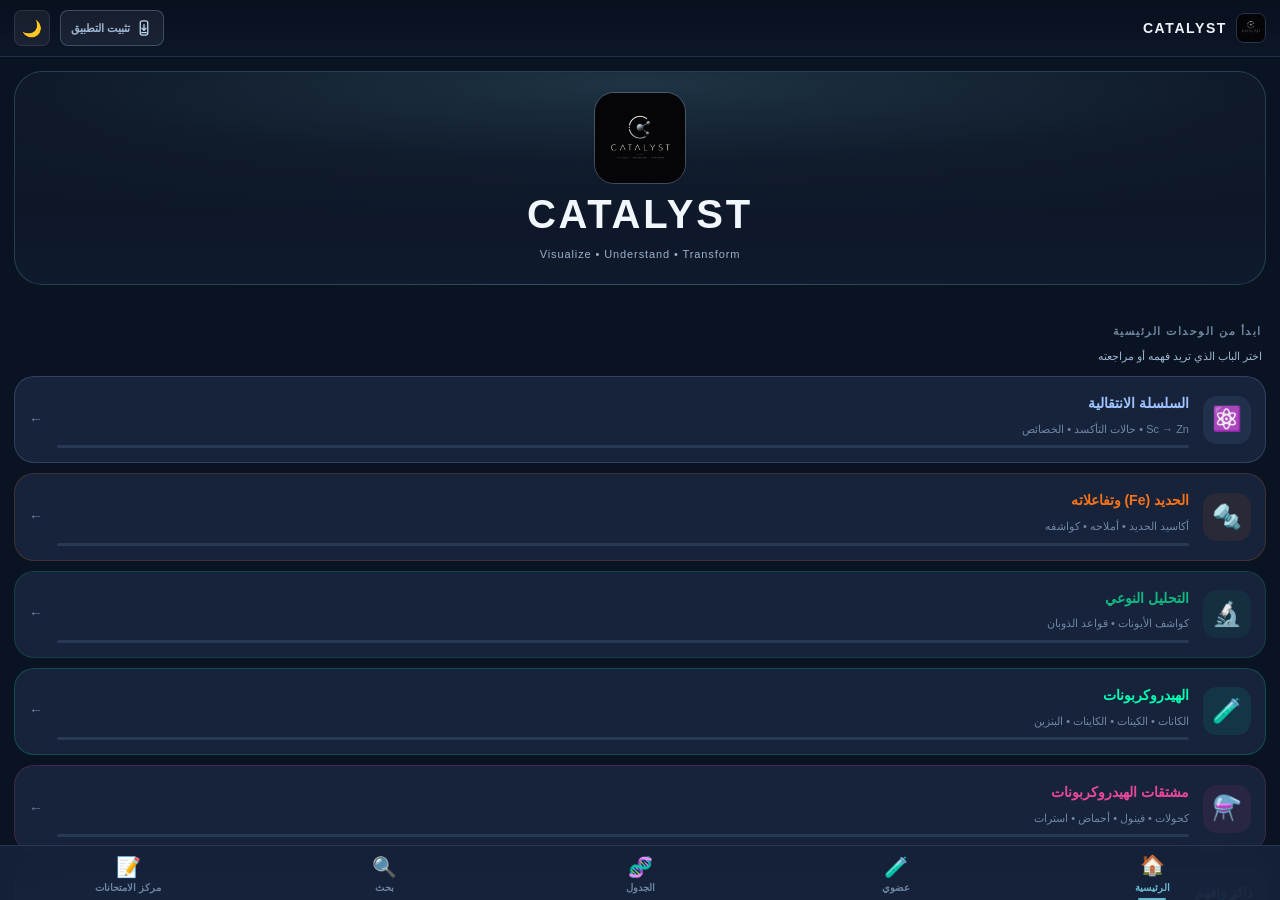
<file: index.html>
﻿<!DOCTYPE html>
<html lang="ar" dir="rtl">
<head>
<meta charset="UTF-8">
<meta name="viewport" content="width=device-width, initial-scale=1.0, maximum-scale=1.0, user-scalable=no">
<meta name="apple-mobile-web-app-capable" content="yes">
<meta name="apple-mobile-web-app-status-bar-style" content="black-translucent">
<meta name="theme-color" content="#070b14">
<title>CATALYST | Chemistry Learning PWA</title>
<meta name="description" content="Catalyst Chemistry PWA: visual chemistry learning with laws, periodic table, and interactive practice.">
<link rel="manifest" href="manifest.webmanifest">
<link rel="icon" href="assets/images/catalyst_logo_reference.png" type="image/png">
<link rel="apple-touch-icon" href="assets/images/catalyst_logo_reference.png">
<link rel="preconnect" href="https://fonts.googleapis.com">
<link rel="preconnect" href="https://fonts.gstatic.com" crossorigin>
<link href="https://fonts.googleapis.com/css2?family=Cairo:wght@400;600;700;800;900&display=swap" rel="stylesheet">
<link rel="stylesheet" href="assets/css/app.css">
<link rel="stylesheet" href="assets/css/exams.css">
</head>
<body data-theme="dark">
<div id="app">
  <!-- TOPBAR -->
  <div id="topbar">
    <button class="topbar-btn" id="btn-back" data-action="back" style="display:none" aria-label="رجوع">←</button>
    <div id="topbar-logo" aria-label="Catalyst brand">
      <img src="assets/images/catalyst_logo_reference.png" alt="Catalyst" class="topbar-brand-mark">
      <div class="topbar-brand-text">
        <div class="topbar-brand-main">CATALYST</div>
      </div>
    </div>
    <button class="topbar-btn topbar-btn-install" id="btn-install" data-action="install-app" aria-label="تثبيت التطبيق">
      <span class="install-icon" aria-hidden="true">
        <svg viewBox="0 0 24 24" class="install-icon-svg" focusable="false">
          <rect x="7" y="2.5" width="10" height="19" rx="2.8" ry="2.8"></rect>
          <path d="M12 7.5v7.2"></path>
          <path d="M9.4 12.4L12 15l2.6-2.6"></path>
          <path d="M9 18.2h6"></path>
        </svg>
      </span>
      <span class="install-text">تثبيت التطبيق</span>
    </button>
    <button class="topbar-btn" id="btn-theme" data-action="toggle-theme" aria-label="تغيير الوضع">🌙</button>
  </div>

  <!-- MAIN VIEW -->
  <div id="view" class="scroll-y"></div>

  <!-- BOTTOM NAV -->
  <nav id="bottomnav">
    <button class="nav-item active" id="nav-home" data-action="tab" data-tab="home"><span class="nav-icon">🏠</span><span>الرئيسية</span></button>
    <button class="nav-item" id="nav-organic" data-action="tab" data-tab="organic"><span class="nav-icon">🧪</span><span>عضوي</span></button>
    <button class="nav-item" id="nav-periodic" data-action="tab" data-tab="periodic"><span class="nav-icon">🧬</span><span>الجدول</span></button>
    <button class="nav-item" id="nav-search" data-action="tab" data-tab="search"><span class="nav-icon">🔍</span><span>بحث</span></button>
    <button class="nav-item" id="nav-exam-center" data-action="tab" data-tab="exam-center"><span class="nav-icon">📝</span><span>مركز الامتحانات</span></button>
  </nav>
</div>
<div id="toast"></div>

<script type="module" src="assets/js/main.js"></script>
</body>
</html>
</file>
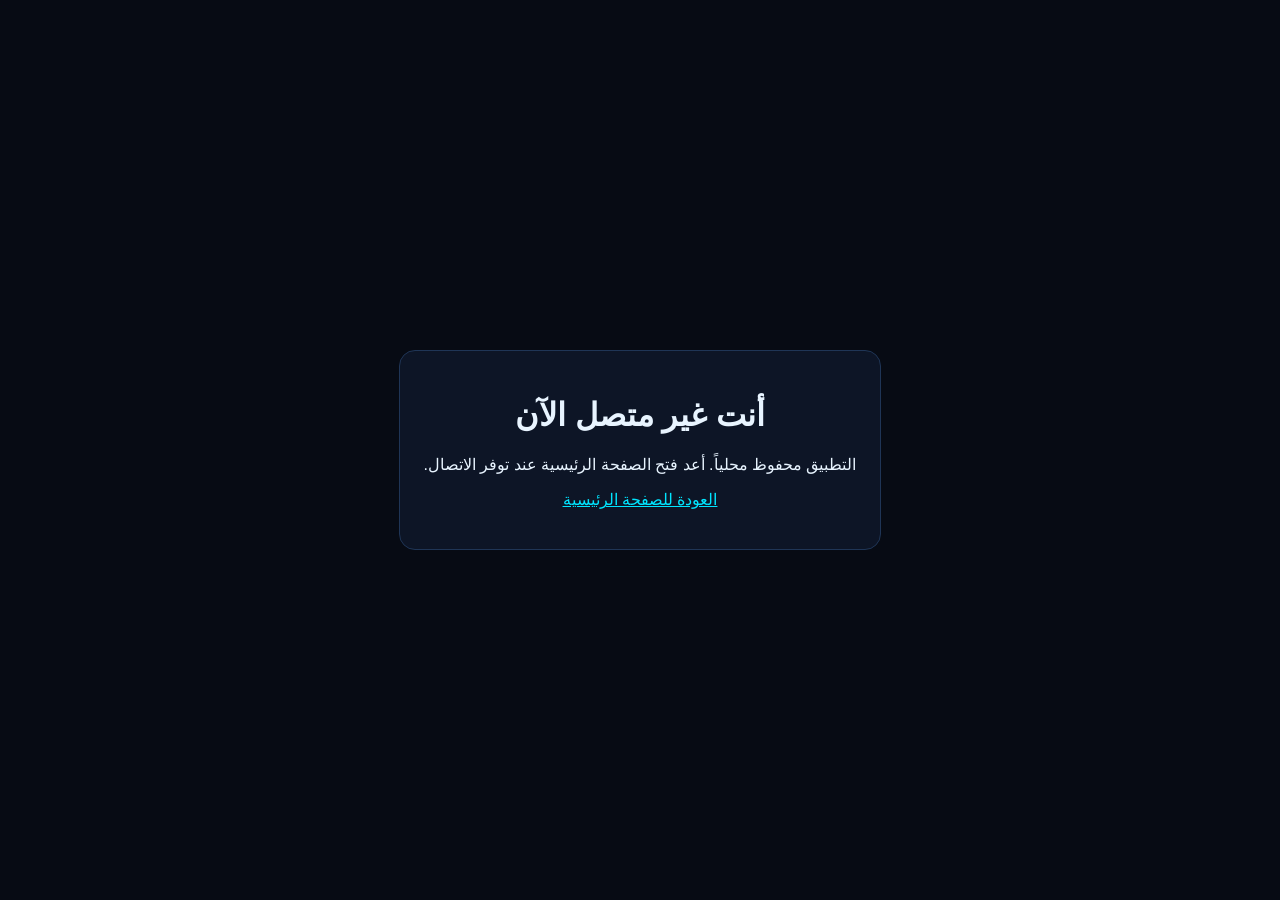
<file: offline.html>
﻿<!doctype html>
<html lang="ar" dir="rtl">
<head>
  <meta charset="utf-8">
  <meta name="viewport" content="width=device-width, initial-scale=1">
  <meta name="theme-color" content="#070b14">
  <title>وضع عدم الاتصال</title>
  <style>
    body{margin:0;font-family:Cairo,Segoe UI,sans-serif;background:#070b14;color:#e8f4ff;display:grid;place-items:center;min-height:100vh}
    .card{max-width:520px;padding:24px;border:1px solid #1f3556;border-radius:16px;background:#0d1526;text-align:center}
    a{color:#00e5ff}
  </style>
</head>
<body>
  <div class="card">
    <h1>أنت غير متصل الآن</h1>
    <p>التطبيق محفوظ محلياً. أعد فتح الصفحة الرئيسية عند توفر الاتصال.</p>
    <p><a href="./">العودة للصفحة الرئيسية</a></p>
  </div>
</body>
</html>
</file>
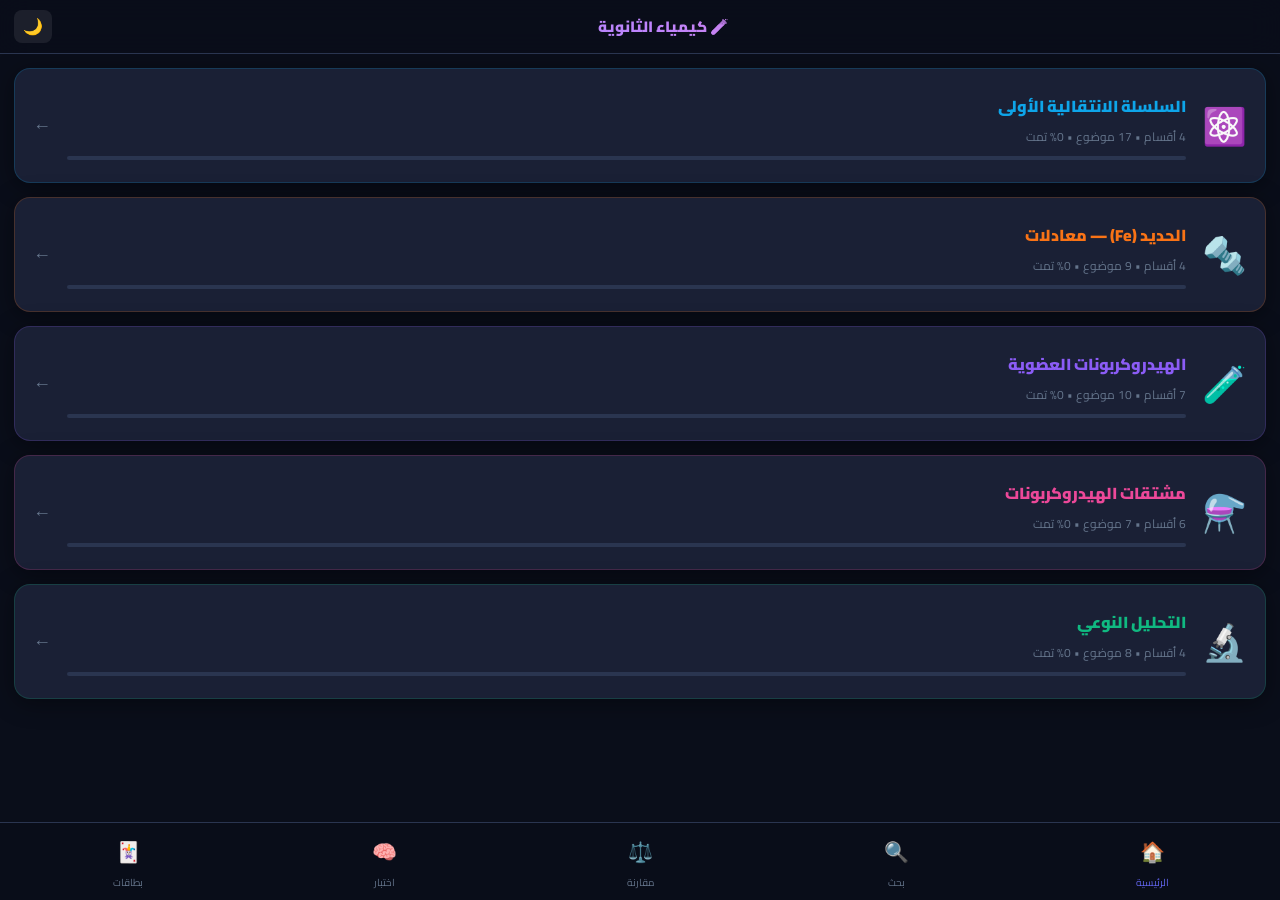
<file: archive/legacy-html/chemistry_app.html>
<!DOCTYPE html>
<html lang="ar" dir="rtl">
<head>
<meta charset="UTF-8">
<meta name="viewport" content="width=device-width, initial-scale=1.0, maximum-scale=1.0">
<meta name="apple-mobile-web-app-capable" content="yes">
<meta name="apple-mobile-web-app-status-bar-style" content="black-translucent">
<title>🧪 كيمياء الثانوية — خرائط ذهنية</title>
<style>
@import url('https://fonts.googleapis.com/css2?family=Cairo:wght@400;600;700;900&display=swap');
*{box-sizing:border-box;margin:0;padding:0;-webkit-tap-highlight-color:transparent}
:root{
  --bg:#0a0e1a;--bg2:#111827;--card:#1a2035;--border:#2a3550;
  --text:#e2e8f0;--muted:#64748b;--accent:#6366f1;--accent2:#8b5cf6;
  --green:#10b981;--red:#ef4444;--yellow:#f59e0b;--cyan:#06b6d4;
  --orange:#f97316;--pink:#ec4899;
  --law:#fbbf24;--eq:#34d399;--obs:#f472b6;--mem:#a78bfa;
  --radius:12px;--shadow:0 4px 24px rgba(0,0,0,.4);
}
[data-theme="light"]{
  --bg:#f0f4ff;--bg2:#e8ecf8;--card:#fff;--border:#d1d9ef;
  --text:#1e293b;--muted:#94a3b8;--shadow:0 4px 24px rgba(0,0,0,.1);
}
html,body{height:100%;overflow:hidden;font-family:'Cairo',sans-serif;background:var(--bg);color:var(--text)}

/* LAYOUT */
#app{display:flex;flex-direction:column;height:100vh;overflow:hidden}
#topbar{
  background:rgba(10,14,26,.85);backdrop-filter:blur(16px);
  border-bottom:1px solid var(--border);padding:10px 14px;
  display:flex;align-items:center;gap:8px;flex-shrink:0;position:relative;z-index:100;
}
[data-theme="light"] #topbar{background:rgba(240,244,255,.9)}
#topbar-title{flex:1;font-size:15px;font-weight:900;text-align:center;
  background:linear-gradient(90deg,#818cf8,#c084fc,#fb7185);
  -webkit-background-clip:text;-webkit-text-fill-color:transparent;white-space:nowrap;overflow:hidden;text-overflow:ellipsis}
.icon-btn{background:rgba(255,255,255,.08);border:none;border-radius:8px;
  padding:7px 9px;color:var(--text);cursor:pointer;font-size:16px;flex-shrink:0;
  transition:background .2s}
.icon-btn:active{background:rgba(255,255,255,.18)}
[data-theme="light"] .icon-btn{background:rgba(0,0,0,.06)}

#content{flex:1;overflow-y:auto;overflow-x:hidden;padding:14px;padding-bottom:80px}
#content::-webkit-scrollbar{width:4px}
#content::-webkit-scrollbar-track{background:transparent}
#content::-webkit-scrollbar-thumb{background:var(--border);border-radius:4px}

/* BOTTOM NAV */
#bottomnav{
  position:fixed;bottom:0;left:0;right:0;
  background:rgba(10,14,26,.92);backdrop-filter:blur(16px);
  border-top:1px solid var(--border);
  display:flex;z-index:200;padding-bottom:env(safe-area-inset-bottom,0);
}
[data-theme="light"] #bottomnav{background:rgba(240,244,255,.95)}
.nav-btn{flex:1;border:none;background:none;color:var(--muted);
  padding:10px 4px 8px;cursor:pointer;display:flex;flex-direction:column;
  align-items:center;gap:3px;font-size:10px;font-family:'Cairo',sans-serif;
  transition:color .2s}
.nav-btn.active{color:var(--accent)}
.nav-btn span:first-child{font-size:20px}

/* SEARCH */
#search-wrap{position:relative;margin-bottom:14px}
#search-input{
  width:100%;background:var(--card);border:1px solid var(--border);
  border-radius:var(--radius);padding:11px 44px 11px 14px;
  color:var(--text);font-family:'Cairo',sans-serif;font-size:14px;outline:none;
  transition:border .2s}
#search-input:focus{border-color:var(--accent)}
#search-icon{position:absolute;left:14px;top:50%;transform:translateY(-50%);opacity:.4;font-size:16px}
#search-results{display:none}
#search-results.show{display:block}
.search-item{
  background:var(--card);border:1px solid var(--border);border-radius:var(--radius);
  padding:12px;margin-bottom:8px;cursor:pointer;transition:border .2s;
}
.search-item:active{border-color:var(--accent)}
.search-item-title{font-weight:700;font-size:14px;margin-bottom:4px}
.search-item-path{color:var(--muted);font-size:11px}
.search-item-preview{color:var(--muted);font-size:12px;margin-top:4px;line-height:1.6}

/* HOME CARDS */
.unit-card{
  background:var(--card);border-radius:16px;padding:22px 18px;
  margin-bottom:14px;cursor:pointer;border:1px solid var(--border);
  transition:transform .15s,box-shadow .15s;display:flex;align-items:center;gap:16px;
  box-shadow:var(--shadow);
}
.unit-card:active{transform:scale(.97)}
.unit-icon{font-size:36px;flex-shrink:0}
.unit-info{flex:1;text-align:right}
.unit-title{font-size:16px;font-weight:900;margin-bottom:4px}
.unit-meta{color:var(--muted);font-size:12px}
.unit-arrow{color:var(--muted);font-size:18px;flex-shrink:0}
.progress-bar{height:4px;background:var(--border);border-radius:99px;margin-top:8px;overflow:hidden}
.progress-fill{height:100%;border-radius:99px;transition:width .5s}

/* SECTIONS */
.section-btn{
  background:var(--card);border-radius:var(--radius);padding:14px 16px;
  margin-bottom:10px;cursor:pointer;border:1px solid var(--border);
  display:flex;justify-content:space-between;align-items:center;
  transition:transform .15s;box-shadow:var(--shadow);
}
.section-btn:active{transform:scale(.97)}
.section-title-text{font-size:15px;font-weight:700}
.section-meta{color:var(--muted);font-size:12px;margin-top:3px}

/* NODES */
.node-card{margin-bottom:8px;border-radius:var(--radius);overflow:hidden}
.node-header{
  padding:12px 14px;cursor:pointer;display:flex;
  justify-content:space-between;align-items:center;
  border-radius:var(--radius);border:1px solid transparent;transition:all .2s;
}
.node-header.open{border-radius:var(--radius) var(--radius) 0 0}
.node-title-text{font-size:14px;font-weight:700}
.node-arrow{font-size:12px;opacity:.7;transition:transform .2s}
.node-header.open .node-arrow{transform:rotate(180deg)}
.node-body{
  display:none;padding:12px 14px;border:1px solid transparent;
  border-top:none;border-radius:0 0 var(--radius) var(--radius);
}
.node-body.open{display:block}
.node-item{
  display:flex;align-items:flex-start;gap:8px;margin-bottom:7px;
  padding:6px 10px;border-radius:8px;line-height:1.7;font-size:13px;
}
.node-item-bullet{flex-shrink:0;margin-top:2px;font-size:13px}
.badge{
  display:inline-block;font-size:10px;padding:2px 7px;border-radius:99px;
  font-weight:700;margin-left:6px;vertical-align:middle;
}
.badge-law{background:#fbbf2422;color:#fbbf24;border:1px solid #fbbf2444}
.badge-eq{background:#34d39922;color:#34d399;border:1px solid #34d39944}
.badge-obs{background:#f472b822;color:#f472b8;border:1px solid #f472b844}
.badge-mem{background:#a78bfa22;color:#a78bfa;border:1px solid #a78bfa44}

/* TABLES */
.compare-table{width:100%;border-collapse:collapse;margin:12px 0;font-size:12px}
.compare-table th{background:var(--border);padding:8px;text-align:center;font-weight:700}
.compare-table td{padding:8px;text-align:center;border-bottom:1px solid var(--border)}
.compare-table tr:last-child td{border:none}
.compare-section{background:var(--card);border:1px solid var(--border);border-radius:var(--radius);padding:14px;margin-bottom:12px}
.compare-section h4{font-size:14px;font-weight:800;margin-bottom:10px;text-align:center}

/* QUIZ */
.quiz-question{background:var(--card);border:1px solid var(--border);border-radius:16px;padding:20px;margin-bottom:14px;box-shadow:var(--shadow)}
.quiz-q-text{font-size:15px;font-weight:700;margin-bottom:16px;line-height:1.7}
.quiz-options{display:flex;flex-direction:column;gap:8px}
.quiz-opt{
  background:rgba(255,255,255,.05);border:1px solid var(--border);
  border-radius:10px;padding:11px 14px;cursor:pointer;
  font-family:'Cairo',sans-serif;font-size:13px;color:var(--text);
  text-align:right;transition:all .2s;
}
.quiz-opt:active{transform:scale(.98)}
.quiz-opt.correct{background:#10b98122;border-color:#10b981;color:#10b981}
.quiz-opt.wrong{background:#ef444422;border-color:#ef4444;color:#ef4444}
.quiz-opt.reveal{background:#fbbf2422;border-color:#fbbf24;color:#fbbf24}
.quiz-score{text-align:center;padding:20px;font-size:24px;font-weight:900}
.quiz-score small{display:block;font-size:14px;color:var(--muted);margin-top:6px}
.quiz-progress{height:6px;background:var(--border);border-radius:99px;margin-bottom:16px;overflow:hidden}
.quiz-progress-fill{height:100%;background:linear-gradient(90deg,var(--accent),var(--accent2));border-radius:99px;transition:width .4s}

/* FLASHCARDS */
.flashcard-wrap{perspective:1000px;margin-bottom:20px;cursor:pointer}
.flashcard{
  background:var(--card);border:1px solid var(--border);border-radius:20px;
  padding:28px 20px;min-height:180px;display:flex;flex-direction:column;
  justify-content:center;align-items:center;text-align:center;
  box-shadow:var(--shadow);transition:transform .6s;transform-style:preserve-3d;
  position:relative;
}
.flashcard.flipped{transform:rotateY(180deg)}
.flashcard-front,.flashcard-back{
  position:absolute;top:0;left:0;right:0;bottom:0;
  display:flex;flex-direction:column;justify-content:center;align-items:center;
  padding:20px;backface-visibility:hidden;border-radius:20px;
}
.flashcard-back{transform:rotateY(180deg);background:var(--card)}
.fc-label{font-size:10px;font-weight:700;letter-spacing:1px;margin-bottom:10px;opacity:.5}
.fc-text{font-size:15px;font-weight:700;line-height:1.7}
.fc-nav{display:flex;justify-content:space-between;align-items:center;margin-top:10px}
.fc-nav-btn{background:var(--card);border:1px solid var(--border);border-radius:10px;
  padding:8px 16px;color:var(--text);cursor:pointer;font-family:'Cairo',sans-serif;font-size:13px}
.fc-counter{color:var(--muted);font-size:13px}

/* EMPTY STATES */
.empty{text-align:center;padding:40px 20px;color:var(--muted)}
.empty .e-icon{font-size:40px;margin-bottom:12px}

/* MISC */
.btn{
  background:var(--accent);border:none;border-radius:10px;padding:11px 20px;
  color:#fff;font-family:'Cairo',sans-serif;font-size:14px;font-weight:700;
  cursor:pointer;transition:opacity .2s;width:100%;margin-top:10px;
}
.btn:active{opacity:.8}
.btn-outline{background:none;border:1px solid var(--border);color:var(--text)}
.section-header-bar{
  padding:12px 14px;border-radius:var(--radius);margin-bottom:14px;
}
.section-header-bar h3{font-size:17px;font-weight:900;margin-bottom:2px}
.section-header-bar p{font-size:12px;opacity:.6}
.expected-q{
  background:var(--card);border-right:3px solid var(--yellow);
  border-radius:0 var(--radius) var(--radius) 0;
  padding:12px 14px;margin-bottom:8px;font-size:13px;line-height:1.7;
}
.expected-q .q-num{color:var(--yellow);font-weight:800;margin-left:6px}
.tag{display:inline-flex;align-items:center;gap:4px;font-size:11px;padding:3px 9px;
  border-radius:99px;font-weight:700;margin:2px}
.link-arrow{
  display:flex;align-items:center;gap:8px;padding:10px 12px;
  background:var(--card);border:1px solid var(--border);border-radius:10px;
  margin-bottom:6px;font-size:13px;cursor:pointer;transition:border .2s;
}
.link-arrow:active{border-color:var(--accent)}
.link-arrow .la-from{flex:1;color:var(--text)}
.link-arrow .la-arrow{color:var(--muted)}
.link-arrow .la-to{color:var(--accent)}

/* REACTION CARDS */
.reaction-card{
  background:var(--card);border-radius:var(--radius);padding:14px;
  margin-bottom:8px;border:1px solid var(--border);
}
.reaction-eq{
  font-family:monospace;font-size:13px;background:rgba(0,0,0,.3);
  padding:8px 12px;border-radius:8px;margin:6px 0;line-height:1.8;
  word-break:break-all;
}
[data-theme="light"] .reaction-eq{background:rgba(0,0,0,.05)}
.reaction-obs{font-size:12px;color:var(--pink);margin-top:6px}
.reaction-color{
  display:inline-flex;align-items:center;gap:5px;font-size:12px;
  padding:3px 10px;border-radius:99px;border:1px solid;margin:3px 2px;
}
.color-dot{width:10px;height:10px;border-radius:50%;flex-shrink:0}

/* TOAST */
#toast{
  position:fixed;bottom:80px;left:50%;transform:translateX(-50%) translateY(20px);
  background:#1e293b;border:1px solid var(--border);border-radius:10px;
  padding:10px 18px;font-size:13px;z-index:999;opacity:0;transition:all .3s;
  pointer-events:none;white-space:nowrap;
}
#toast.show{opacity:1;transform:translateX(-50%) translateY(0)}

/* ANIMATIONS */
@keyframes fadeIn{from{opacity:0;transform:translateY(10px)}to{opacity:1;transform:translateY(0)}}
.fade-in{animation:fadeIn .25s ease forwards}
</style>
</head>
<body data-theme="dark">
<div id="app">
  <div id="topbar">
    <button class="icon-btn" id="btn-back" onclick="goBack()" style="display:none">→</button>
    <div id="topbar-title">🧪 كيمياء الثانوية</div>
    <button class="icon-btn" id="btn-theme" onclick="toggleTheme()" title="وضع النهار/الليل">🌙</button>
  </div>
  <div id="content"></div>
  <div id="bottomnav">
    <button class="nav-btn active" id="nav-home" onclick="switchTab('home')"><span>🏠</span><span>الرئيسية</span></button>
    <button class="nav-btn" id="nav-search" onclick="switchTab('search')"><span>🔍</span><span>بحث</span></button>
    <button class="nav-btn" id="nav-compare" onclick="switchTab('compare')"><span>⚖️</span><span>مقارنة</span></button>
    <button class="nav-btn" id="nav-quiz" onclick="switchTab('quiz')"><span>🧠</span><span>اختبار</span></button>
    <button class="nav-btn" id="nav-flash" onclick="switchTab('flash')"><span>🃏</span><span>بطاقات</span></button>
  </div>
</div>
<div id="toast"></div>
<script>
// ============================================================
// DATA
// ============================================================
const COLORS = {
  law:'#fbbf24',eq:'#34d399',obs:'#f472b8',mem:'#a78bfa'
};

function tag(text,type){
  const labels={law:'⚖️ قانون',eq:'⚗️ معادلة',obs:'👁️ ملاحظة',mem:'🔴 حفظ صعب'};
  return `<span class="badge badge-${type}">${labels[type]}</span>`;
}
function colorBadge(label,color){
  return `<span class="reaction-color" style="color:${color};border-color:${color}44"><span class="color-dot" style="background:${color}"></span>${label}</span>`;
}

// TYPE LEGEND for items
// [Q] = قانون  [E] = معادلة  [O] = ملاحظة عملية  [M] = حفظ صعب
function renderItem(item){
  let badge='';let bg='';
  if(item.startsWith('[Q]')){badge=tag('','law');item=item.slice(3).trim();bg='rgba(251,191,36,.06)'}
  else if(item.startsWith('[E]')){badge=tag('','eq');item=item.slice(3).trim();bg='rgba(52,211,153,.06)'}
  else if(item.startsWith('[O]')){badge=tag('','obs');item=item.slice(3).trim();bg='rgba(244,114,184,.06)'}
  else if(item.startsWith('[M]')){badge=tag('','mem');item=item.slice(3).trim();bg='rgba(167,139,250,.06)'}
  const bullet = badge ? '📌' : '•';
  return `<div class="node-item" style="background:${bg}">\
<span class="node-item-bullet">${bullet}</span>\
<span>${badge}${item}</span></div>`;
}

const DATA = {
units:[
{id:'transition',title:'السلسلة الانتقالية الأولى',icon:'⚛️',color:'#0ea5e9',
 sections:[
  {id:'general_props',title:'الخصائص العامة',
   nodes:[
    {title:'الكثافة الذرية',color:'#0ea5e9',items:[
      '[Q] تزداد تدريجياً بزيادة العدد الذري',
      '[M] الكثافة عند النيكل متوقعة لوجود 5 إلكترونات مستقرة في أوربيتالاتها',
      '[Q] المتوسط الحسابي = 58.7',
    ]},
    {title:'نصف القطر الذري',color:'#06b6d4',items:[
      '[Q] يتناقص من الكروم إلى التيتانيوم ثم يتعاكس',
      '[M] السكانديوم هو أكبر عناصر السلسلة (أكبر حجم ذري)',
      '[M] النيكل له أصغر نصف قطر',
      '[Q] زيادة الإلكترونات في مستوى d → تزيد قوى التنافر → تكبُر المدارات',
    ]},
    {title:'الخواص المغناطيسية',color:'#7c3aed',items:[
      '[Q] الجاذبية البارامغناطيسية: تظهر في المواد التي تحتوي على إلكترونات مفردة',
      '[Q] الجاذبية الدايامغناطيسية: تظهر في المواد التي لا تحتوي على إلكترونات مفردة',
      '[O] معظم الفلزات الانتقالية مواد بارامغناطيسية',
    ]},
    {title:'الألوان المميزة',color:'#db2777',items:[
      '[Q] معظم أيونات الانتقالية ملونة — اللون ينشأ لامتصاص فوتونات الضوء المرئي',
      '[O] وجود إلكترونات مفردة في المستوى الفرعي d → سبب اللون',
      '[O] TiO₂ أبيض (لا إلكترونات مفردة)',
    ]},
    {title:'النشاط الحفازي',color:'#16a34a',items:[
      '[Q] لاشتراك الإلكترونات المشتركة بين المستويين 4s و3d في تكوين روابط',
      'ثاني أكسيد المنجنيز: عامل حفاز في تفاعل اختزال H₂O₂',
      'النيكل المحرأ: في عمليات الهدرجة',
      'الحديد: في صناعة الأمونيا (هابر-بوش)',
      'خامس أكسيد الفاناديوم V₂O₅: في صناعة H₂SO₄ بالتلامس',
    ]},
  ]},
  {id:'electron_config',title:'التركيب الإلكتروني وحالات التأكسد',
   nodes:[
    {title:'Sc السكانديوم (21)',color:'#6366f1',items:[
      '[E] [Ar], 4s², 3d¹',
      '[M] حالات التأكسد: +3 فقط — لا يعطي +2 (يختلف عن باقي السلسلة)',
      '[Q] جهد تأينه الرابع مرتفع جداً',
    ]},
    {title:'Ti التيتانيوم (22)',color:'#8b5cf6',items:[
      '[E] [Ar], 4s², 3d²',
      'حالات التأكسد: +2، +3، +4',
      '[Q] جهد تأينه الخامس مرتفع',
    ]},
    {title:'V الفاناديوم (23)',color:'#7c3aed',items:[
      '[E] [Ar], 4s², 3d³',
      'حالات التأكسد: +2، +3، +4، +5',
      '[M] العنصر الوحيد في السلسلة الأولى الذي يعطي حالة التأكسد الشائعة (+5)',
    ]},
    {title:'Cr الكروم (24)',color:'#db2777',items:[
      '[E] [Ar], 4s¹, 3d⁵ ← يشذ التركيب الإلكتروني',
      'حالات التأكسد: +2، +3، +6',
      '[M] يحتوي على 6 إلكترونات مفردة — الأكثر في السلسلة',
    ]},
    {title:'Mn المنجنيز (25)',color:'#dc2626',items:[
      '[E] [Ar], 4s², 3d⁵',
      '[M] حالات التأكسد: +2، +3، +4، +6، +7 — الأكثر تعدداً',
      '[Q] يعطي أعلى حالة تأكسد (+7) في عناصر السلسلة الأولى',
    ]},
    {title:'Fe الحديد (26)',color:'#ea580c',items:[
      '[E] [Ar], 4s², 3d⁶',
      'حالات التأكسد: +2، +3',
      '[Q] يبدأ به حدوث الازدواج في أوربيتالات 3d',
    ]},
    {title:'Co الكوبلت (27)',color:'#ca8a04',items:[
      '[E] [Ar], 4s², 3d⁷',
      'حالات التأكسد: +2، +3',
      '[O] الكوبلت-60: يستخدم في علاج الأورام والكشف عن جودة المنتجات',
    ]},
    {title:'Ni النيكل (28)',color:'#16a34a',items:[
      '[E] [Ar], 4s², 3d⁸',
      'حالات التأكسد: +2، +3',
      '[O] النيكل المحرأ: حفاز في تفاعلات الهدرجة',
    ]},
    {title:'Cu النحاس (29)',color:'#0891b2',items:[
      '[E] [Ar], 4s¹, 3d¹⁰ ← يشذ التركيب الإلكتروني',
      '[M] حالات التأكسد: +1، +2 — العنصر الوحيد الذي يعطي +1 شائعاً',
      'أول فلز عرفه الإنسان',
    ]},
    {title:'Zn الخارصين (30)',color:'#6d28d9',items:[
      '[E] [Ar], 4s², 3d¹⁰',
      '[M] حالات التأكسد: +2 فقط — لا إلكترونات مفردة',
      '[M] لا يُعد عنصراً انتقالياً حقيقياً — لا يحتوي على إلكترونات d جزئية',
    ]},
  ]},
  {id:'economic',title:'الأهمية الاقتصادية',
   nodes:[
    {title:'الاستخدامات الصناعية',color:'#34d399',items:[
      'Sc: سبيكة Sc-Al في صناعة طائرات الميج المقاتلة',
      'Ti: سبيكة Ti-Al في صناعة الطائرات والمركبات الفضائية',
      'V: خامس أكسيد الفاناديوم V₂O₅ — حفاز في صناعة H₂SO₄',
      'Cr: طلاء المعادن، دباغة الجلود، صناعة الفولاذ المقاوم للصدأ',
      'Mn: سبيكة Mn-Fe — أصلب من الصلب لخطوط السكك الحديدية',
      'Fe: عامل محفاز في تفاعل هابر-بوش لصناعة الأمونيا',
      'Co: يستخدم في صناعة المغناطيسيات والبطاريات',
      'Ni: سبيكة Ni-Cr تقاوم التآكل حتى 900°C — ملفات التسخين',
      'Cu: الكابلات الكهربائية، العملات المعدنية، البرونز (Cu-Sn)',
      'Zn: ZnO في الدهانات ومستحضرات التجميل والطلاءات',
    ]},
  ]},
  {id:'expected_transition',title:'الأسئلة المتوقعة',
   nodes:[
    {title:'أسئلة متوقعة — السلسلة الانتقالية',color:'#fbbf24',isExpected:true,items:[
      'لماذا يشذ الكروم والنحاس في تركيبهما الإلكتروني؟',
      'ما الفرق بين البارامغناطيسية والدايامغناطيسية؟',
      'لماذا معظم أيونات الفلزات الانتقالية ملونة؟',
      'ما العنصر الذي يعطي أعلى حالة تأكسد في السلسلة الأولى؟ ولماذا؟',
      'لماذا لا يعتبر الزنك فلزاً انتقالياً حقيقياً؟',
      'ما العلاقة بين وجود إلكترونات مفردة والنشاط الحفازي؟',
      'قارن بين حالات تأكسد الكروم والمنجنيز والحديد',
    ]},
  ]},
 ]
},

{id:'iron',title:'الحديد (Fe) — معادلات',icon:'🔩',color:'#f97316',
 sections:[
  {id:'fe_equations',title:'معادلات الحديد الأساسية',
   nodes:[
    {title:'Fe مع الأكسجين والماء',color:'#ea580c',items:[
      '[E] 3Fe + 2O₂ →(Δ) Fe₃O₄ (يحترق في O₂)',
      '[E] 3Fe + 4H₂O →(500°C) Fe₃O₄ + 4H₂↑',
      '[O] الحديد لا يتفاعل مع الماء البارد',
    ]},
    {title:'Fe مع الأحماض المخففة',color:'#b45309',items:[
      '[E] Fe + 2HCl →(مخفف) FeCl₂ + H₂↑ — ينتج ملح حديد II',
      '[E] Fe + H₂SO₄ →(مخفف) FeSO₄ + H₂↑',
      '[E] Fe + 4HNO₃ →(مخفف) Fe(NO₃)₂ + 2H₂O + NO↑',
      '[O] الأحماض المخففة دائماً تعطي Fe²⁺ (حديد II)',
    ]},
    {title:'Fe مع الأحماض المركزة',color:'#92400e',items:[
      '[M] Fe + HNO₃ مركز → خمول كيميائي (يكون Fe₂O₃ غير مسامية)',
      '[M] Fe + H₂SO₄ مركز → خمول كيميائي',
      '[O] طبقة الأكسيد غير المسامية تمنع استمرار التفاعل',
    ]},
    {title:'Fe مع الهالوجينات',color:'#451a03',items:[
      '[E] 2Fe + 3Cl₂ →(Δ) 2FeCl₃ — ينتج ملح حديد III',
      '[E] Fe + S →(Δ) FeS — كبريتيد الحديد II',
      '[M] الهالوجينات تعطي Fe³⁺ أما الأحماض المخففة تعطي Fe²⁺',
    ]},
  ]},
  {id:'fe_oxides',title:'أكاسيد الحديد',
   nodes:[
    {title:'FeO — أكسيد الحديد II',color:'#dc2626',items:[
      '[E] تحضيره: 2Fe(OH)₂ →(Δ) FeO + H₂O',
      '[E] FeCO₃ →(Δ) FeO + CO₂',
      '[E] تفاعلاته: FeO + 2HCl →(مخفف) FeCl₂ + H₂O',
      '[O] اللون: أسود',
    ]},
    {title:'Fe₂O₃ — أكسيد الحديد III',color:'#b91c1c',items:[
      '[E] تحضيره: 2Fe(OH)₃ →(فوق 200°) Fe₂O₃ + 3H₂O',
      '[E] 3Fe₂O₃ + H₂ →(230°-300°) 2Fe₃O₄ + H₂O',
      '[E] Fe₂O₃ + 3H₂ →(700°-900°) 2Fe + 3H₂O',
      '[E] Fe₂O₃ + 6HCl →(مركز) 2FeCl₃ + 3H₂O',
      '[O] اللون: أحمر-بني (الهيماتيت)',
    ]},
    {title:'Fe₃O₄ — الأكسيد المختلط',color:'#991b1b',items:[
      '[E] تحضيره: 3Fe + 4H₂O →(500°) Fe₃O₄ + 4H₂↑',
      '[E] Fe₃O₄ + 8HCl →(مركز) FeCl₂ + 2FeCl₃ + 4H₂O',
      '[Q] يحتوي على Fe²⁺ و Fe³⁺ معاً (أكسيد مختلط)',
      '[O] اللون: أسود — مغناطيسي (المجنتيت)',
    ]},
  ]},
  {id:'fe_comparison',title:'مقارنة أملاح الحديد',
   nodes:[
    {title:'Fe²⁺ مقابل Fe³⁺',color:'#fbbf24',isTable:true,tableData:{
      headers:['الخاصية','Fe²⁺ (حديد II)','Fe³⁺ (حديد III)'],
      rows:[
        ['اللون مع NaOH','أخضر Fe(OH)₂↓','بني-أحمر Fe(OH)₃↓'],
        ['مع NH₄OH','أخضر مبلل','بني محمر'],
        ['مع K₄[Fe(CN)₆]','أبيض','أزرق برلين'],
        ['مع KSCN','لا لون','أحمر دموي'],
        ['ينتج من','Fe + حمض مخفف','Fe + هالوجين'],
        ['درجة الثبات','أقل استقراراً','أكثر استقراراً'],
      ]
    },items:[]},
  ]},
  {id:'expected_iron',title:'الأسئلة المتوقعة',
   nodes:[
    {title:'أسئلة متوقعة — الحديد',color:'#fbbf24',isExpected:true,items:[
      'لماذا تعطي الأحماض المخففة Fe²⁺ وليس Fe³⁺؟',
      'ما الفرق بين الخمول الكيميائي للحديد والألومنيوم؟',
      'اكتب معادلة تحضير Fe₃O₄ من الحديد والماء',
      'كيف تحول FeCl₂ إلى FeCl₃ والعكس؟',
      'ما الكاشف الكيميائي للتفريق بين Fe²⁺ و Fe³⁺؟',
    ]},
  ]},
 ]
},

{id:'organic_hydrocarbons',title:'الهيدروكربونات العضوية',icon:'🧪',color:'#8b5cf6',
 sections:[
  {id:'hydro_comparison',title:'مقارنة الهيدروكربونات',
   nodes:[
    {title:'الكانات vs الكينات vs الكاينات',color:'#a78bfa',isTable:true,tableData:{
      headers:['الخاصية','الكانات','الكينات','الكاينات'],
      rows:[
        ['الصيغة العامة','CₙH₂ₙ₊₂','CₙH₂ₙ','CₙH₂ₙ₋₂'],
        ['نوع الرابطة','واحدة σ','ثنائية σ+π','ثلاثية σ+2π'],
        ['النشاط الكيميائي','أقل نشاطاً','متوسط','الأكثر نشاطاً'],
        ['نوع التفاعل','إحلال','إضافة','إضافة'],
        ['مثال','CH₄ ميثان','C₂H₄ إيثين','C₂H₂ أسيتيلين'],
        ['ذوبان Br₂/CCl₄','لا (بدون UV)','نعم (فوري)','نعم (فوري)'],
      ]
    },items:[]},
  ]},
  {id:'alkanes',title:'الكانات — Alkanes',
   nodes:[
    {title:'الميثان CH₄ — التفاعلات',color:'#7c3aed',items:[
      '[E] CH₄ + 2O₂ →(Δ) CO₂ + 2H₂O + E — احتراق كامل',
      '[E] 2CH₄ + 3O₂ →(هواء محدود) 2CO + 4H₂O — احتراق ناقص',
      '[E] UV: CH₄ + Cl₂ → CH₃Cl + HCl — كلورو ميثان',
      '[E] UV: CH₃Cl + Cl₂ → CH₂Cl₂ + HCl — ثنائي كلورو ميثان',
      '[E] UV: CH₂Cl₂ + Cl₂ → CHCl₃ + HCl — كلوروفورم',
      '[E] UV: CHCl₃ + Cl₂ → CCl₄ + HCl — رابع كلوريد الكربون',
      '[E] CH₄ →(1000°C, بدون هواء) C + 2H₂ — أسود الكربون',
      '[O] الكانات لا تفاعل مع Br₂/CCl₄ بدون UV (كاشف سلبي)',
    ]},
  ]},
  {id:'alkenes',title:'الكينات — Alkenes',
   nodes:[
    {title:'الإيثين C₂H₄ — التفاعلات',color:'#db2777',items:[
      '[E] C₂H₄ + 3O₂ →(Δ) 2CO₂ + 2H₂O — احتراق',
      '[E] C₂H₄ + H₂ →(Ni/Pt, 150°-300°) C₂H₆ — هدرجة',
      '[E] C₂H₄ + Br₂ →(CCl₄) CH₂Br-CH₂Br — هلجنة (يزيل لون البروم: كشف)',
      '[E] C₂H₄ + HBr → CH₃-CH₂Br — برومو إيثان',
      '[E] C₂H₄ + H₂O →(H₂SO₄, 110°) C₂H₅OH — هدرة',
      '[E] C₂H₄ + KMnO₄ →(قلوي) HOCH₂-CH₂OH — إيثيلين جلايكول',
      '[E] nC₂H₄ →(Δ, CAT) (CH₂-CH₂)n — بلمرة PE',
      '[O] الكينات تزيل لون برومايد في CCl₄ بدون ضوء (يفرقها عن الكانات)',
    ]},
    {title:'بوليمرات الإيثين',color:'#9d174d',items:[
      'بولي إيثيلين PE: أكياس وزجاجات بلاستيكية',
      'بولي بروبين: سجاد ومفارش',
      'PVC: مواسير الصرف وعوازل الأسلاك',
      'تفلون: تبطين أواني الطهي (لا يلتصق، يتحمل الحرارة)',
    ]},
  ]},
  {id:'alkynes',title:'الكاينات — Alkynes',
   nodes:[
    {title:'الإيثاين C₂H₂ — التفاعلات',color:'#0891b2',items:[
      '[E] 2C₂H₂ + 5O₂ →(Δ) 4CO₂ + 2H₂O — احتراق كامل (لهب 3500°)',
      '[E] C₂H₂ + H₂ →(Ni/Pt) C₂H₄ — هدرجة مرحلة 1',
      '[E] C₂H₂ + Br₂ →(CCl₄) CHBr=CHBr ثم +Br₂ → CHBr₂-CHBr₂',
      '[E] C₂H₂ + H₂O →(HgSO₄, H₂SO₄) CH₃CHO — أسيتالدهيد',
      '[E] 3C₂H₂ →(Ni, 200°) C₆H₆ — بنزين (بلمرة)',
      '[E] CaC₂ + 2H₂O → C₂H₂ + Ca(OH)₂ — تحضير من كربيد الكالسيوم',
      '[O] لهب أكسي-أسيتيلين يصل 3500°C — لحام المعادن',
    ]},
  ]},
  {id:'benzene',title:'البنزين C₆H₆',
   nodes:[
    {title:'البنزين — التفاعلات',color:'#059669',items:[
      '[E] C₆H₆ + HNO₃ →(H₂SO₄ مركز) نيترو بنزين + H₂O — نترة',
      '[E] C₆H₆ + Cl₂ →(FeCl₃) كلورو بنزين + HCl — كلورة',
      '[E] C₆H₆ + 3H₂ →(Ni/Pt, Δ) C₆H₁₂ — سيكلو هكسان',
      '[E] C₆H₆ + 3Cl₂ →(UV) C₆H₆Cl₆ — سداسي كلوروهكسان (سم فئران)',
      '[O] البنزين يتفاعل بالإحلال لا الإضافة (يختلف عن الكينات)',
      '[O] البنزين لا يزيل لون برومايد في CCl₄ بدون عامل',
    ]},
    {title:'الفينول C₆H₅OH',color:'#047857',items:[
      '[E] C₆H₅OH + Na → C₆H₅ONa + ½H₂',
      '[E] C₆H₅OH + NaOH → C₆H₅ONa + H₂O',
      '[E] C₆H₅OH + 3Br₂ →(ماء) 3HBr + راسب أبيض — كشف عن الفينول',
      '[O] كاشف FeCl₃ يعطي لون بنفسجي مع الفينول',
      '[O] الفينول أحمض من الكحولات',
    ]},
  ]},
  {id:'conversion_paths',title:'مسارات التحويل العضوي',
   nodes:[
    {title:'سلسلة تحويلات C₂',color:'#10b981',items:[
      'CaC₂ → C₂H₂ (إيثاين) → C₂H₄ (إيثين) → C₂H₆ (إيثان)',
      'C₂H₂ → CH₃CHO (أسيتالدهيد) → CH₃COOH (حمض الأسيتيك)',
      'C₂H₄ → C₂H₅OH (إيثانول) → CH₃CHO → CH₃COOH',
      'C₂H₅OH → CH₃COOC₂H₅ (أسيتات إيثيل) + H₂O (استرة)',
      '[M] CaC₂ → هو نقطة البداية لأغلب سلاسل C₂',
    ]},
    {title:'سلسلة تحويلات البنزين',color:'#0ea5e9',items:[
      '3C₂H₂ → C₆H₆ (بنزين)',
      'C₆H₆ + CH₃Cl →(AlCl₃) C₆H₅CH₃ (تولوين)',
      'C₆H₅CH₃ + 3HNO₃ →(H₂SO₄) TNT',
      'C₆H₅CH₃ + O₂ →(V₂O₅) C₆H₅COOH (حمض البنزويك)',
      'C₆H₅COOH + C₂H₅OH → C₆H₅COOC₂H₅ (بنزوات إيثيل)',
    ]},
  ]},
  {id:'expected_organic',title:'الأسئلة المتوقعة',
   nodes:[
    {title:'أسئلة متوقعة — الهيدروكربونات',color:'#fbbf24',isExpected:true,items:[
      'لماذا يتفاعل البنزين بالإحلال لا الإضافة؟',
      'كيف تفرق بين الكانات والكينات كيميائياً؟',
      'اكتب سلسلة التحويلات: CaC₂ → حمض الأسيتيك',
      'ما المنتج من تفاعل الإيثين مع KMnO₄ القلوي؟',
      'لماذا لهب الأسيتيلين أشد حرارة من الميثان؟',
      'ما الفرق بين تفاعل الإحلال والإضافة؟',
    ]},
  ]},
 ]
},

{id:'organic_derivatives',title:'مشتقات الهيدروكربونات',icon:'⚗️',color:'#ec4899',
 sections:[
  {id:'alcohol_phenol_compare',title:'مقارنة الكحول والفينول',
   nodes:[
    {title:'الكحول vs الفينول',color:'#f472b8',isTable:true,tableData:{
      headers:['الخاصية','الكحول R-OH','الفينول Ar-OH'],
      rows:[
        ['المجموعة','OH على كربون ألفاتي','OH على حلقة بنزين'],
        ['التفاعل مع NaOH','لا يتفاعل','يتفاعل → فينوكسيد'],
        ['التفاعل مع Na₂CO₃','لا يتفاعل','يتفاعل'],
        ['مع Br₂/ماء','لا راسب','راسب أبيض (كشف)'],
        ['كاشف FeCl₃','لا لون','بنفسجي (كشف)'],
        ['الحموضة','ضعيفة جداً','أقوى من الكحول'],
        ['مع HCl','يعطي هاليد الكيل','لا يتفاعل'],
      ]
    },items:[]},
  ]},
  {id:'functional_groups',title:'المجموعات الوظيفية',
   nodes:[
    {title:'جدول المجموعات الوظيفية',color:'#db2777',isTable:true,tableData:{
      headers:['المجموعة','الصيغة','النهاية','مثال'],
      rows:[
        ['هيدروكسيل','-OH','ول','C₂H₅OH إيثانول'],
        ['ألدهيد','-CHO','ال','CH₃CHO إيثانال'],
        ['كيتون','-CO-','ون','CH₃COCH₃ بروبانون'],
        ['كربوكسيل','-COOH','ويك','CH₃COOH إيثانويك'],
        ['استر','-COO-','وات','CH₃COOC₂H₅ إيثانوات إيثيل'],
        ['أمين','-NH₂','أمين','C₆H₅NH₂ فينيل أمين'],
      ]
    },items:[]},
  ]},
  {id:'alcohols',title:'الكحولات — التفاعلات',
   nodes:[
    {title:'الإيثانول C₂H₅OH — التفاعلات',color:'#0891b2',items:[
      '[E] C₂H₅OH + Na → C₂H₅ONa + ½H₂',
      '[E] C₂H₅OH + HBr → C₂H₅Br + H₂O',
      '[E] C₂H₅OH →(H₂SO₄ 110°) C₂H₄=CH₂ — نزع ماء → إيثين',
      '[E] 2C₂H₅OH →(H₂SO₄ 140°) C₂H₅-O-C₂H₅ + H₂O — إيثر ثنائي إيثيل',
      '[E] C₂H₅OH →(K₂Cr₂O₇/H₂SO₄) CH₃CHO → CH₃COOH — أكسدة',
      '[Q] 110° → إيثين / 140° → إيثر — فرق درجة الحرارة مهم',
      '[O] الكحولات لا تتفاعل مع القواعد (NaOH)',
    ]},
  ]},
  {id:'acids_esters',title:'الأحماض والاسترات',
   nodes:[
    {title:'حمض الأسيتيك CH₃COOH — التفاعلات',color:'#d97706',items:[
      '[E] CH₃COOH + NaOH → CH₃COONa + H₂O',
      '[E] 2CH₃COOH + Na₂CO₃ → 2CH₃COONa + H₂O + CO₂↑',
      '[E] CH₃COOH + NaHCO₃ → CH₃COONa + H₂O + CO₂↑',
      '[E] CH₃COOH + C₂H₅OH →(H₂SO₄) CH₃COOC₂H₅ + H₂O — استرة',
      '[O] الأحماض العضوية تتفاعل مع Na₂CO₃ و NaHCO₃ (يفرقها عن الفينول)',
    ]},
    {title:'الاسترات — التحلل',color:'#b45309',items:[
      '[E] CH₃COOC₂H₅ + H₂O →(Δ) CH₃COOH + C₂H₅OH — تحلل مائي',
      '[E] CH₃COOC₂H₅ + NaOH → CH₃COONa + C₂H₅OH — صابرة',
      '[E] CH₃COOC₂H₅ + NH₃ → CH₃CONH₂ + C₂H₅OH — تحلل بالأمونيا',
      '[M] الصابرة = تحلل قلوي = لا رجعة (عكس الاسترة)',
    ]},
  ]},
  {id:'links_organic',title:'روابط: المجموعة الوظيفية ← نوع التفاعل',
   nodes:[
    {title:'مسار التحويل: الخاصية ← الاستخدام',color:'#22d3ee',items:[
      'رابطة π → نشاط كيميائي عالٍ → تفاعلات إضافة',
      'مجموعة COOH → حموضة → تفاعل مع القواعد والكربونات',
      'مجموعة OH (كحول) → يتفاعل مع Na وليس NaOH',
      'مجموعة OH (فينول) → يتفاعل مع Na و NaOH و Br₂',
      'مجموعة CHO → أكسدة → COOH / اختزال → CH₂OH',
      'استر + ماء → تحلل مائي → حمض + كحول',
    ]},
  ]},
  {id:'expected_derivatives',title:'الأسئلة المتوقعة',
   nodes:[
    {title:'أسئلة متوقعة — المشتقات',color:'#fbbf24',isExpected:true,items:[
      'كيف تفرق بين الكحول والفينول كيميائياً؟',
      'ما الفرق بين الاسترة والتحلل المائي؟',
      'ما الناتج من أكسدة الإيثانول بـ K₂Cr₂O₇؟',
      'لماذا يتفاعل الفينول مع NaOH بينما لا يتفاعل الكحول؟',
      'اكتب معادلة الصابرة لاستر CH₃COOC₂H₅',
      'كيف تحضر حمض الأسيتيك من الإيثانول؟',
    ]},
  ]},
 ]
},

{id:'qualitative',title:'التحليل النوعي',icon:'🔬',color:'#10b981',
 sections:[
  {id:'anions',title:'الكشف عن الأنيونات',
   nodes:[
    {title:'الأنيونات — الكواشف والنواتج',color:'#34d399',isTable:true,tableData:{
      headers:['الأيون','الكاشف','الناتج','الملاحظة'],
      rows:[
        ['Cl⁻','AgNO₃','AgCl↓ أبيض','يذوب ببطء في NH₃'],
        ['Br⁻','AgNO₃','AgBr↓ أصفر فاتح','يذوب ببطء جداً في NH₃'],
        ['I⁻','AgNO₃','AgI↓ أصفر غامق','لا يذوب في NH₃'],
        ['NO₃⁻','H₂SO₄ مركز + FeSO₄','حلقة بنية','اختبار الحلقة البنية'],
        ['CO₃²⁻','HCl مخفف','CO₂ يعكر ماء الجير','الراسب يذوب في الحمض'],
        ['SO₄²⁻','BaCl₂ + HCl','BaSO₄↓ أبيض','لا يذوب في الحمض'],
      ]
    },items:[]},
  ]},
  {id:'cations1',title:'الكاتيونات — المجموعات',
   nodes:[
    {title:'المجموعة 1: Ag⁺, Hg⁺, Pb²⁺',color:'#059669',items:[
      '[O] الكاشف: HCl مخفف → تترسب كلوريدات بيضاء',
      '[E] Ag⁺ + Cl⁻ → AgCl↓ أبيض — يذوب في NH₃',
      '[O] PbCl₂ يذوب في الماء الساخن — تأكيد Pb²⁺',
    ]},
    {title:'المجموعة 2: Cu²⁺, Bi³⁺, As³⁺',color:'#047857',items:[
      '[O] الكاشف: H₂S في وسط HCl مخفف',
      '[E] Cu²⁺ + H₂S → CuS↓ بني-أسود + 2H⁺',
      '[O] Cu(OH)₂ أزرق → يتحول عند التسخين إلى CuO أسود',
      '[O] تأكيد Cu²⁺: محلول أزرق مميز',
    ]},
    {title:'المجموعة 3: Fe²⁺, Fe³⁺, Al³⁺',color:'#065f46',items:[
      '[E] Fe²⁺ + 2NH₄OH → Fe(OH)₂↓ أخضر مبلل',
      '[E] Fe³⁺ + 3NH₄OH → Fe(OH)₃↓ بني-أحمر',
      '[E] Al³⁺ + 3NH₄OH → Al(OH)₃↓ أبيض جيلاتيني (يذوب في NaOH الزائد)',
      '[O] KSCN: يعطي لون أحمر دموي مع Fe³⁺ (كاشف مميز)',
    ]},
    {title:'المجموعة 4: Zn²⁺, Mn²⁺, Co²⁺, Ni²⁺',color:'#134e4a',items:[
      '[O] الكاشف: (NH₄)₂S في وسط NH₄OH',
      '[E] Zn²⁺ + S²⁻ → ZnS↓ أبيض (يذوب في HCl)',
      '[E] Mn²⁺ + S²⁻ → MnS↓ لحمي (وردي فاتح)',
      '[E] Co²⁺ + S²⁻ → CoS↓ أسود',
      '[E] Ni²⁺ + S²⁻ → NiS↓ أسود',
    ]},
    {title:'المجموعة 5: Ca²⁺, Ba²⁺, Sr²⁺',color:'#1e3a5f',items:[
      '[O] الكاشف: (NH₄)₂CO₃',
      '[E] Ca²⁺ + CO₃²⁻ → CaCO₃↓ أبيض (يذوب في CO₂ الزائد)',
      '[O] اختبار اللهب: Ca²⁺ → أحمر آجور / Ba²⁺ → أخضر / Sr²⁺ → أحمر قرمزي',
    ]},
  ]},
  {id:'solubility_rules',title:'قواعد الذوبان',
   nodes:[
    {title:'قواعد الذوبان الأساسية',color:'#10b981',items:[
      '[M] كل أملاح Na⁺, K⁺, NH₄⁺ → ذائبة دائماً',
      '[M] كل أملاح NO₃⁻ → ذائبة دائماً',
      '[Q] الكلوريدات: ذائبة ما عدا AgCl, PbCl₂, Hg₂Cl₂',
      '[Q] الكبريتات: ذائبة ما عدا BaSO₄, CaSO₄, PbSO₄, Ag₂SO₄',
      '[Q] الكربونات: غير ذائبة ما عدا Na₂CO₃, K₂CO₃, (NH₄)₂CO₃',
      '[M] BaSO₄ لا يذوب في الأحماض — كاشف تأكيدي قوي لـ SO₄²⁻',
    ]},
  ]},
  {id:'expected_qualitative',title:'الأسئلة المتوقعة',
   nodes:[
    {title:'أسئلة متوقعة — التحليل النوعي',color:'#fbbf24',isExpected:true,items:[
      'كيف تفرق بين Cl⁻ و Br⁻ و I⁻ ؟',
      'ما الكاشف المميز لـ Fe³⁺؟ وما الناتج؟',
      'لماذا Al(OH)₃ يذوب في NaOH الزائد؟',
      'كيف تثبت وجود SO₄²⁻ في محلول؟',
      'ما الفرق في لون لهب Ca²⁺ و Ba²⁺ و Sr²⁺؟',
      'ما الأملاح التي لا تذوب في الأحماض؟',
    ]},
  ]},
 ]
},
]};

// ============================================================
// QUIZ DATA
// ============================================================
const QUIZ_QUESTIONS = [
  {q:'لماذا يشذ الكروم في تركيبه الإلكتروني؟',opts:['لأن 4s² أكثر استقراراً من 4s¹','لأن نصف امتلاء 3d⁵ أكثر استقراراً مع 4s¹','خطأ في الجدول الدوري','لأن عدده الذري 24'],ans:1},
  {q:'ما الكاشف المميز لـ Fe³⁺؟',opts:['NaOH','KSCN (يعطي أحمر دموي)','H₂S','BaCl₂'],ans:1},
  {q:'ما الصيغة العامة للكينات؟',opts:['CₙH₂ₙ₊₂','CₙH₂ₙ₋₂','CₙH₂ₙ','CₙHₙ'],ans:2},
  {q:'لماذا لا يتفاعل الحديد مع HNO₃ المركز؟',opts:['لأنه فلز نبيل','لأنه يكوّن طبقة أكسيد غير مسامية','لأن الحمض ضعيف','لأن درجة الحرارة منخفضة'],ans:1},
  {q:'ما الناتج من تفاعل إيثين مع KMnO₄ القلوي؟',opts:['إيثانول','ثاني أكسيد الكربون','إيثيلين جلايكول','حمض الأسيتيك'],ans:2},
  {q:'ما لون راسب Fe(OH)₂ ؟',opts:['بني-أحمر','أبيض','أخضر مبلل','أصفر'],ans:2},
  {q:'أي الهيدروكربونات الأكثر نشاطاً كيميائياً؟',opts:['الكانات','الكينات','الكاينات','البنزين'],ans:2},
  {q:'من أين يستخلص الإيثاين صناعياً؟',opts:['البترول فقط','كربيد الكالسيوم CaC₂','الغاز الطبيعي فقط','الكحول الإيثيلي'],ans:1},
  {q:'ما الفرق بين الكحول والفينول تجاه NaOH؟',opts:['كلاهما يتفاعل','كلاهما لا يتفاعل','الفينول يتفاعل فقط','الكحول يتفاعل فقط'],ans:2},
  {q:'ما العنصر الانتقالي الذي يعطي أعلى حالة تأكسد (+7)؟',opts:['الكروم','الفاناديوم','المنجنيز','الحديد'],ans:2},
  {q:'ما ناتج احتراق الميثان الكامل؟',opts:['CO + H₂O','CO₂ + H₂','CO₂ + H₂O','C + H₂O'],ans:2},
  {q:'ما كاشف الكشف عن الفينول؟',opts:['AgNO₃','BaCl₂','FeCl₃ (لون بنفسجي)','KSCN'],ans:2},
  {q:'أي الأملاح يذوب في الأحماض؟',opts:['BaSO₄','AgCl','CaCO₃','جميعها لا تذوب'],ans:2},
  {q:'ما الصيغة العامة للكاينات؟',opts:['CₙH₂ₙ₊₂','CₙH₂ₙ','CₙH₂ₙ₋₂','CₙH₂ₙ₊₁'],ans:2},
  {q:'ما اللون الناتج في اختبار لهب Ca²⁺؟',opts:['أخضر','أحمر آجور','أزرق','بنفسجي'],ans:1},
];

// ============================================================
// FLASHCARDS
// ============================================================
const FLASHCARDS = [
  {front:'ما التركيب الإلكتروني للكروم (24)؟',back:'[Ar], 4s¹, 3d⁵\nيشذ لأن نصف امتلاء 3d⁵ أكثر استقراراً'},
  {front:'ما الفرق بين البارامغناطيسية والدايامغناطيسية؟',back:'بارامغناطيسية: إلكترونات مفردة → تنجذب للمغناطيس\nدايامغناطيسية: لا إلكترونات مفردة → تنبعد'},
  {front:'معادلة الحديد مع الماء (500°C)',back:'3Fe + 4H₂O → Fe₃O₄ + 4H₂↑'},
  {front:'ما الصيغة العامة للكانات والكينات والكاينات؟',back:'الكانات: CₙH₂ₙ₊₂\nالكينات: CₙH₂ₙ\nالكاينات: CₙH₂ₙ₋₂'},
  {front:'كيف تكشف عن Fe³⁺ في محلول؟',back:'أضف KSCN → اللون الأحمر الدموي يثبت وجود Fe³⁺'},
  {front:'ما ناتج تسخين الإيثانول مع H₂SO₄ عند 110°؟',back:'نزع الماء → الإيثين CH₂=CH₂\n(عند 140° → إيثر ثنائي إيثيل)'},
  {front:'لماذا لا يعتبر الزنك فلزاً انتقالياً حقيقياً؟',back:'لأن أيونه Zn²⁺ له 3d¹⁰ مكتمل\nلا إلكترونات مفردة في أي حالة'},
  {front:'ما كاشف التفريق بين Cl⁻ و Br⁻ و I⁻؟',back:'AgNO₃:\nCl⁻ → أبيض (يذوب في NH₃)\nBr⁻ → أصفر فاتح\nI⁻ → أصفر غامق (لا يذوب)'},
  {front:'معادلة تحضير البنزين من الأسيتيلين',back:'3C₂H₂ → (Ni, 200°) → C₆H₆\nبلمرة ثلاثة جزيئات أسيتيلين'},
  {front:'ما الفرق بين الاسترة والصابرة؟',back:'الاسترة: RCOOH + ROH → RCOOR + H₂O (عكسية)\nالصابرة: RCOOR + NaOH → RCOONa + ROH (لا رجعة)'},
  {front:'ما العناصر الانتقالية الشاذة في تركيبها الإلكتروني؟',back:'الكروم: [Ar] 4s¹ 3d⁵\nالنحاس: [Ar] 4s¹ 3d¹⁰\n(سبب: استقرار نصف الامتلاء والامتلاء الكامل)'},
  {front:'ما الكاتيونات التي تترسب مع HCl المخفف؟',back:'Ag⁺ → AgCl أبيض\nHg₂²⁺ → Hg₂Cl₂ أبيض\nPb²⁺ → PbCl₂ أبيض (يذوب ساخناً)'},
];

// ============================================================
// STATE
// ============================================================
let state = {
  tab:'home',
  path:[],  // [{type:'unit'|'section',id}]
  quizIdx:0, quizScore:0, quizAnswered:false, quizDone:false,
  fcIdx:0, fcFlipped:false,
  progress:{},  // unitId: Set of seen nodeIds
};

// Load progress
try{
  const saved = localStorage.getItem('chem_progress');
  if(saved) state.progress = JSON.parse(saved, (k,v)=>Array.isArray(v)?new Set(v):v);
}catch(e){}

function saveProgress(){
  try{
    const toSave = {};
    for(const k in state.progress) toSave[k]=[...state.progress[k]];
    localStorage.setItem('chem_progress', JSON.stringify(toSave));
  }catch(e){}
}

// ============================================================
// RENDER
// ============================================================
function render(){
  const c = document.getElementById('content');
  const back = document.getElementById('btn-back');
  const title = document.getElementById('topbar-title');

  // Update bottom nav
  ['home','search','compare','quiz','flash'].forEach(t=>{
    document.getElementById('nav-'+t).classList.toggle('active', state.tab===t);
  });

  if(state.tab==='home'){
    back.style.display = state.path.length>0?'':'none';
    if(state.path.length===0){
      title.textContent='🧪 كيمياء الثانوية';
      c.innerHTML = renderHome();
    } else if(state.path.length===1){
      const unit = DATA.units.find(u=>u.id===state.path[0].id);
      title.textContent = unit.title;
      c.innerHTML = renderUnit(unit);
    } else if(state.path.length===2){
      const unit = DATA.units.find(u=>u.id===state.path[0].id);
      const sec = unit.sections.find(s=>s.id===state.path[1].id);
      title.textContent = sec.title;
      c.innerHTML = renderSection(unit,sec);
    }
  } else if(state.tab==='search'){
    back.style.display='none';
    title.textContent='🔍 بحث';
    c.innerHTML = renderSearch();
  } else if(state.tab==='compare'){
    back.style.display='none';
    title.textContent='⚖️ جداول المقارنة';
    c.innerHTML = renderCompare();
  } else if(state.tab==='quiz'){
    back.style.display='none';
    title.textContent='🧠 اختبار سريع';
    c.innerHTML = renderQuiz();
  } else if(state.tab==='flash'){
    back.style.display='none';
    title.textContent='🃏 بطاقات التذكر';
    c.innerHTML = renderFlash();
  }

  c.classList.remove('fade-in');
  void c.offsetWidth;
  c.classList.add('fade-in');
}

function renderHome(){
  return DATA.units.map(u=>{
    const total = u.sections.reduce((a,s)=>a+s.nodes.length,0);
    const seen = state.progress[u.id] ? state.progress[u.id].size : 0;
    const pct = total>0?Math.round(seen/total*100):0;
    return `<div class="unit-card" onclick="openUnit('${u.id}')" style="border-color:${u.color}33">
      <div class="unit-icon">${u.icon}</div>
      <div class="unit-info">
        <div class="unit-title" style="color:${u.color}">${u.title}</div>
        <div class="unit-meta">${u.sections.length} أقسام • ${total} موضوع • ${pct}% تمت</div>
        <div class="progress-bar"><div class="progress-fill" style="width:${pct}%;background:${u.color}"></div></div>
      </div>
      <div class="unit-arrow">←</div>
    </div>`;
  }).join('');
}

function renderUnit(unit){
  return unit.sections.map(s=>`
    <div class="section-btn" onclick="openSection('${unit.id}','${s.id}')" style="border-color:${unit.color}33">
      <div>
        <div class="section-title-text" style="color:${unit.color}">📘 ${s.title}</div>
        <div class="section-meta">${s.nodes.length} موضوع</div>
      </div>
      <div style="color:var(--muted)">←</div>
    </div>`).join('');
}

function renderSection(unit,sec){
  // Mark progress
  if(!state.progress[unit.id]) state.progress[unit.id]=new Set();

  return sec.nodes.map((node,i)=>{
    const nodeId = sec.id+'_'+i;

    if(node.isTable && node.tableData){
      const td = node.tableData;
      return `<div class="compare-section fade-in">
        <h4 style="color:${node.color}">${node.title}</h4>
        <div style="overflow-x:auto">
        <table class="compare-table">
          <tr>${td.headers.map(h=>`<th style="color:${node.color}">${h}</th>`).join('')}</tr>
          ${td.rows.map(r=>`<tr>${r.map(c=>`<td>${c}</td>`).join('')}</tr>`).join('')}
        </table></div></div>`;
    }

    if(node.isExpected){
      return `<div class="compare-section fade-in" style="border:1px solid #fbbf2444">
        <h4 style="color:#fbbf24">❓ ${node.title}</h4>
        ${node.items.map((q,qi)=>`<div class="expected-q"><span class="q-num">س${qi+1}</span>${q}</div>`).join('')}
      </div>`;
    }

    return `<div class="node-card fade-in" id="node_${nodeId}">
      <div class="node-header" id="nh_${nodeId}" style="background:rgba(0,0,0,.2);border-color:${node.color}44"
        onclick="toggleNode('${nodeId}','${unit.id}')">
        <span class="node-arrow" id="na_${nodeId}">▼</span>
        <span class="node-title-text" style="color:${node.color}">${node.title}</span>
      </div>
      <div class="node-body" id="nb_${nodeId}" style="background:${node.color}0d;border-color:${node.color}33">
        ${node.items.map(item=>renderItem(item)).join('')}
      </div>
    </div>`;
  }).join('');
}

function toggleNode(id, unitId){
  const h=document.getElementById('nh_'+id);
  const b=document.getElementById('nb_'+id);
  if(!h||!b) return;
  const isOpen = b.classList.contains('open');
  h.classList.toggle('open',!isOpen);
  b.classList.toggle('open',!isOpen);
  if(!isOpen && unitId){
    if(!state.progress[unitId]) state.progress[unitId]=new Set();
    state.progress[unitId].add(id);
    saveProgress();
  }
}

function renderSearch(){
  return `<div id="search-wrap">
    <input id="search-input" type="search" placeholder="ابحث: معادلة، عنصر، تفاعل..." 
      oninput="doSearch(this.value)" autocomplete="off"/>
    <span id="search-icon">🔍</span>
  </div>
  <div id="search-results"></div>
  <div class="empty" id="search-empty">
    <div class="e-icon">🔍</div>
    <div>اكتب للبحث في كل المحتوى</div>
  </div>`;
}

function doSearch(q){
  const res = document.getElementById('search-results');
  const emp = document.getElementById('search-empty');
  if(!q||q.length<2){res.classList.remove('show');emp.style.display='block';return;}
  emp.style.display='none';
  const ql = q.toLowerCase();
  const hits=[];
  DATA.units.forEach(u=>{
    u.sections.forEach(s=>{
      s.nodes.forEach(n=>{
        if(n.title.includes(q)||n.title.toLowerCase().includes(ql)){
          hits.push({unit:u,sec:s,node:n,match:n.title,items:[]});
        }
        const matchItems = (n.items||[]).filter(it=>it.includes(q)||it.toLowerCase().includes(ql));
        if(matchItems.length){
          hits.push({unit:u,sec:s,node:n,match:n.title,items:matchItems.slice(0,2)});
        }
      });
    });
  });
  const unique=[];const seen=new Set();
  hits.forEach(h=>{const k=h.unit.id+h.sec.id+h.node.title;if(!seen.has(k)){seen.add(k);unique.push(h);}});
  if(!unique.length){res.innerHTML='<div class="empty"><div class="e-icon">😕</div><div>لا نتائج</div></div>';res.classList.add('show');return;}
  res.innerHTML=unique.slice(0,20).map(h=>`
    <div class="search-item" onclick="jumpToNode('${h.unit.id}','${h.sec.id}')">
      <div class="search-item-title" style="color:${h.unit.color}">${h.node.title}</div>
      <div class="search-item-path">${h.unit.title} ← ${h.sec.title}</div>
      ${h.items.map(it=>`<div class="search-item-preview">${it.replace(q,'<mark>'+q+'</mark>')}</div>`).join('')}
    </div>`).join('');
  res.classList.add('show');
}

function jumpToNode(unitId,secId){
  state.tab='home';
  state.path=[{id:unitId},{id:secId}];
  render();
}

function renderCompare(){
  const tables = [];
  DATA.units.forEach(u=>u.sections.forEach(s=>s.nodes.forEach(n=>{
    if(n.isTable&&n.tableData) tables.push({unit:u,node:n});
  })));
  return tables.map(({unit,node})=>{
    const td=node.tableData;
    return `<div class="compare-section fade-in">
      <h4 style="color:${unit.color}">${node.title}</h4>
      <div style="overflow-x:auto">
      <table class="compare-table">
        <tr>${td.headers.map(h=>`<th style="color:${unit.color}">${h}</th>`).join('')}</tr>
        ${td.rows.map(r=>`<tr>${r.map(c=>`<td>${c}</td>`).join('')}</tr>`).join('')}
      </table></div></div>`;
  }).join('');
}

function renderQuiz(){
  if(state.quizDone){
    const pct=Math.round(state.quizScore/QUIZ_QUESTIONS.length*100);
    const emoji=pct>=80?'🏆':pct>=60?'👍':'📚';
    return `<div class="quiz-score">${emoji} ${state.quizScore} / ${QUIZ_QUESTIONS.length}
      <small>${pct}% صحيح</small>
      <small style="font-size:12px;margin-top:4px">${pct>=80?'ممتاز! أنت جاهز للامتحان':pct>=60?'جيد، راجع المحتوى مرة أخرى':'راجع المحتوى ثم أعد المحاولة'}</small>
    </div>
    <button class="btn" onclick="restartQuiz()">🔄 إعادة الاختبار</button>`;
  }
  const q=QUIZ_QUESTIONS[state.quizIdx];
  const pct=Math.round(state.quizIdx/QUIZ_QUESTIONS.length*100);
  return `<div class="quiz-progress"><div class="quiz-progress-fill" style="width:${pct}%"></div></div>
    <div style="color:var(--muted);font-size:12px;margin-bottom:12px;text-align:center">السؤال ${state.quizIdx+1} من ${QUIZ_QUESTIONS.length}</div>
    <div class="quiz-question">
      <div class="quiz-q-text">${q.q}</div>
      <div class="quiz-options">
        ${q.opts.map((o,i)=>`<button class="quiz-opt" id="qopt_${i}" onclick="answerQuiz(${i})">${o}</button>`).join('')}
      </div>
      ${state.quizAnswered?`<button class="btn" style="margin-top:14px" onclick="nextQuestion()">التالي ←</button>`:''}
    </div>`;
}

function answerQuiz(i){
  if(state.quizAnswered) return;
  state.quizAnswered=true;
  const q=QUIZ_QUESTIONS[state.quizIdx];
  const opts=document.querySelectorAll('.quiz-opt');
  opts.forEach((o,idx)=>{
    if(idx===q.ans) o.classList.add('correct');
    else if(idx===i&&i!==q.ans) o.classList.add('wrong');
    else o.classList.add('reveal');
    o.disabled=true;
  });
  if(i===q.ans) state.quizScore++;
  render(); // re-render to show Next button
}

function nextQuestion(){
  state.quizIdx++;
  state.quizAnswered=false;
  if(state.quizIdx>=QUIZ_QUESTIONS.length) state.quizDone=true;
  render();
}

function restartQuiz(){
  state.quizIdx=0;state.quizScore=0;state.quizAnswered=false;state.quizDone=false;
  render();
}

function renderFlash(){
  const fc=FLASHCARDS[state.fcIdx];
  return `<div style="margin-bottom:12px;text-align:center;color:var(--muted);font-size:13px">
    ${state.fcIdx+1} / ${FLASHCARDS.length}
  </div>
  <div class="flashcard-wrap" onclick="flipCard()">
    <div class="flashcard ${state.fcFlipped?'flipped':''}">
      <div class="flashcard-front">
        <div class="fc-label">السؤال — انقر للإجابة</div>
        <div class="fc-text">${fc.front}</div>
      </div>
      <div class="flashcard-back">
        <div class="fc-label">الإجابة ✓</div>
        <div class="fc-text" style="white-space:pre-line">${fc.back}</div>
      </div>
    </div>
  </div>
  <div class="fc-nav">
    <button class="fc-nav-btn" onclick="prevCard()">← السابق</button>
    <span class="fc-counter">${state.fcFlipped?'✓ اطلعت':'انقر للقلب'}</span>
    <button class="fc-nav-btn" onclick="nextCard()">التالي →</button>
  </div>`;
}

function flipCard(){state.fcFlipped=!state.fcFlipped;render();}
function nextCard(){state.fcIdx=(state.fcIdx+1)%FLASHCARDS.length;state.fcFlipped=false;render();}
function prevCard(){state.fcIdx=(state.fcIdx-1+FLASHCARDS.length)%FLASHCARDS.length;state.fcFlipped=false;render();}

function openUnit(id){state.path=[{id}];render();}
function openSection(uid,sid){state.path=[{id:uid},{id:sid}];render();}
function goBack(){
  if(state.path.length>0){state.path.pop();render();}
}
function switchTab(t){
  state.tab=t;
  if(t==='home') state.path=[];
  render();
}
function toggleTheme(){
  const body=document.body;
  const isDark=body.getAttribute('data-theme')==='dark';
  body.setAttribute('data-theme',isDark?'light':'dark');
  document.getElementById('btn-theme').textContent=isDark?'🌙':'☀️';
}

// INITIAL
render();

// Handle back gesture
window.addEventListener('popstate',()=>{if(state.path.length>0){goBack();}});
</script>
</body>
</html>
</file>
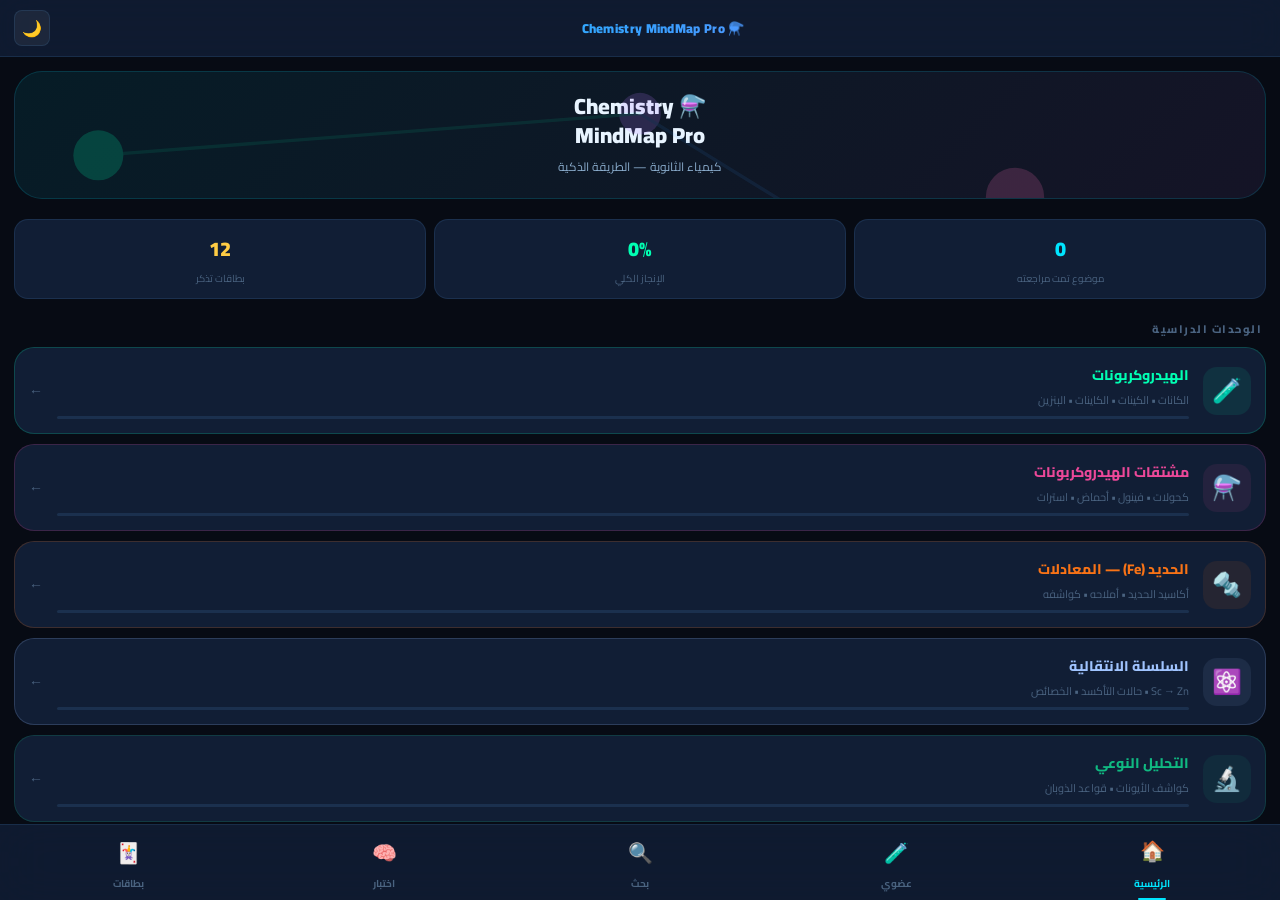
<file: archive/legacy-html/chemistry_mindmap_pro_v1.html>
<!DOCTYPE html>
<html lang="ar" dir="rtl">
<head>
<meta charset="UTF-8">
<meta name="viewport" content="width=device-width, initial-scale=1.0, maximum-scale=1.0, user-scalable=no">
<meta name="apple-mobile-web-app-capable" content="yes">
<meta name="apple-mobile-web-app-status-bar-style" content="black-translucent">
<meta name="theme-color" content="#070b14">
<title>⚗️ كيمياء — خرائط ذهنية</title>
<link rel="preconnect" href="https://fonts.googleapis.com">
<link rel="preconnect" href="https://fonts.gstatic.com" crossorigin>
<link href="https://fonts.googleapis.com/css2?family=Cairo:wght@400;600;700;800;900&display=swap" rel="stylesheet">
<style>
/* ═══════════════════════════════════════════════════
   DESIGN TOKENS — Single source of truth
═══════════════════════════════════════════════════ */
:root {
  /* Core palette — dark neon chemistry */
  --bg-base:     #070b14;
  --bg-surface:  #0d1526;
  --bg-card:     #111e35;
  --bg-glass:    rgba(17,30,53,0.85);
  --border:      rgba(99,179,255,0.12);
  --border-glow: rgba(99,179,255,0.35);

  /* Neon accents */
  --neon-blue:   #3b9eff;
  --neon-cyan:   #00e5ff;
  --neon-green:  #00ffb3;
  --neon-purple: #b97aff;
  --neon-pink:   #ff6eb4;
  --neon-amber:  #ffcc44;
  --neon-red:    #ff4d6d;

  /* Text */
  --text-primary:   #e8f4ff;
  --text-secondary: #8aaccc;
  --text-muted:     #4a6380;

  /* Semantic */
  --clr-alkane:   #3b9eff;
  --clr-alkene:   #00ffb3;
  --clr-alkyne:   #ff6eb4;
  --clr-benzene:  #ffcc44;
  --clr-alcohol:  #b97aff;
  --clr-acid:     #ff4d6d;
  --clr-ester:    #00e5ff;
  --clr-iron:     #ff7c35;
  --clr-trans:    #a0c4ff;

  /* Spacing */
  --sp-xs:  4px;
  --sp-sm:  8px;
  --sp-md:  14px;
  --sp-lg:  20px;
  --sp-xl:  28px;

  /* Radius */
  --r-sm:  8px;
  --r-md:  14px;
  --r-lg:  20px;
  --r-xl:  28px;

  /* Typography */
  --font-ar: 'Cairo', 'Segoe UI', sans-serif;
  --font-mono: 'Courier New', monospace;

  /* Animation */
  --ease-out: cubic-bezier(0.16,1,0.3,1);
  --ease-spring: cubic-bezier(0.34,1.56,0.64,1);
}

[data-theme="light"] {
  --bg-base:     #f0f4ff;
  --bg-surface:  #e2eaf8;
  --bg-card:     #ffffff;
  --bg-glass:    rgba(255,255,255,0.88);
  --border:      rgba(60,100,180,0.14);
  --border-glow: rgba(60,100,180,0.35);
  --text-primary:   #0f1e35;
  --text-secondary: #3a5580;
  --text-muted:     #8aaac0;
}

/* ═══════════════════════════════════════════════════
   RESET & BASE
═══════════════════════════════════════════════════ */
*, *::before, *::after { box-sizing: border-box; margin: 0; padding: 0; -webkit-tap-highlight-color: transparent; }
html, body { height: 100%; overflow: hidden; font-family: var(--font-ar); background: var(--bg-base); color: var(--text-primary); }
button { font-family: var(--font-ar); cursor: pointer; border: none; background: none; }
input { font-family: var(--font-ar); }
svg { display: block; }

/* Scroll container */
.scroll-y { overflow-y: auto; overflow-x: hidden; -webkit-overflow-scrolling: touch; }
.scroll-y::-webkit-scrollbar { width: 3px; }
.scroll-y::-webkit-scrollbar-thumb { background: var(--border-glow); border-radius: 99px; }
.scroll-y::-webkit-scrollbar-track { background: transparent; }

/* ═══════════════════════════════════════════════════
   APP SHELL
═══════════════════════════════════════════════════ */
#app { display: flex; flex-direction: column; height: 100vh; height: 100dvh; }

/* ──── TOPBAR ──── */
#topbar {
  flex-shrink: 0;
  display: flex; align-items: center; gap: 10px;
  padding: 10px var(--sp-md);
  background: var(--bg-glass);
  backdrop-filter: blur(20px);
  -webkit-backdrop-filter: blur(20px);
  border-bottom: 1px solid var(--border);
  position: relative; z-index: 100;
}
#topbar-logo {
  font-size: 13px; font-weight: 900; letter-spacing: 0.3px;
  background: linear-gradient(135deg, var(--neon-cyan), var(--neon-blue), var(--neon-purple));
  -webkit-background-clip: text; -webkit-text-fill-color: transparent;
  flex: 1; text-align: center; pointer-events: none;
}
.topbar-btn {
  width: 36px; height: 36px; border-radius: var(--r-sm);
  background: rgba(255,255,255,0.06); border: 1px solid var(--border);
  color: var(--text-secondary); font-size: 16px;
  display: flex; align-items: center; justify-content: center;
  transition: all 0.2s; flex-shrink: 0;
}
.topbar-btn:active { transform: scale(0.92); background: rgba(255,255,255,0.12); }
[data-theme="light"] .topbar-btn { background: rgba(0,0,0,0.05); }

/* ──── CONTENT ──── */
#view { flex: 1; padding: var(--sp-md); padding-bottom: 80px; }

/* ──── BOTTOM NAV ──── */
#bottomnav {
  position: fixed; bottom: 0; left: 0; right: 0; z-index: 200;
  display: flex;
  background: var(--bg-glass);
  backdrop-filter: blur(24px);
  -webkit-backdrop-filter: blur(24px);
  border-top: 1px solid var(--border);
  padding-bottom: env(safe-area-inset-bottom, 0);
}
.nav-item {
  flex: 1; display: flex; flex-direction: column; align-items: center;
  gap: 3px; padding: 9px 4px 7px; color: var(--text-muted);
  font-size: 10px; font-weight: 700; transition: color 0.2s;
  position: relative;
}
.nav-item .nav-icon { font-size: 20px; transition: transform 0.2s var(--ease-spring); }
.nav-item.active { color: var(--neon-cyan); }
.nav-item.active .nav-icon { transform: translateY(-2px); }
.nav-item::after {
  content: ''; position: absolute; bottom: 0; left: 50%; transform: translateX(-50%);
  width: 0; height: 2px; background: var(--neon-cyan);
  border-radius: 99px; transition: width 0.3s var(--ease-out);
}
.nav-item.active::after { width: 28px; }

/* ═══════════════════════════════════════════════════
   GLASSMORPHISM CARDS
═══════════════════════════════════════════════════ */
.glass-card {
  background: var(--bg-card);
  border: 1px solid var(--border);
  border-radius: var(--r-lg);
  backdrop-filter: blur(12px);
  transition: transform 0.15s var(--ease-out), border-color 0.2s;
}
.glass-card:active { transform: scale(0.975); }
.glass-card.glow-blue  { border-color: rgba(59,158,255,0.35); }
.glass-card.glow-green { border-color: rgba(0,255,179,0.35); }
.glass-card.glow-pink  { border-color: rgba(255,110,180,0.35); }
.glass-card.glow-amber { border-color: rgba(255,204,68,0.35); }

/* ═══════════════════════════════════════════════════
   HOME SCREEN
═══════════════════════════════════════════════════ */
.home-hero {
  margin-bottom: var(--sp-lg);
  padding: var(--sp-lg) var(--sp-md);
  border-radius: var(--r-xl);
  background: linear-gradient(135deg, rgba(0,229,255,0.08) 0%, rgba(185,122,255,0.08) 100%);
  border: 1px solid rgba(0,229,255,0.15);
  text-align: center;
  position: relative; overflow: hidden;
}
.hero-title { font-size: 22px; font-weight: 900; line-height: 1.3; }
.hero-sub { font-size: 12px; color: var(--text-secondary); margin-top: 6px; }
.hero-molecules { position: absolute; inset: 0; pointer-events: none; opacity: 0.18; }

.section-label {
  font-size: 11px; font-weight: 800; letter-spacing: 1.5px;
  color: var(--text-muted); text-transform: uppercase;
  margin-bottom: var(--sp-sm); padding-right: 4px;
}

/* Unit cards grid */
.units-grid { display: flex; flex-direction: column; gap: 10px; }
.unit-card {
  display: flex; align-items: center; gap: var(--sp-md);
  padding: var(--sp-md) var(--sp-md);
  cursor: pointer;
}
.unit-card-icon {
  width: 48px; height: 48px; border-radius: 14px;
  display: flex; align-items: center; justify-content: center;
  font-size: 24px; flex-shrink: 0;
}
.unit-card-body { flex: 1; min-width: 0; }
.unit-card-title { font-size: 14px; font-weight: 800; margin-bottom: 2px; }
.unit-card-meta { font-size: 11px; color: var(--text-muted); }
.unit-card-arrow { color: var(--text-muted); font-size: 14px; flex-shrink: 0; }

/* Progress pill */
.prog-bar { height: 3px; background: var(--border); border-radius: 99px; margin-top: 6px; overflow: hidden; }
.prog-fill { height: 100%; border-radius: 99px; transition: width 0.6s var(--ease-out); }

/* Stats row */
.stats-row { display: flex; gap: 8px; margin-bottom: var(--sp-lg); }
.stat-chip {
  flex: 1; padding: 10px 8px; text-align: center;
  border-radius: var(--r-md); background: var(--bg-card); border: 1px solid var(--border);
}
.stat-val { font-size: 20px; font-weight: 900; }
.stat-label { font-size: 10px; color: var(--text-muted); margin-top: 2px; }

/* ═══════════════════════════════════════════════════
   SECTION / NODE SYSTEM
═══════════════════════════════════════════════════ */
.breadcrumb {
  display: flex; align-items: center; gap: 6px; flex-wrap: wrap;
  margin-bottom: var(--sp-md); font-size: 11px; color: var(--text-muted);
}
.breadcrumb span { cursor: pointer; }
.breadcrumb span:hover { color: var(--text-primary); }
.breadcrumb-sep { opacity: 0.4; }

.section-list { display: flex; flex-direction: column; gap: 8px; }
.section-item {
  display: flex; align-items: center; gap: 12px; padding: 14px var(--sp-md);
  cursor: pointer;
}
.section-dot { width: 10px; height: 10px; border-radius: 50%; flex-shrink: 0; }
.section-item-title { font-size: 14px; font-weight: 700; flex: 1; }
.section-item-count { font-size: 11px; color: var(--text-muted); }

/* Node accordion */
.node-wrap { margin-bottom: 8px; }
.node-header {
  display: flex; align-items: center; gap: 10px;
  padding: 12px var(--sp-md); cursor: pointer;
  border-radius: var(--r-md); border: 1px solid var(--border);
  background: var(--bg-card); transition: border-color 0.2s;
}
.node-header:active { transform: scale(0.99); }
.node-header.open { border-radius: var(--r-md) var(--r-md) 0 0; border-bottom-color: transparent; }
.node-chevron { font-size: 10px; color: var(--text-muted); transition: transform 0.25s var(--ease-out); margin-right: auto; }
.node-header.open .node-chevron { transform: rotate(180deg); }
.node-title { font-size: 13px; font-weight: 700; }
.node-count { font-size: 10px; color: var(--text-muted); margin-right: auto; }

.node-body {
  display: none; padding: 10px var(--sp-md) 12px;
  border: 1px solid var(--border); border-top: none;
  border-radius: 0 0 var(--r-md) var(--r-md);
  background: rgba(255,255,255,0.025);
}
.node-body.open { display: block; }
[data-theme="light"] .node-body { background: rgba(0,0,0,0.02); }

/* Node items */
.node-item {
  display: flex; align-items: flex-start; gap: 8px;
  padding: 6px 8px; border-radius: 8px; margin-bottom: 4px;
  font-size: 12.5px; line-height: 1.7;
}
.item-bullet { flex-shrink: 0; margin-top: 2px; }
.item-badge {
  display: inline-flex; align-items: center; gap: 3px;
  font-size: 9px; font-weight: 800; padding: 2px 6px;
  border-radius: 99px; margin-left: 5px; vertical-align: middle;
  letter-spacing: 0.3px;
}
.badge-law    { background: rgba(255,204,68,0.12);  color: var(--neon-amber); border: 1px solid rgba(255,204,68,0.3); }
.badge-eq     { background: rgba(0,255,179,0.1);    color: var(--neon-green); border: 1px solid rgba(0,255,179,0.3); }
.badge-obs    { background: rgba(255,110,180,0.1);  color: var(--neon-pink);  border: 1px solid rgba(255,110,180,0.3); }
.badge-mem    { background: rgba(185,122,255,0.1);  color: var(--neon-purple);border: 1px solid rgba(185,122,255,0.3); }
.badge-tip    { background: rgba(59,158,255,0.1);   color: var(--neon-blue);  border: 1px solid rgba(59,158,255,0.3); }

/* ═══════════════════════════════════════════════════
   COMPARE TABLES
═══════════════════════════════════════════════════ */
.compare-block { margin-bottom: var(--sp-md); }
.compare-block h4 { font-size: 13px; font-weight: 800; margin-bottom: 10px; padding: 8px 12px; border-radius: var(--r-sm); }
.chem-table { width: 100%; border-collapse: collapse; font-size: 11.5px; }
.chem-table th { padding: 8px 10px; text-align: center; font-weight: 800; background: rgba(255,255,255,0.05); }
.chem-table td { padding: 7px 10px; text-align: center; border-bottom: 1px solid var(--border); }
.chem-table tr:last-child td { border: none; }
[data-theme="light"] .chem-table th { background: rgba(0,0,0,0.04); }
.table-scroll { overflow-x: auto; border-radius: var(--r-md); border: 1px solid var(--border); }

/* Expected questions */
.expected-block { border-radius: var(--r-md); overflow: hidden; margin-bottom: var(--sp-md); }
.expected-header { padding: 10px var(--sp-md); font-size: 13px; font-weight: 800; background: rgba(255,204,68,0.08); border: 1px solid rgba(255,204,68,0.25); border-bottom: none; }
.expected-item {
  display: flex; align-items: flex-start; gap: 10px;
  padding: 10px var(--sp-md); border: 1px solid rgba(255,204,68,0.15);
  border-top: none; font-size: 12.5px; line-height: 1.7;
  background: rgba(255,204,68,0.04);
}
.expected-num { color: var(--neon-amber); font-weight: 800; flex-shrink: 0; }

/* ═══════════════════════════════════════════════════
   SVG MIND MAP ENGINE
═══════════════════════════════════════════════════ */
.mindmap-container {
  position: relative; width: 100%; overflow: hidden;
  border-radius: var(--r-xl); border: 1px solid var(--border);
  background: var(--bg-surface); touch-action: pan-x pan-y;
  cursor: grab;
}
.mindmap-container:active { cursor: grabbing; }
#mindmap-svg { display: block; }

/* SVG node styling (applied via JS) */
.mm-node-rect { rx: 10; ry: 10; }
.mm-node-foreign { overflow: visible; }

/* Molecule animation */
@keyframes float-atom { 0%,100% { transform: translateY(0); } 50% { transform: translateY(-6px); } }
@keyframes pulse-bond { 0%,100% { opacity: 0.5; } 50% { opacity: 1; } }
@keyframes electron-move { 0% { offset-distance: 0%; } 100% { offset-distance: 100%; } }
@keyframes glow-pulse { 0%,100% { filter: drop-shadow(0 0 4px currentColor); } 50% { filter: drop-shadow(0 0 12px currentColor); } }
@keyframes fadeSlideUp { from { opacity:0; transform: translateY(16px); } to { opacity:1; transform: translateY(0); } }

.anim-float { animation: float-atom 3s ease-in-out infinite; }
.anim-pulse { animation: pulse-bond 2s ease-in-out infinite; }
.anim-glow  { animation: glow-pulse 2.5s ease-in-out infinite; }

/* Reaction path animation */
.reaction-path {
  stroke-dasharray: 8 4;
  animation: dash-flow 1.5s linear infinite;
}
@keyframes dash-flow { to { stroke-dashoffset: -24; } }

/* ═══════════════════════════════════════════════════
   SEARCH
═══════════════════════════════════════════════════ */
.search-box {
  position: relative; margin-bottom: var(--sp-md);
}
.search-input {
  width: 100%; padding: 12px 44px 12px 14px;
  background: var(--bg-card); border: 1px solid var(--border);
  border-radius: var(--r-md); color: var(--text-primary);
  font-size: 14px; outline: none; transition: border-color 0.2s;
}
.search-input:focus { border-color: var(--neon-blue); }
.search-icon { position: absolute; left: 14px; top: 50%; transform: translateY(-50%); opacity: 0.4; pointer-events: none; }
.search-hint { font-size: 11px; color: var(--text-muted); text-align: center; padding: 30px 0; }
.search-result {
  padding: 12px var(--sp-md); border: 1px solid var(--border);
  border-radius: var(--r-md); margin-bottom: 8px; cursor: pointer;
  background: var(--bg-card); transition: border-color 0.2s;
}
.search-result:active { border-color: var(--neon-blue); }
.sr-title { font-size: 13px; font-weight: 800; margin-bottom: 3px; }
.sr-path { font-size: 10px; color: var(--text-muted); margin-bottom: 4px; }
.sr-preview { font-size: 11.5px; color: var(--text-secondary); line-height: 1.6; }
.sr-preview mark { background: rgba(59,158,255,0.25); color: var(--neon-blue); border-radius: 3px; padding: 0 2px; }
.search-count { font-size: 11px; color: var(--text-muted); margin-bottom: 10px; }

/* ═══════════════════════════════════════════════════
   QUIZ ENGINE
═══════════════════════════════════════════════════ */
.quiz-progress-wrap { margin-bottom: var(--sp-md); }
.quiz-prog-bar { height: 5px; background: var(--border); border-radius: 99px; overflow: hidden; }
.quiz-prog-fill { height: 100%; background: linear-gradient(90deg, var(--neon-blue), var(--neon-cyan)); border-radius: 99px; transition: width 0.4s var(--ease-out); }
.quiz-prog-label { font-size: 11px; color: var(--text-muted); margin-top: 6px; text-align: center; }

.quiz-card { padding: var(--sp-lg); margin-bottom: var(--sp-md); }
.quiz-q { font-size: 15px; font-weight: 700; line-height: 1.7; margin-bottom: var(--sp-lg); }
.quiz-opts { display: flex; flex-direction: column; gap: 8px; }
.quiz-opt {
  padding: 12px var(--sp-md); border: 1px solid var(--border);
  border-radius: var(--r-md); font-size: 13px; color: var(--text-primary);
  text-align: right; background: rgba(255,255,255,0.04);
  transition: all 0.2s; cursor: pointer;
}
.quiz-opt:active:not(:disabled) { transform: scale(0.98); }
.quiz-opt.correct  { background: rgba(0,255,179,0.1);   border-color: var(--neon-green);  color: var(--neon-green); }
.quiz-opt.wrong    { background: rgba(255,77,109,0.1);   border-color: var(--neon-red);    color: var(--neon-red); }
.quiz-opt.revealed { background: rgba(255,204,68,0.06);  border-color: rgba(255,204,68,0.3); opacity: 0.6; }
.quiz-opt:disabled { cursor: default; }

.quiz-explain {
  margin-top: var(--sp-md); padding: 10px 12px;
  background: rgba(0,255,179,0.06); border: 1px solid rgba(0,255,179,0.2);
  border-radius: var(--r-sm); font-size: 12px; color: var(--text-secondary); line-height: 1.7;
}
.quiz-result {
  text-align: center; padding: var(--sp-xl) var(--sp-lg);
  animation: fadeSlideUp 0.4s var(--ease-out);
}
.quiz-result-score { font-size: 52px; font-weight: 900; line-height: 1; }
.quiz-result-label { font-size: 18px; font-weight: 800; margin-top: 8px; }
.quiz-result-sub { font-size: 13px; color: var(--text-secondary); margin-top: 6px; }
.quiz-result-bar-wrap { margin: var(--sp-lg) 0; }

.btn-primary {
  width: 100%; padding: 13px; border-radius: var(--r-md);
  background: linear-gradient(135deg, var(--neon-blue), var(--neon-cyan));
  color: #000; font-size: 14px; font-weight: 800;
  letter-spacing: 0.3px; cursor: pointer; transition: opacity 0.2s;
}
.btn-primary:active { opacity: 0.85; }
.btn-ghost {
  width: 100%; padding: 12px; border-radius: var(--r-md);
  border: 1px solid var(--border); color: var(--text-secondary);
  font-size: 13px; font-weight: 700; cursor: pointer;
  background: none; margin-top: 8px; transition: border-color 0.2s;
}
.btn-ghost:active { border-color: var(--neon-blue); }

/* ═══════════════════════════════════════════════════
   FLASHCARDS
═══════════════════════════════════════════════════ */
.fc-counter { font-size: 12px; color: var(--text-muted); text-align: center; margin-bottom: var(--sp-md); }
.fc-scene { perspective: 1200px; margin-bottom: var(--sp-md); cursor: pointer; min-height: 200px; }
.fc-card {
  position: relative; width: 100%; min-height: 200px;
  transform-style: preserve-3d; transition: transform 0.55s var(--ease-out);
}
.fc-card.flipped { transform: rotateY(180deg); }
.fc-face {
  position: absolute; inset: 0; border-radius: var(--r-xl);
  border: 1px solid var(--border); backface-visibility: hidden;
  display: flex; flex-direction: column; align-items: center;
  justify-content: center; padding: var(--sp-xl);
  background: var(--bg-card); min-height: 200px;
}
.fc-face-back { transform: rotateY(180deg); border-color: var(--border-glow); }
.fc-face-label { font-size: 9px; font-weight: 800; letter-spacing: 1.5px; color: var(--text-muted); margin-bottom: 10px; text-transform: uppercase; }
.fc-face-text { font-size: 15px; font-weight: 700; text-align: center; line-height: 1.7; white-space: pre-line; }
.fc-hint { font-size: 11px; color: var(--text-muted); text-align: center; margin-bottom: var(--sp-md); }
.fc-nav { display: flex; align-items: center; justify-content: space-between; gap: 10px; }
.fc-nav-btn {
  flex: 1; padding: 11px 8px; border: 1px solid var(--border);
  border-radius: var(--r-md); font-size: 13px; font-weight: 700;
  color: var(--text-secondary); background: var(--bg-card);
  cursor: pointer; transition: all 0.2s;
}
.fc-nav-btn:active { border-color: var(--neon-blue); color: var(--neon-blue); }
.fc-confidence { display: flex; gap: 6px; flex: 1; justify-content: center; }
.fc-conf-btn {
  flex: 1; padding: 10px 6px; border-radius: var(--r-sm);
  font-size: 11px; font-weight: 800; cursor: pointer;
  transition: transform 0.15s;
}
.fc-conf-btn:active { transform: scale(0.93); }
.fc-conf-hard { background: rgba(255,77,109,0.12);  border: 1px solid rgba(255,77,109,0.3);  color: var(--neon-red); }
.fc-conf-ok   { background: rgba(255,204,68,0.12);  border: 1px solid rgba(255,204,68,0.3);  color: var(--neon-amber); }
.fc-conf-easy { background: rgba(0,255,179,0.12);   border: 1px solid rgba(0,255,179,0.3);   color: var(--neon-green); }

/* ═══════════════════════════════════════════════════
   ORGANIC CHEMISTRY — REACTION CARDS
═══════════════════════════════════════════════════ */
.rxn-card { padding: var(--sp-md); margin-bottom: 8px; }
.rxn-title { font-size: 12px; font-weight: 800; margin-bottom: 8px; }
.rxn-eq {
  font-family: var(--font-mono); font-size: 12px;
  background: rgba(0,0,0,0.35); padding: 10px 12px;
  border-radius: var(--r-sm); margin: 6px 0; line-height: 1.9;
  word-break: break-all; color: var(--neon-cyan);
  border-right: 2px solid var(--neon-cyan);
}
[data-theme="light"] .rxn-eq { background: rgba(0,0,0,0.05); color: #0066aa; border-right-color: #0066aa; }
.rxn-obs { font-size: 11px; color: var(--neon-pink); margin-top: 6px; display: flex; align-items: flex-start; gap: 6px; }
.rxn-obs::before { content: '👁'; flex-shrink: 0; }

/* Organic pathway mini-map */
.pathway-scroll { overflow-x: auto; padding-bottom: 8px; }
.pathway-row { display: flex; align-items: center; gap: 0; min-width: max-content; padding: 4px 0; }
.pw-node {
  display: flex; flex-direction: column; align-items: center;
  gap: 4px; min-width: 80px;
}
.pw-label {
  font-family: var(--font-mono); font-size: 11px; font-weight: 700;
  padding: 6px 10px; border-radius: var(--r-sm); border: 1px solid; text-align: center;
}
.pw-sub { font-size: 9px; color: var(--text-muted); text-align: center; max-width: 80px; }
.pw-arrow { display: flex; flex-direction: column; align-items: center; padding: 0 4px; }
.pw-arrow-line { font-size: 10px; color: var(--text-muted); }
.pw-arrow-cond { font-size: 8px; color: var(--neon-amber); max-width: 60px; text-align: center; }

/* Functional group chips */
.fg-chip {
  display: inline-flex; align-items: center; gap: 4px;
  font-size: 11px; font-weight: 800; padding: 4px 10px;
  border-radius: 99px; font-family: var(--font-mono); margin: 3px 2px;
  border: 1px solid;
}

/* ═══════════════════════════════════════════════════
   ANIMATIONS & MICRO-INTERACTIONS
═══════════════════════════════════════════════════ */
.fade-in  { animation: fadeSlideUp 0.28s var(--ease-out) both; }
.fade-in-delay-1 { animation-delay: 0.06s; }
.fade-in-delay-2 { animation-delay: 0.12s; }
.fade-in-delay-3 { animation-delay: 0.18s; }

/* ═══════════════════════════════════════════════════
   TOAST
═══════════════════════════════════════════════════ */
#toast {
  position: fixed; bottom: 90px; left: 50%; z-index: 999;
  transform: translateX(-50%) translateY(16px);
  background: var(--bg-card); border: 1px solid var(--border);
  border-radius: var(--r-md); padding: 10px 18px;
  font-size: 13px; opacity: 0; pointer-events: none;
  transition: all 0.3s var(--ease-out); white-space: nowrap;
  backdrop-filter: blur(16px);
}
#toast.show { opacity: 1; transform: translateX(-50%) translateY(0); }

/* ═══════════════════════════════════════════════════
   SVG BOND ANIMATION OVERLAY
═══════════════════════════════════════════════════ */
.bond-demo {
  border-radius: var(--r-lg); border: 1px solid var(--border);
  background: var(--bg-surface); overflow: hidden; margin-bottom: var(--sp-md);
}
.bond-demo-label { font-size: 11px; font-weight: 800; padding: 10px var(--sp-md) 0; color: var(--text-muted); }
</style>
</head>
<body data-theme="dark">
<div id="app">
  <!-- TOPBAR -->
  <div id="topbar">
    <button class="topbar-btn" id="btn-back" onclick="App.back()" style="display:none" aria-label="رجوع">←</button>
    <div id="topbar-logo">⚗️ Chemistry MindMap Pro</div>
    <button class="topbar-btn" id="btn-theme" onclick="App.toggleTheme()" aria-label="تغيير الوضع">🌙</button>
  </div>

  <!-- MAIN VIEW -->
  <div id="view" class="scroll-y"></div>

  <!-- BOTTOM NAV -->
  <nav id="bottomnav">
    <button class="nav-item active" id="nav-home"    onclick="App.tab('home')"   ><span class="nav-icon">🏠</span><span>الرئيسية</span></button>
    <button class="nav-item"        id="nav-organic"  onclick="App.tab('organic')" ><span class="nav-icon">🧪</span><span>عضوي</span></button>
    <button class="nav-item"        id="nav-search"  onclick="App.tab('search')" ><span class="nav-icon">🔍</span><span>بحث</span></button>
    <button class="nav-item"        id="nav-quiz"    onclick="App.tab('quiz')"   ><span class="nav-icon">🧠</span><span>اختبار</span></button>
    <button class="nav-item"        id="nav-flash"   onclick="App.tab('flash')"  ><span class="nav-icon">🃏</span><span>بطاقات</span></button>
  </nav>
</div>
<div id="toast"></div>

<script>
'use strict';
/* ═══════════════════════════════════════════════════════════════════
   CHEMISTRY MINDMAP PRO — v1.0 (Phase 1 Foundation)
   Architecture: Flat-state → Renderer → Mounting
═══════════════════════════════════════════════════════════════════ */

/* ─────────────────────────────────────────────
   1. ITEM TYPE PARSER
   Prefix tags: [Q]=law [E]=eq [O]=obs [M]=mem [T]=tip
───────────────────────────────────────────── */
const ItemParser = {
  parse(raw) {
    const map = {
      '[Q]': { type:'law', label:'قانون',   cls:'badge-law',  icon:'⚖️' },
      '[E]': { type:'eq',  label:'معادلة',  cls:'badge-eq',   icon:'⚗️' },
      '[O]': { type:'obs', label:'ملاحظة',  cls:'badge-obs',  icon:'👁️' },
      '[M]': { type:'mem', label:'احفظ',    cls:'badge-mem',  icon:'🔴' },
      '[T]': { type:'tip', label:'تلميح',   cls:'badge-tip',  icon:'💡' },
    };
    for (const [pfx, meta] of Object.entries(map)) {
      if (raw.startsWith(pfx)) {
        return { text: raw.slice(pfx.length).trim(), ...meta, bg: ItemParser.bg(meta.type) };
      }
    }
    return { text: raw, type: 'plain', cls: '', icon: '•', bg: '' };
  },
  bg(t) {
    const m = { law:'rgba(255,204,68,.06)', eq:'rgba(0,255,179,.06)', obs:'rgba(255,110,180,.06)', mem:'rgba(185,122,255,.06)', tip:'rgba(59,158,255,.06)' };
    return m[t] || '';
  },
  render(raw) {
    const p = this.parse(raw);
    const badge = p.cls ? `<span class="item-badge ${p.cls}">${p.icon} ${p.label}</span>` : '';
    return `<div class="node-item" style="background:${p.bg}">
      <span class="item-bullet">${p.cls ? '📌' : '•'}</span>
      <span>${badge}${p.text}</span>
    </div>`;
  }
};

/* ─────────────────────────────────────────────
   2. CHEMISTRY DATABASE
   Scalable structure: units → sections → nodes → items
───────────────────────────────────────────── */
const DB = {
  units: [

    /* ══════════════ ORGANIC: HYDROCARBONS ══════════════ */
    {
      id: 'hydrocarbons',
      title: 'الهيدروكربونات',
      icon: '🧪',
      color: '--clr-alkene',
      clr: '#00ffb3',
      priority: 'high',
      description: 'الكانات • الكينات • الكاينات • البنزين',
      sections: [
        {
          id: 'hc_overview',
          title: 'مقارنة الهيدروكربونات',
          nodes: [
            {
              id: 'hc_compare_table',
              title: 'جدول المقارنة الشامل',
              isTable: true,
              tableData: {
                headers: ['الخاصية','الكانات','الكينات','الكاينات'],
                rows: [
                  ['الصيغة العامة','CₙH₂ₙ₊₂','CₙH₂ₙ','CₙH₂ₙ₋₂'],
                  ['الرابطة','σ واحدة','σ + π','σ + 2π'],
                  ['النشاط','أقل','متوسط','الأعلى'],
                  ['نوع التفاعل','إحلال','إضافة','إضافة'],
                  ['Br₂/CCl₄ بدون ضوء','لا يفاعل','يزيل اللون','يزيل اللون'],
                  ['مثال','CH₄','C₂H₄','C₂H₂'],
                ]
              },
              items: []
            }
          ]
        },
        {
          id: 'alkanes',
          title: 'الكانات — Alkanes',
          nodes: [
            {
              id: 'methane_rxns',
              title: 'الميثان CH₄ — التفاعلات',
              color: '--clr-alkane', clr: '#3b9eff',
              items: [
                '[E] CH₄ + 2O₂ →(Δ) CO₂ + 2H₂O — احتراق كامل',
                '[E] 2CH₄ + 3O₂ →(هواء محدود) 2CO + 4H₂O — احتراق ناقص',
                '[E] CH₄ + Cl₂ →(UV) CH₃Cl + HCl — كلورة: المرحلة 1',
                '[E] CH₃Cl + Cl₂ →(UV) CH₂Cl₂ + HCl — المرحلة 2',
                '[E] CH₂Cl₂ + Cl₂ →(UV) CHCl₃ + HCl — كلوروفورم',
                '[E] CHCl₃ + Cl₂ →(UV) CCl₄ + HCl — رابع كلوريد الكربون',
                '[E] CH₄ →(1000°C, بدون هواء) C + 2H₂ — أسود الكربون',
                '[O] الكانات لا تتفاعل مع Br₂/CCl₄ بدون UV — كاشف سلبي',
                '[Q] قاعدة الإحلال: يستبدل H بـ Cl تدريجياً مع UV',
              ]
            },
            {
              id: 'alkane_props',
              title: 'خواص الكانات',
              clr: '#3b9eff',
              items: [
                '[Q] الكانات مشبعة — لا روابط π',
                '[M] CH₄ غاز طبيعي، C₄H₁₀ غاز البوتاجاز',
                '[T] ترتيب الكانات: ميثان < إيثان < بروبان < بيوتان',
                'نقطة الغليان تزداد بزيادة الكتلة الجزيئية',
              ]
            }
          ]
        },
        {
          id: 'alkenes',
          title: 'الكينات — Alkenes',
          nodes: [
            {
              id: 'ethene_rxns',
              title: 'الإيثين C₂H₄ — التفاعلات',
              clr: '#00ffb3',
              items: [
                '[E] C₂H₄ + 3O₂ →(Δ) 2CO₂ + 2H₂O — احتراق',
                '[E] C₂H₄ + H₂ →(Ni, 150°-300°) C₂H₆ — هدرجة',
                '[E] C₂H₄ + Br₂ →(CCl₄) BrCH₂-CH₂Br — هلجنة (يزيل اللون 🔴)',
                '[E] C₂H₄ + HBr → CH₃CH₂Br — هيدرو-هلجنة',
                '[E] C₂H₄ + H₂O →(H₂SO₄, 110°) C₂H₅OH — هدرة',
                '[E] C₂H₄ + KMnO₄ →(قلوي) HOCH₂CH₂OH — إيثيلين جلايكول',
                '[E] nC₂H₄ →(Δ, مُحفِّز) (C₂H₄)ₙ — بلمرة PE',
                '[O] يزيل لون KMnO₄ البنفسجي → يتحول لعديم اللون (كاشف)',
                '[Q] قاعدة ماركوفنيكوف: H يتصل بـ C الأكثر هيدروجيناً',
              ]
            },
            {
              id: 'alkene_polymers',
              title: 'بوليمرات الكينات',
              clr: '#00e5ff',
              items: [
                'بولي إيثيلين PE: أكياس وزجاجات بلاستيكية',
                'بولي بروبين PP: سجاد وحبال',
                'PVC: مواسير وعوازل أسلاك',
                'تفلون PTFE: أواني الطهي اللاصقة',
                '[M] البلمرة: n جزيء صغير → جزيء ضخم (بوليمر)',
              ]
            }
          ]
        },
        {
          id: 'alkynes',
          title: 'الكاينات — Alkynes',
          nodes: [
            {
              id: 'ethyne_rxns',
              title: 'الإيثاين C₂H₂ — التفاعلات',
              clr: '#ff6eb4',
              items: [
                '[E] 2C₂H₂ + 5O₂ →(Δ) 4CO₂ + 2H₂O — احتراق (لهب 3500°C)',
                '[E] C₂H₂ + H₂ →(Ni) C₂H₄ — هدرجة إلى إيثين',
                '[E] C₂H₄ + H₂ →(Ni) C₂H₆ — هدرجة إلى إيثان',
                '[E] C₂H₂ + Br₂ →(CCl₄) CHBr=CHBr →+Br₂ CHBr₂-CHBr₂',
                '[E] C₂H₂ + H₂O →(HgSO₄, H₂SO₄) CH₃CHO — أسيتالدهيد',
                '[E] 3C₂H₂ →(Ni, 200°) C₆H₆ — بنزين (بلمرة دورية)',
                '[E] CaC₂ + 2H₂O → C₂H₂ + Ca(OH)₂ — تحضير من كربيد الكالسيوم',
                '[O] لهب أكسي-أسيتيلين 3500°C — أشد أنواع اللحام',
                '[M] CaC₂ هو نقطة البداية في معظم سلاسل C₂',
              ]
            },
            {
              id: 'alkyne_prep',
              title: 'سلسلة تحويلات C₂ — الكاملة',
              clr: '#b97aff',
              isPathway: true,
              pathway: [
                { label:'CaC₂',    clr:'#b97aff', sub:'كربيد كالسيوم' },
                { arrow:'+ 2H₂O' },
                { label:'C₂H₂',    clr:'#ff6eb4', sub:'إيثاين' },
                { arrow:'+ H₂\nNi' },
                { label:'C₂H₄',    clr:'#00ffb3', sub:'إيثين' },
                { arrow:'+ H₂\nNi' },
                { label:'C₂H₆',    clr:'#3b9eff', sub:'إيثان' },
              ]
            }
          ]
        },
        {
          id: 'benzene',
          title: 'البنزين C₆H₆',
          nodes: [
            {
              id: 'benzene_rxns',
              title: 'البنزين — التفاعلات',
              clr: '#ffcc44',
              items: [
                '[E] C₆H₆ + HNO₃ →(H₂SO₄ مركز) نيتروبنزين + H₂O — نترة',
                '[E] C₆H₆ + Cl₂ →(FeCl₃) كلوروبنزين + HCl — هلجنة إحلال',
                '[E] C₆H₆ + CH₃Cl →(AlCl₃) تولوين + HCl — ألكلة فريدل-كرافتس',
                '[E] C₆H₆ + 3H₂ →(Ni, Δ) C₆H₁₂ — هدرجة (سيكلوهكسان)',
                '[E] C₆H₆ + 3Cl₂ →(UV) C₆H₆Cl₆ — إضافة (ليندان)',
                '[O] البنزين يتفاعل بالإحلال لا الإضافة في الظروف العادية',
                '[Q] استقرار حلقة البنزين: إلكترونات π مشتركة عبر الحلقة كلها',
                '[M] البنزين لا يزيل لون Br₂/CCl₄ بدون عامل — يفرقه عن الكينات',
              ]
            },
            {
              id: 'phenol_rxns',
              title: 'الفينول C₆H₅OH',
              clr: '#ff7c35',
              items: [
                '[E] C₆H₅OH + Na → C₆H₅ONa + ½H₂',
                '[E] C₆H₅OH + NaOH → C₆H₅ONa + H₂O (الفينول حمض أقوى من الكحول)',
                '[E] C₆H₅OH + 3Br₂ →(ماء) 3HBr + 2,4,6-تريبروموفينول↓ أبيض',
                '[O] FeCl₃ → لون بنفسجي مميز مع الفينول',
                '[Q] الفينول أحمض من الكحول: يتفاعل مع NaOH والفينوكسيد مستقر',
              ]
            }
          ]
        },
        {
          id: 'organic_expected',
          title: 'الأسئلة المتوقعة — هيدروكربونات',
          nodes: [
            {
              id: 'hc_questions',
              title: 'أسئلة متوقعة في الامتحانات',
              isExpected: true,
              items: [
                'لماذا يتفاعل البنزين بالإحلال لا الإضافة؟',
                'كيف تفرق كيميائياً بين كانات وكينات وكاينات؟',
                'اكتب سلسلة: CaC₂ → حمض الأسيتيك (5 خطوات)',
                'ما ناتج C₂H₄ مع KMnO₄ القلوي؟',
                'لماذا لهب الأسيتيلين أشد من الميثان؟',
                'ما الفرق بين تفاعل الإحلال والإضافة؟',
                'ما ناتج بلمرة الإيثين؟ وما استخداماته؟',
              ]
            }
          ]
        }
      ]
    },

    /* ══════════════ ORGANIC: DERIVATIVES ══════════════ */
    {
      id: 'org_derivatives',
      title: 'مشتقات الهيدروكربونات',
      icon: '⚗️',
      clr: '#ec4899',
      description: 'كحولات • فينول • أحماض • استرات',
      sections: [
        {
          id: 'func_groups',
          title: 'المجموعات الوظيفية',
          nodes: [
            {
              id: 'fg_table',
              title: 'جدول المجموعات الوظيفية',
              isTable: true,
              tableData: {
                headers: ['المجموعة','الصيغة','اللاحقة','مثال'],
                rows: [
                  ['هيدروكسيل','-OH',  'ول',   'C₂H₅OH إيثانول'],
                  ['ألدهيد',   '-CHO', 'ال',   'CH₃CHO إيثانال'],
                  ['كيتون',    '-CO-', 'ون',   'CH₃COCH₃ بروبانون'],
                  ['كربوكسيل','-COOH','ويك',  'CH₃COOH حمض إيثانويك'],
                  ['استر',     '-COO-','وات',  'CH₃COOC₂H₅'],
                  ['أمين',     '-NH₂', 'أمين', 'C₂H₅NH₂'],
                ]
              },
              items: []
            }
          ]
        },
        {
          id: 'alcohols_sec',
          title: 'الكحولات — Alcohols',
          nodes: [
            {
              id: 'ethanol_rxns',
              title: 'الإيثانول C₂H₅OH — التفاعلات',
              clr: '#b97aff',
              items: [
                '[E] C₂H₅OH + Na → C₂H₅ONa + ½H₂',
                '[E] C₂H₅OH + HBr → C₂H₅Br + H₂O',
                '[E] C₂H₅OH →(H₂SO₄, 110°) C₂H₄ + H₂O — نزع ماء → إيثين',
                '[E] 2C₂H₅OH →(H₂SO₄, 140°) C₂H₅-O-C₂H₅ + H₂O — إيثر',
                '[E] C₂H₅OH →(K₂Cr₂O₇/H₂SO₄) CH₃CHO → CH₃COOH — أكسدة',
                '[E] C₂H₅OH + CH₃COOH →(H₂SO₄) CH₃COOC₂H₅ + H₂O — استرة',
                '[Q] 110°C → إيثين / 140°C → إيثر — درجة الحرارة تحدد الناتج',
                '[O] الكحولات لا تتفاعل مع NaOH (يفرقها عن الفينول)',
              ]
            }
          ]
        },
        {
          id: 'acids_esters_sec',
          title: 'الأحماض والاسترات',
          nodes: [
            {
              id: 'acetic_rxns',
              title: 'حمض الأسيتيك CH₃COOH',
              clr: '#ff4d6d',
              items: [
                '[E] CH₃COOH + NaOH → CH₃COONa + H₂O',
                '[E] 2CH₃COOH + Na₂CO₃ → 2CH₃COONa + H₂O + CO₂↑',
                '[E] CH₃COOH + NaHCO₃ → CH₃COONa + H₂O + CO₂↑',
                '[E] CH₃COOH + C₂H₅OH →(H₂SO₄) CH₃COOC₂H₅ + H₂O',
                '[O] تفاعل مع Na₂CO₃ وNaHCO₃ يفرقه عن الفينول',
              ]
            },
            {
              id: 'ester_hydrolysis',
              title: 'الاسترات — التحلل',
              clr: '#00e5ff',
              items: [
                '[E] CH₃COOC₂H₅ + H₂O →(Δ) CH₃COOH + C₂H₅OH — تحلل مائي (عكسي)',
                '[E] CH₃COOC₂H₅ + NaOH → CH₃COONa + C₂H₅OH — صابرة (لا رجعة)',
                '[M] الصابرة = تحلل قلوي = غير عكسية (تختلف عن الاسترة)',
              ]
            }
          ]
        }
      ]
    },

    /* ══════════════ IRON ══════════════ */
    {
      id: 'iron',
      title: 'الحديد (Fe) — المعادلات',
      icon: '🔩',
      clr: '#f97316',
      description: 'أكاسيد الحديد • أملاحه • كواشفه',
      sections: [
        {
          id: 'fe_basic',
          title: 'تفاعلات الحديد الأساسية',
          nodes: [
            {
              id: 'fe_o2_h2o',
              title: 'Fe مع O₂ والماء',
              clr: '#ea580c',
              items: [
                '[E] 3Fe + 2O₂ →(Δ) Fe₃O₄ — يحترق في O₂',
                '[E] 3Fe + 4H₂O →(500°C) Fe₃O₄ + 4H₂↑',
                '[O] الحديد لا يتفاعل مع الماء البارد',
              ]
            },
            {
              id: 'fe_acid',
              title: 'Fe مع الأحماض',
              clr: '#b45309',
              items: [
                '[E] Fe + 2HCl →(مخفف) FeCl₂ + H₂↑ — ينتج Fe²⁺',
                '[E] Fe + H₂SO₄ →(مخفف) FeSO₄ + H₂↑',
                '[M] Fe + HNO₃ مركز → خمول كيميائي (طبقة Fe₂O₃ غير مسامية)',
                '[M] الأحماض المخففة دائماً تعطي Fe²⁺ وليس Fe³⁺',
              ]
            },
            {
              id: 'fe_halogens',
              title: 'Fe مع الهالوجينات',
              clr: '#92400e',
              items: [
                '[E] 2Fe + 3Cl₂ →(Δ) 2FeCl₃ — ينتج Fe³⁺',
                '[E] Fe + S →(Δ) FeS — كبريتيد الحديد II',
                '[M] الهالوجينات → Fe³⁺ / الأحماض المخففة → Fe²⁺',
              ]
            }
          ]
        },
        {
          id: 'fe_compare',
          title: 'مقارنة Fe²⁺ و Fe³⁺',
          nodes: [
            {
              id: 'fe_ions_table',
              title: 'الكواشف الكيميائية',
              isTable: true,
              tableData: {
                headers: ['الكاشف', 'Fe²⁺ (حديد II)', 'Fe³⁺ (حديد III)'],
                rows: [
                  ['NaOH','أخضر مبلل Fe(OH)₂↓','بني-أحمر Fe(OH)₃↓'],
                  ['NH₄OH','أخضر مبلل','بني محمر'],
                  ['K₄[Fe(CN)₆]','أبيض','أزرق برلين'],
                  ['KSCN','لا لون','أحمر دموي 🔴 (كاشف مميز)'],
                  ['مصدره','Fe + حمض مخفف','Fe + هالوجين أو مؤكسد'],
                ]
              },
              items: []
            }
          ]
        }
      ]
    },

    /* ══════════════ TRANSITION METALS ══════════════ */
    {
      id: 'transition',
      title: 'السلسلة الانتقالية',
      icon: '⚛️',
      clr: '#a0c4ff',
      description: 'Sc → Zn • حالات التأكسد • الخصائص',
      sections: [
        {
          id: 'trans_general',
          title: 'الخصائص العامة',
          nodes: [
            {
              id: 'trans_props',
              title: 'خواص عامة مميزة',
              clr: '#a0c4ff',
              items: [
                '[Q] معظم أيوناتها ملونة — سبب: إلكترونات مفردة في 3d تمتص فوتونات مرئية',
                '[Q] بارامغناطيسية: تحتوي إلكترونات مفردة في 3d',
                '[Q] دايامغناطيسية: لا إلكترونات مفردة (مثل Zn²⁺, Cu⁺)',
                '[Q] النشاط الحفازي: بسبب الإلكترونات الحرة في 4s و 3d',
                '[M] Cr [Ar]4s¹3d⁵ — Cu [Ar]4s¹3d¹⁰ (يشذان للاستقرار)',
                '[M] Zn ليس انتقالياً حقيقياً: 3d¹⁰ في أيونه لا يحتوي مفردة',
              ]
            },
            {
              id: 'trans_oxidation',
              title: 'حالات التأكسد',
              isTable: true,
              tableData: {
                headers: ['العنصر','Z','التركيب','حالات التأكسد'],
                rows: [
                  ['Sc','21','4s²3d¹','+3 فقط'],
                  ['Ti','22','4s²3d²','+2,+3,+4'],
                  ['V', '23','4s²3d³','+2,+3,+4,+5'],
                  ['Cr','24','4s¹3d⁵','+2,+3,+6 (يشذ)'],
                  ['Mn','25','4s²3d⁵','+2,+3,+4,+6,+7 (الأكثر)'],
                  ['Fe','26','4s²3d⁶','+2,+3'],
                  ['Co','27','4s²3d⁷','+2,+3'],
                  ['Ni','28','4s²3d⁸','+2,+3'],
                  ['Cu','29','4s¹3d¹⁰','+1,+2 (يشذ)'],
                  ['Zn','30','4s²3d¹⁰','+2 فقط'],
                ]
              },
              items: []
            }
          ]
        }
      ]
    },

    /* ══════════════ QUALITATIVE ANALYSIS ══════════════ */
    {
      id: 'qualitative',
      title: 'التحليل النوعي',
      icon: '🔬',
      clr: '#10b981',
      description: 'كواشف الأيونات • قواعد الذوبان',
      sections: [
        {
          id: 'anion_tests',
          title: 'كواشف الأنيونات',
          nodes: [
            {
              id: 'anions_table',
              title: 'جدول الأنيونات الشامل',
              isTable: true,
              tableData: {
                headers: ['الأيون','الكاشف','الناتج','الملاحظة'],
                rows: [
                  ['Cl⁻','AgNO₃','AgCl↓ أبيض','يذوب في NH₃'],
                  ['Br⁻','AgNO₃','AgBr↓ أصفر فاتح','يذوب ببطء في NH₃'],
                  ['I⁻','AgNO₃','AgI↓ أصفر غامق','لا يذوب في NH₃'],
                  ['CO₃²⁻','HCl مخفف','CO₂ يعكر ماء الجير','الراسب يذوب في الحمض'],
                  ['SO₄²⁻','BaCl₂ + HCl','BaSO₄↓ أبيض','لا يذوب في الحمض (تأكيدي)'],
                  ['NO₃⁻','FeSO₄ + H₂SO₄','حلقة بنية','اختبار الحلقة البنية'],
                ]
              },
              items: []
            }
          ]
        },
        {
          id: 'cation_tests',
          title: 'كواشف الكاتيونات',
          nodes: [
            {
              id: 'g3_cations',
              title: 'المجموعة 3: Fe²⁺, Fe³⁺, Al³⁺',
              clr: '#10b981',
              items: [
                '[E] Fe²⁺ + 2NH₄OH → Fe(OH)₂↓ أخضر مبلل',
                '[E] Fe³⁺ + 3NH₄OH → Fe(OH)₃↓ بني-أحمر',
                '[E] Al³⁺ + 3NH₄OH → Al(OH)₃↓ أبيض جيلاتيني',
                '[O] Al(OH)₃ يذوب في NaOH الزائد (مذبذب)',
                '[O] KSCN → أحمر دموي مع Fe³⁺ فقط (كاشف مميز)',
              ]
            },
            {
              id: 'flame_tests',
              title: 'اختبارات اللهب',
              isTable: true,
              tableData: {
                headers: ['الأيون','لون اللهب'],
                rows: [
                  ['Ca²⁺','أحمر آجور (طوبي)'],
                  ['Ba²⁺','أخضر'],
                  ['Sr²⁺','أحمر قرمزي (كرزي)'],
                  ['Na⁺','أصفر مميز'],
                  ['K⁺','بنفسجي (خلال زجاج كوبالت)'],
                  ['Cu²⁺','أزرق-أخضر'],
                ]
              },
              items: []
            }
          ]
        }
      ]
    }
  ]
};

/* ─────────────────────────────────────────────
   3. QUIZ DATA
───────────────────────────────────────────── */
const QUIZ = [
  { q:'لماذا يشذ الكروم في تركيبه الإلكتروني؟', opts:['لأن 4s² أكثر استقراراً','لأن نصف امتلاء 3d⁵ مع 4s¹ أكثر استقراراً','خطأ في الجدول الدوري','لأن عدده الذري 24'], ans:1, explain:'نصف الامتلاء (3d⁵) وامتلاء 3d¹⁰ يمنحان استقراراً إضافياً.' },
  { q:'ما الكاشف المميز لـ Fe³⁺؟', opts:['NaOH','KSCN → أحمر دموي','H₂S','BaCl₂'], ans:1, explain:'KSCN يعطي لوناً أحمر دموياً مميزاً مع Fe³⁺ دون Fe²⁺.' },
  { q:'ما الصيغة العامة للكينات (Alkenes)؟', opts:['CₙH₂ₙ₊₂','CₙH₂ₙ₋₂','CₙH₂ₙ','CₙHₙ'], ans:2, explain:'الكينات مشبعة جزئياً برابطة π واحدة: CₙH₂ₙ' },
  { q:'لماذا لا يتفاعل الحديد مع HNO₃ المركز؟', opts:['لأنه فلز نبيل','لأنه يكوّن طبقة Fe₂O₃ غير مسامية (خمول)','لأن الحمض ضعيف التأين','لأن الحرارة منخفضة'], ans:1, explain:'الخمول الكيميائي: طبقة أكسيد سطحية غير مسامية تمنع استمرار التفاعل.' },
  { q:'ما ناتج تفاعل الإيثين مع KMnO₄ القلوي؟', opts:['إيثانول','ثاني أكسيد الكربون','إيثيلين جلايكول HOCH₂CH₂OH','حمض الأسيتيك'], ans:2, explain:'KMnO₄ القلوي يؤكسد الرابطة الثنائية لينتج ثنائي الكحول (الجلايكول).' },
  { q:'ما لون راسب Fe(OH)₂؟', opts:['بني-أحمر','أصفر','أخضر مبلل','أبيض'], ans:2, explain:'Fe(OH)₂ أخضر مبلل، يتأكسد في الهواء إلى Fe(OH)₃ البني-أحمر.' },
  { q:'أي الهيدروكربونات الأكثر نشاطاً كيميائياً؟', opts:['الكانات','الكينات','الكاينات','البنزين'], ans:2, explain:'الكاينات تحتوي رابطتين π، مما يجعلها الأكثر نشاطاً وقدرة على تفاعلات الإضافة.' },
  { q:'ما ناتج تسخين C₂H₅OH مع H₂SO₄ عند 110°C؟', opts:['إيثر ثنائي إيثيل','بولي إيثيلين','إيثين CH₂=CH₂','إيثانول مرة أخرى'], ans:2, explain:'110°C → نزع ماء داخل الجزيء → إيثين. (140°C → نزع ماء بين جزيئتين → إيثر)' },
  { q:'كيف تكشف عن الفينول كيميائياً؟', opts:['AgNO₃','BaCl₂','FeCl₃ → لون بنفسجي','KSCN'], ans:2, explain:'FeCl₃ يعطي لوناً بنفسجياً مميزاً مع الفينول. كما أن Br₂/ماء يعطي راسباً أبيض.' },
  { q:'ما العنصر الانتقالي الذي يعطي أعلى حالة تأكسد (+7)؟', opts:['الكروم (Cr)','الفاناديوم (V)','المنجنيز (Mn)','الحديد (Fe)'], ans:2, explain:'المنجنيز Mn يعطي +7 في برمنجنات البوتاسيوم KMnO₄ — أعلى حالة تأكسد في السلسلة الأولى.' },
  { q:'ما ناتج احتراق الميثان الكامل؟', opts:['CO + H₂O','CO₂ + H₂','CO₂ + H₂O','C + H₂O'], ans:2, explain:'الاحتراق الكامل يحتاج O₂ كافياً: CH₄ + 2O₂ → CO₂ + 2H₂O' },
  { q:'ما الذي يفرق الفينول عن الكحول تجاه NaOH؟', opts:['كلاهما يتفاعل','كلاهما لا يتفاعل','الفينول يتفاعل فقط','الكحول يتفاعل فقط'], ans:2, explain:'الفينول حمض أقوى من الكحول، لذا يتفاعل مع NaOH: C₆H₅OH + NaOH → C₆H₅ONa + H₂O' },
];

/* ─────────────────────────────────────────────
   4. FLASHCARDS
───────────────────────────────────────────── */
const CARDS = [
  { f:'التركيب الإلكتروني للكروم (24)؟', b:'[Ar], 4s¹, 3d⁵\nيشذ لأن نصف الامتلاء 3d⁵ أكثر استقراراً', unit:'transition' },
  { f:'الفرق: بارامغناطيسي vs دايامغناطيسي', b:'بارامغناطيسي: إلكترونات مفردة → يُجذب للمغناطيس\nدايامغناطيسي: لا إلكترونات مفردة → يُنبذ', unit:'transition' },
  { f:'معادلة الحديد مع الماء (500°C)', b:'3Fe + 4H₂O → Fe₃O₄ + 4H₂↑', unit:'iron' },
  { f:'الصيغ العامة: كانات، كينات، كاينات', b:'كانات: CₙH₂ₙ₊₂\nكينات: CₙH₂ₙ\nكاينات: CₙH₂ₙ₋₂', unit:'hydrocarbons' },
  { f:'كيف تكشف عن Fe³⁺ في محلول؟', b:'أضف KSCN → اللون الأحمر الدموي يثبت وجود Fe³⁺', unit:'iron' },
  { f:'ناتج C₂H₅OH مع H₂SO₄ عند 110°C vs 140°C', b:'110°C → إيثين CH₂=CH₂ (نزع ماء داخلي)\n140°C → إيثر C₂H₅-O-C₂H₅ (نزع ماء خارجي)', unit:'org_derivatives' },
  { f:'لماذا لا يُعد الزنك فلزاً انتقالياً حقيقياً؟', b:'أيون Zn²⁺ له 3d¹⁰ مكتمل\nلا إلكترونات مفردة في أي حالة تأكسد', unit:'transition' },
  { f:'كيف تفرق بين Cl⁻ وBr⁻ وI⁻؟', b:'AgNO₃:\nCl⁻ → أبيض (يذوب في NH₃)\nBr⁻ → أصفر فاتح\nI⁻ → أصفر غامق (لا يذوب)', unit:'qualitative' },
  { f:'معادلة تحضير البنزين من الأسيتيلين', b:'3C₂H₂ →(Ni, 200°C) C₆H₆\nبلمرة دورية لثلاثة جزيئات', unit:'hydrocarbons' },
  { f:'الفرق بين الاسترة والصابرة', b:'الاسترة: RCOOH + ROH ⇌ RCOOR + H₂O (عكسية)\nالصابرة: RCOOR + NaOH → RCOONa + ROH (لا رجعة)', unit:'org_derivatives' },
  { f:'العناصر الشاذة في تركيبها الإلكتروني', b:'Cr: [Ar] 4s¹ 3d⁵\nCu: [Ar] 4s¹ 3d¹⁰\nسبب: استقرار نصف الامتلاء والامتلاء الكامل', unit:'transition' },
  { f:'الكاتيونات التي تترسب مع HCl المخفف', b:'Ag⁺ → AgCl أبيض\nHg₂²⁺ → Hg₂Cl₂ أبيض\nPb²⁺ → PbCl₂ أبيض (يذوب ساخناً)', unit:'qualitative' },
];

/* ─────────────────────────────────────────────
   5. PROGRESS TRACKER
───────────────────────────────────────────── */
const Progress = (() => {
  const KEY = 'cmp_progress_v1';
  const CONF_KEY = 'cmp_fc_conf_v1';
  let data = {};
  let conf = {};

  function load() {
    try {
      const s = localStorage.getItem(KEY);
      if (s) data = JSON.parse(s, (k, v) => Array.isArray(v) ? new Set(v) : v);
      const c = localStorage.getItem(CONF_KEY);
      if (c) conf = JSON.parse(c);
    } catch(e) {}
  }

  function save() {
    try {
      const out = {};
      for (const k in data) out[k] = [...data[k]];
      localStorage.setItem(KEY, JSON.stringify(out));
      localStorage.setItem(CONF_KEY, JSON.stringify(conf));
    } catch(e) {}
  }

  function markSeen(unitId, nodeId) {
    if (!data[unitId]) data[unitId] = new Set();
    data[unitId].add(nodeId);
    save();
  }

  function getPct(unitId, total) {
    if (!data[unitId] || total === 0) return 0;
    return Math.round(data[unitId].size / total * 100);
  }

  function setConf(idx, level) { // level: 'hard'|'ok'|'easy'
    conf[idx] = level;
    save();
  }

  function getConf(idx) { return conf[idx] || null; }

  function totalSeen() {
    return Object.values(data).reduce((a, s) => a + s.size, 0);
  }

  function totalNodes() {
    return DB.units.reduce((a, u) => a + u.sections.reduce((b, s) => b + s.nodes.filter(n => !n.isTable && !n.isExpected && !n.isPathway).length, 0), 0);
  }

  load();
  return { markSeen, getPct, setConf, getConf, totalSeen, totalNodes, save };
})();

/* ─────────────────────────────────────────────
   6. SEARCH ENGINE
───────────────────────────────────────────── */
const Search = {
  index: null,

  build() {
    this.index = [];
    DB.units.forEach(u => {
      u.sections.forEach(s => {
        s.nodes.forEach(n => {
          const allText = [n.title, ...(n.items || [])].join(' ');
          this.index.push({ uid: u.id, sid: s.id, unitTitle: u.title, secTitle: s.title, nodeTitle: n.title, clr: u.clr, text: allText, items: n.items || [] });
        });
      });
    });
  },

  query(q) {
    if (!this.index) this.build();
    if (!q || q.length < 2) return [];
    const ql = q.toLowerCase();
    const hits = [];
    const seen = new Set();
    this.index.forEach(entry => {
      if (entry.text.toLowerCase().includes(ql)) {
        const key = entry.uid + entry.sid + entry.nodeTitle;
        if (!seen.has(key)) {
          seen.add(key);
          const matchItems = entry.items.filter(it => it.toLowerCase().includes(ql)).slice(0, 2);
          hits.push({ ...entry, matchItems });
        }
      }
    });
    return hits.slice(0, 25);
  }
};

/* ─────────────────────────────────────────────
   7. SVG MIND MAP ENGINE
───────────────────────────────────────────── */
const MindMap = {
  // Renders an organic conversion SVG pathway
  renderPathwaySVG(pathway, width) {
    const H = 90; // svg height
    const nodeW = 74, nodeH = 36;
    const arrowW = 50;
    const nodes = pathway.filter(p => p.label);
    const arrows = pathway.filter(p => p.arrow);
    const totalW = nodes.length * nodeW + arrows.length * arrowW;
    const svgW = Math.max(width, totalW + 20);

    let x = 10; let items = [];

    pathway.forEach((p, i) => {
      if (p.label) {
        const cx = x + nodeW / 2;
        const cy = H / 2;
        items.push(`
          <rect x="${x}" y="${cy - nodeH/2}" width="${nodeW}" height="${nodeH}"
            rx="10" fill="${p.clr}18" stroke="${p.clr}" stroke-width="1.5"/>
          <text x="${cx}" y="${cy - 4}" text-anchor="middle"
            font-family="Courier New" font-size="12" font-weight="700" fill="${p.clr}">${p.label}</text>
          <text x="${cx}" y="${cy + 14}" text-anchor="middle"
            font-family="Cairo,sans-serif" font-size="9" fill="#8aaccc">${p.sub || ''}</text>
        `);
        x += nodeW;
      } else if (p.arrow) {
        const cx = x + arrowW / 2;
        const cy = H / 2;
        const lines = p.arrow.split('\n');
        items.push(`
          <line x1="${x + 4}" y1="${cy}" x2="${x + arrowW - 8}" y2="${cy}"
            stroke="#4a6380" stroke-width="1.5" stroke-dasharray="4 3"/>
          <polygon points="${x+arrowW-8},${cy-4} ${x+arrowW-1},${cy} ${x+arrowW-8},${cy+4}"
            fill="#4a6380"/>
          ${lines.map((l, li) => `<text x="${cx}" y="${cy - 8 + li*10}" text-anchor="middle"
            font-family="Courier New" font-size="9" fill="#ffcc44">${l}</text>`).join('')}
        `);
        x += arrowW;
      }
    });

    return `<svg width="${svgW}" height="${H}" xmlns="http://www.w3.org/2000/svg">${items.join('')}</svg>`;
  },

  // Bond formation animation SVG for alkenes
  bondFormationSVG(type) {
    if (type === 'alkene_addition') {
      return `<svg width="300" height="110" xmlns="http://www.w3.org/2000/svg" style="width:100%;max-width:300px">
        <!-- C=C double bond -->
        <circle cx="90" cy="55" r="18" fill="#00ffb318" stroke="#00ffb3" stroke-width="1.5"/>
        <text x="90" y="60" text-anchor="middle" font-family="Courier New" font-size="14" font-weight="700" fill="#00ffb3">C</text>
        <circle cx="180" cy="55" r="18" fill="#00ffb318" stroke="#00ffb3" stroke-width="1.5"/>
        <text x="180" y="60" text-anchor="middle" font-family="Courier New" font-size="14" font-weight="700" fill="#00ffb3">C</text>
        <!-- σ bond (solid) -->
        <line x1="108" y1="51" x2="162" y2="51" stroke="#00ffb3" stroke-width="2"/>
        <!-- π bond (animated) -->
        <line x1="108" y1="60" x2="162" y2="60" stroke="#ff6eb4" stroke-width="2" stroke-dasharray="6 3" class="anim-pulse"/>
        <!-- Labels -->
        <text x="135" y="44" text-anchor="middle" font-size="9" fill="#8aaccc" font-family="Cairo,sans-serif">رابطة σ</text>
        <text x="135" y="76" text-anchor="middle" font-size="9" fill="#ff6eb4" font-family="Cairo,sans-serif" class="anim-glow">رابطة π (تنكسر في الإضافة)</text>
        <!-- Br approaching -->
        <circle cx="240" cy="55" r="14" fill="#ffcc4418" stroke="#ffcc44" stroke-width="1.5" class="anim-float" style="animation-delay:0.5s"/>
        <text x="240" y="60" text-anchor="middle" font-family="Courier New" font-size="13" font-weight="700" fill="#ffcc44">Br</text>
        <line x1="198" y1="55" x2="224" y2="55" stroke="#ffcc44" stroke-width="1.5" stroke-dasharray="4 3" class="anim-pulse"/>
        <!-- Annotation -->
        <text x="150" y="100" text-anchor="middle" font-size="9" fill="#4a6380" font-family="Cairo,sans-serif">تفاعل إضافة: π تنكسر → رابطة σ جديدة مع Br</text>
      </svg>`;
    }
    if (type === 'alkyne_triple') {
      return `<svg width="300" height="110" xmlns="http://www.w3.org/2000/svg" style="width:100%;max-width:300px">
        <circle cx="90" cy="55" r="18" fill="#ff6eb418" stroke="#ff6eb4" stroke-width="1.5"/>
        <text x="90" y="60" text-anchor="middle" font-family="Courier New" font-size="14" font-weight="700" fill="#ff6eb4">C</text>
        <circle cx="180" cy="55" r="18" fill="#ff6eb418" stroke="#ff6eb4" stroke-width="1.5"/>
        <text x="180" y="60" text-anchor="middle" font-family="Courier New" font-size="14" font-weight="700" fill="#ff6eb4">C</text>
        <!-- σ bond -->
        <line x1="108" y1="55" x2="162" y2="55" stroke="#ff6eb4" stroke-width="2.5"/>
        <!-- π bond 1 -->
        <line x1="108" y1="46" x2="162" y2="46" stroke="#b97aff" stroke-width="2" stroke-dasharray="5 3" class="anim-pulse"/>
        <!-- π bond 2 -->
        <line x1="108" y1="64" x2="162" y2="64" stroke="#00e5ff" stroke-width="2" stroke-dasharray="5 3" class="anim-pulse" style="animation-delay:0.4s"/>
        <text x="135" y="90" text-anchor="middle" font-size="10" fill="#8aaccc" font-family="Cairo,sans-serif">رابطة ثلاثية: σ + π + π</text>
        <text x="135" y="28" text-anchor="middle" font-size="9" fill="#b97aff" font-family="Cairo,sans-serif">رابطة π</text>
        <text x="135" y="79" text-anchor="middle" font-size="9" fill="#00e5ff" font-family="Cairo,sans-serif">رابطة π</text>
      </svg>`;
    }
    return '';
  }
};

/* ─────────────────────────────────────────────
   8. RENDERER SYSTEM
   All renders return HTML strings → mounted to #view
───────────────────────────────────────────── */
const Renderer = {

  /* — HOME — */
  home() {
    const totalSeen = Progress.totalSeen();
    const totalNodes = Progress.totalNodes();
    const pct = totalNodes > 0 ? Math.round(totalSeen / totalNodes * 100) : 0;

    const hero = `
      <div class="home-hero fade-in">
        <svg class="hero-molecules" viewBox="0 0 300 120" preserveAspectRatio="xMidYMid slice">
          <circle cx="20" cy="20" r="6" fill="#00ffb3" class="anim-float"/>
          <circle cx="280" cy="90" r="8" fill="#3b9eff" class="anim-float" style="animation-delay:1s"/>
          <circle cx="150" cy="10" r="5" fill="#b97aff" class="anim-float" style="animation-delay:0.5s"/>
          <line x1="20" y1="20" x2="150" y2="10" stroke="#00ffb3" stroke-width="0.8" opacity="0.5"/>
          <line x1="150" y1="10" x2="280" y2="90" stroke="#3b9eff" stroke-width="0.8" opacity="0.5"/>
          <circle cx="60" cy="100" r="4" fill="#ffcc44" class="anim-float" style="animation-delay:1.5s"/>
          <circle cx="240" cy="30" r="7" fill="#ff6eb4" class="anim-float" style="animation-delay:0.8s"/>
          <line x1="60" y1="100" x2="240" y2="30" stroke="#ff6eb4" stroke-width="0.8" opacity="0.4"/>
        </svg>
        <div class="hero-title">⚗️ Chemistry<br>MindMap Pro</div>
        <div class="hero-sub">كيمياء الثانوية — الطريقة الذكية</div>
      </div>`;

    const stats = `
      <div class="stats-row fade-in fade-in-delay-1">
        <div class="stat-chip">
          <div class="stat-val" style="color:var(--neon-cyan)">${totalSeen}</div>
          <div class="stat-label">موضوع تمت مراجعته</div>
        </div>
        <div class="stat-chip">
          <div class="stat-val" style="color:var(--neon-green)">${pct}%</div>
          <div class="stat-label">الإنجاز الكلي</div>
        </div>
        <div class="stat-chip">
          <div class="stat-val" style="color:var(--neon-amber)">${CARDS.length}</div>
          <div class="stat-label">بطاقات تذكر</div>
        </div>
      </div>`;

    const unitsHtml = DB.units.map((u, i) => {
      const totalN = u.sections.reduce((a, s) => a + s.nodes.length, 0);
      const pct = Progress.getPct(u.id, totalN);
      const delay = i === 0 ? '' : `fade-in-delay-${Math.min(i, 3)}`;
      return `
        <div class="glass-card unit-card fade-in ${delay}" onclick="App.openUnit('${u.id}')" style="border-color:${u.clr}30">
          <div class="unit-card-icon" style="background:${u.clr}15">${u.icon}</div>
          <div class="unit-card-body">
            <div class="unit-card-title" style="color:${u.clr}">${u.title}</div>
            <div class="unit-card-meta">${u.description}</div>
            <div class="prog-bar"><div class="prog-fill" style="width:${pct}%;background:${u.clr}"></div></div>
          </div>
          <div class="unit-card-arrow">←</div>
        </div>`;
    }).join('');

    return hero + stats + `<div class="section-label">الوحدات الدراسية</div><div class="units-grid">${unitsHtml}</div>`;
  },

  /* — UNIT — */
  unit(unit) {
    const sectionsHtml = unit.sections.map(s => `
      <div class="glass-card section-item fade-in" onclick="App.openSection('${unit.id}','${s.id}')" style="border-color:${unit.clr}25">
        <div class="section-dot" style="background:${unit.clr}"></div>
        <div class="section-item-title">${s.title}</div>
        <div class="section-item-count">${s.nodes.length} موضوع ←</div>
      </div>`).join('');

    return `
      <div class="breadcrumb">
        <span onclick="App.tab('home')">🏠 الرئيسية</span>
        <span class="breadcrumb-sep">←</span>
        <span style="color:${unit.clr}">${unit.icon} ${unit.title}</span>
      </div>
      <div class="section-list">${sectionsHtml}</div>`;
  },

  /* — SECTION — */
  section(unit, sec) {
    const html = sec.nodes.map(node => this._renderNode(unit, node)).join('');
    return `
      <div class="breadcrumb">
        <span onclick="App.tab('home')">🏠</span>
        <span class="breadcrumb-sep">←</span>
        <span onclick="App.openUnit('${unit.id}')" style="color:${unit.clr}">${unit.title}</span>
        <span class="breadcrumb-sep">←</span>
        <span>${sec.title}</span>
      </div>
      ${html}`;
  },

  _renderNode(unit, node) {
    /* TABLE */
    if (node.isTable && node.tableData) {
      const td = node.tableData;
      return `
        <div class="glass-card compare-block fade-in" style="padding:14px;margin-bottom:10px;border-color:${(node.clr||unit.clr)}25">
          <h4 style="color:${node.clr||unit.clr};margin-bottom:10px;font-size:13px">${node.title}</h4>
          <div class="table-scroll">
            <table class="chem-table">
              <tr>${td.headers.map(h => `<th style="color:${node.clr||unit.clr}">${h}</th>`).join('')}</tr>
              ${td.rows.map(r => `<tr>${r.map(c => `<td>${c}</td>`).join('')}</tr>`).join('')}
            </table>
          </div>
        </div>`;
    }

    /* EXPECTED QUESTIONS */
    if (node.isExpected) {
      return `
        <div class="expected-block fade-in">
          <div class="expected-header">❓ ${node.title}</div>
          ${node.items.map((q, i) => `
            <div class="expected-item">
              <span class="expected-num">س${i+1}</span>
              <span>${q}</span>
            </div>`).join('')}
        </div>`;
    }

    /* PATHWAY */
    if (node.isPathway && node.pathway) {
      const w = document.getElementById('view')?.clientWidth || 320;
      const svgHtml = MindMap.renderPathwaySVG(node.pathway, w - 28);
      return `
        <div class="glass-card fade-in" style="padding:12px;margin-bottom:8px;border-color:${(node.clr||unit.clr)}25">
          <div class="node-title" style="color:${node.clr||unit.clr};margin-bottom:10px;font-size:13px;font-weight:800">${node.title}</div>
          <div class="pathway-scroll">${svgHtml}</div>
        </div>`;
    }

    /* ACCORDION NODE */
    const clr = node.clr || unit.clr;
    const nid = node.id;
    const itemsHtml = (node.items || []).map(item => ItemParser.render(item)).join('');

    return `
      <div class="node-wrap fade-in">
        <div class="node-header" id="nh_${nid}" onclick="App.toggleNode('${nid}','${unit.id}')"
          style="border-color:${clr}35">
          <div class="node-title" style="color:${clr}">${node.title}</div>
          <span class="node-count">${(node.items||[]).length}</span>
          <span class="node-chevron">▼</span>
        </div>
        <div class="node-body" id="nb_${nid}" style="border-color:${clr}25;background:${clr}08">
          ${itemsHtml}
          ${this._bondDemo(node)}
        </div>
      </div>`;
  },

  _bondDemo(node) {
    if (node.id === 'ethene_rxns') {
      return `<div class="bond-demo" style="margin-top:12px">
        <div class="bond-demo-label">🔬 آلية تفاعل الإضافة</div>
        ${MindMap.bondFormationSVG('alkene_addition')}
      </div>`;
    }
    if (node.id === 'ethyne_rxns') {
      return `<div class="bond-demo" style="margin-top:12px">
        <div class="bond-demo-label">🔬 الرابطة الثلاثية</div>
        ${MindMap.bondFormationSVG('alkyne_triple')}
      </div>`;
    }
    return '';
  },

  /* — ORGANIC TAB (special visual) — */
  organic() {
    const hc = DB.units.find(u => u.id === 'hydrocarbons');
    const der = DB.units.find(u => u.id === 'org_derivatives');

    // Organic conversion pathway: C₂ complete chain
    const pw = DB.units[0].sections.find(s=>s.id==='alkynes')?.nodes.find(n=>n.isPathway);
    const w = document.getElementById('view')?.clientWidth || 320;
    const pwSVG = pw ? MindMap.renderPathwaySVG(pw.pathway, w - 28) : '';

    // Functional group chips
    const fgChips = [
      { fg:'-OH',   clr:'#b97aff', name:'هيدروكسيل' },
      { fg:'-CHO',  clr:'#ffcc44', name:'ألدهيد' },
      { fg:'-COOH', clr:'#ff4d6d', name:'كربوكسيل' },
      { fg:'-COO-', clr:'#00e5ff', name:'استر' },
      { fg:'-CO-',  clr:'#ff7c35', name:'كيتون' },
      { fg:'-NH₂',  clr:'#00ffb3', name:'أمين' },
    ].map(c => `<span class="fg-chip" style="color:${c.clr};border-color:${c.clr}55;background:${c.clr}10">${c.fg} ${c.name}</span>`).join('');

    return `
      <div class="section-label">الكيمياء العضوية — نظرة عامة</div>

      <div class="glass-card glow-green fade-in" style="padding:14px;margin-bottom:10px">
        <div style="font-size:13px;font-weight:800;color:var(--neon-green);margin-bottom:8px">🔗 المجموعات الوظيفية</div>
        <div>${fgChips}</div>
      </div>

      <div class="glass-card fade-in" style="padding:14px;margin-bottom:10px">
        <div style="font-size:13px;font-weight:800;color:var(--neon-pink);margin-bottom:10px">↔️ سلسلة تحويلات C₂</div>
        <div class="pathway-scroll">${pwSVG}</div>
      </div>

      <div class="glass-card fade-in" style="padding:14px;margin-bottom:10px">
        <div style="font-size:13px;font-weight:800;color:var(--neon-blue);margin-bottom:10px">🔬 آلية الإضافة على الكينات</div>
        ${MindMap.bondFormationSVG('alkene_addition')}
      </div>

      <div class="glass-card fade-in" style="padding:14px;margin-bottom:10px">
        <div style="font-size:13px;font-weight:800;color:var(--neon-pink);margin-bottom:10px">⚡ الرابطة الثلاثية — الكاينات</div>
        ${MindMap.bondFormationSVG('alkyne_triple')}
      </div>

      <div class="section-label" style="margin-top:10px">الوحدات العضوية</div>
      <div class="glass-card unit-card fade-in" onclick="App.openUnit('hydrocarbons')" style="border-color:#00ffb330">
        <div class="unit-card-icon" style="background:#00ffb315">🧪</div>
        <div class="unit-card-body">
          <div class="unit-card-title" style="color:var(--neon-green)">الهيدروكربونات</div>
          <div class="unit-card-meta">كانات • كينات • كاينات • بنزين</div>
        </div>
        <div class="unit-card-arrow">←</div>
      </div>
      <div class="glass-card unit-card fade-in fade-in-delay-1" onclick="App.openUnit('org_derivatives')" style="border-color:#ec489930">
        <div class="unit-card-icon" style="background:#ec489915">⚗️</div>
        <div class="unit-card-body">
          <div class="unit-card-title" style="color:#ec4899">مشتقات الهيدروكربونات</div>
          <div class="unit-card-meta">كحولات • أحماض • استرات</div>
        </div>
        <div class="unit-card-arrow">←</div>
      </div>
    `;
  },

  /* — SEARCH — */
  search(q) {
    const results = Search.query(q);
    if (!q || q.length < 2) {
      return `<div class="search-box">
        <input class="search-input" type="search" id="si" placeholder="ابحث: معادلة، عنصر، تفاعل..." value="${q||''}"
          oninput="App.onSearch(this.value)" autocomplete="off" autofocus/>
        <span class="search-icon">🔍</span>
      </div>
      <div class="search-hint">🔍<br>اكتب كلمتين على الأقل<br>للبحث في كل المحتوى</div>`;
    }
    const resHtml = results.length === 0
      ? '<div class="search-hint">😕 لا نتائج — جرب كلمة مختلفة</div>'
      : results.map(r => `
          <div class="search-result" onclick="App.jumpTo('${r.uid}','${r.sid}')">
            <div class="sr-title" style="color:${r.clr}">${r.nodeTitle}</div>
            <div class="sr-path">${r.unitTitle} ← ${r.secTitle}</div>
            ${r.matchItems.map(it => {
              const ql = q.toLowerCase();
              const safe = it.replace(/</g,'&lt;');
              const re = new RegExp(`(${q.replace(/[.*+?^${}()|[\]\\]/g,'\\$&')})`, 'gi');
              return `<div class="sr-preview">${safe.replace(re,'<mark>$1</mark>')}</div>`;
            }).join('')}
          </div>`).join('');

    return `<div class="search-box">
      <input class="search-input" type="search" id="si" placeholder="ابحث..." value="${q}"
        oninput="App.onSearch(this.value)" autocomplete="off"/>
      <span class="search-icon">🔍</span>
    </div>
    ${results.length > 0 ? `<div class="search-count">${results.length} نتيجة</div>` : ''}
    ${resHtml}`;
  },

  /* — QUIZ — */
  quiz(S) {
    if (S.done) {
      const pct = Math.round(S.score / QUIZ.length * 100);
      const emoji = pct >= 80 ? '🏆' : pct >= 60 ? '👍' : '📚';
      const msg = pct >= 80 ? 'ممتاز! أنت جاهز للامتحان' : pct >= 60 ? 'جيد، راجع المحتوى ثم أعد' : 'راجع المحتوى وأعد المحاولة';
      return `
        <div class="quiz-result glass-card" style="padding:28px">
          <div class="quiz-result-score" style="color:${pct>=80?'var(--neon-green)':pct>=60?'var(--neon-amber)':'var(--neon-red)'}">${emoji}</div>
          <div class="quiz-result-label">${S.score} / ${QUIZ.length}</div>
          <div class="quiz-result-sub">${pct}% صحيح — ${msg}</div>
          <div class="quiz-result-bar-wrap">
            <div class="quiz-prog-bar"><div class="quiz-prog-fill" style="width:${pct}%"></div></div>
          </div>
          <button class="btn-primary" onclick="App.restartQuiz()">🔄 إعادة الاختبار</button>
          <button class="btn-ghost" onclick="App.tab('flash')">🃏 مراجعة بالبطاقات</button>
        </div>`;
    }

    const q = QUIZ[S.idx];
    const pct = Math.round(S.idx / QUIZ.length * 100);
    const optsHtml = q.opts.map((o, i) => {
      let cls = '';
      if (S.answered) {
        if (i === q.ans) cls = 'correct';
        else if (i === S.chosen && i !== q.ans) cls = 'wrong';
        else cls = 'revealed';
      }
      return `<button class="quiz-opt ${cls}" onclick="App.answerQuiz(${i})" ${S.answered?'disabled':''}>${o}</button>`;
    }).join('');

    return `
      <div class="quiz-progress-wrap">
        <div class="quiz-prog-bar"><div class="quiz-prog-fill" style="width:${pct}%"></div></div>
        <div class="quiz-prog-label">السؤال ${S.idx+1} من ${QUIZ.length}</div>
      </div>
      <div class="glass-card quiz-card">
        <div class="quiz-q">${q.q}</div>
        <div class="quiz-opts">${optsHtml}</div>
        ${S.answered && q.explain ? `<div class="quiz-explain">💡 ${q.explain}</div>` : ''}
        ${S.answered ? `<button class="btn-primary" style="margin-top:14px" onclick="App.nextQ()">التالي ←</button>` : ''}
      </div>`;
  },

  /* — FLASHCARDS — */
  flash(S) {
    const card = CARDS[S.idx];
    const unit = DB.units.find(u => u.id === card.unit);
    const clr = unit ? unit.clr : '#3b9eff';
    const conf = Progress.getConf(S.idx);

    return `
      <div class="fc-counter">${S.idx + 1} / ${CARDS.length} — ${unit ? unit.title : ''}</div>
      <div class="fc-scene" onclick="App.flipCard()">
        <div class="fc-card ${S.flipped ? 'flipped' : ''}" style="min-height:200px;position:relative">
          <div class="fc-face" style="border-color:${clr}30;min-height:200px">
            <div class="fc-face-label">السؤال — انقر للإجابة</div>
            <div class="fc-face-text">${card.f}</div>
          </div>
          <div class="fc-face fc-face-back" style="border-color:${clr};min-height:200px">
            <div class="fc-face-label" style="color:${clr}">الإجابة ✓</div>
            <div class="fc-face-text">${card.b}</div>
          </div>
        </div>
      </div>
      <div class="fc-hint">${S.flipped ? 'كيف كانت درجة صعوبتها؟' : '👆 انقر على البطاقة لرؤية الإجابة'}</div>
      ${S.flipped ? `
        <div class="fc-confidence" style="margin-bottom:12px">
          <button class="fc-conf-btn fc-conf-hard" onclick="App.rateCard('hard')">😓 صعب</button>
          <button class="fc-conf-btn fc-conf-ok"   onclick="App.rateCard('ok')">🤔 تقريباً</button>
          <button class="fc-conf-btn fc-conf-easy" onclick="App.rateCard('easy')">✅ سهل</button>
        </div>` : ''}
      <div class="fc-nav">
        <button class="fc-nav-btn" onclick="App.prevCard()">← السابق</button>
        <div style="color:var(--text-muted);font-size:11px;text-align:center">
          ${conf === 'easy' ? '✅ سهل' : conf === 'ok' ? '🤔 تقريباً' : conf === 'hard' ? '😓 صعب' : '⬜ لم تُقيَّم'}
        </div>
        <button class="fc-nav-btn" onclick="App.nextCard()">التالي →</button>
      </div>`;
  }
};

/* ─────────────────────────────────────────────
   9. APP CONTROLLER
───────────────────────────────────────────── */
const App = (() => {
  const S = {
    tab: 'home',
    path: [],          // [{type:'unit'|'section', uid, sid}]
    searchQ: '',
    quiz: { idx:0, score:0, answered:false, done:false, chosen:-1 },
    flash: { idx:0, flipped:false },
  };

  const view = () => document.getElementById('view');
  const nav  = (id) => document.getElementById('nav-' + id);

  function mount(html) {
    const v = view();
    v.innerHTML = html;
    v.scrollTop = 0;
    v.classList.remove('fade-in');
    void v.offsetWidth; // reflow
    v.classList.add('fade-in');
  }

  function updateNav() {
    ['home','organic','search','quiz','flash'].forEach(t => {
      const el = nav(t);
      if (el) el.classList.toggle('active', S.tab === t);
    });
  }

  function updateBack() {
    const btn = document.getElementById('btn-back');
    if (!btn) return;
    btn.style.display = S.path.length > 0 ? '' : 'none';
  }

  function render() {
    updateNav();
    updateBack();

    if (S.tab === 'home') {
      if (S.path.length === 0) {
        mount(Renderer.home());
      } else if (S.path.length === 1) {
        const unit = DB.units.find(u => u.id === S.path[0]);
        mount(unit ? Renderer.unit(unit) : Renderer.home());
      } else if (S.path.length === 2) {
        const unit = DB.units.find(u => u.id === S.path[0]);
        const sec  = unit?.sections.find(s => s.id === S.path[1]);
        mount(unit && sec ? Renderer.section(unit, sec) : Renderer.home());
      }
    } else if (S.tab === 'organic') {
      mount(Renderer.organic());
    } else if (S.tab === 'search') {
      mount(Renderer.search(S.searchQ));
      const si = document.getElementById('si');
      if (si) { si.focus(); si.selectionStart = si.selectionEnd = si.value.length; }
    } else if (S.tab === 'quiz') {
      mount(Renderer.quiz(S.quiz));
    } else if (S.tab === 'flash') {
      mount(Renderer.flash(S.flash));
    }
  }

  /* Public API */
  return {
    tab(t) {
      S.tab = t;
      if (t !== 'home') S.path = [];
      render();
    },

    back() {
      if (S.path.length > 0) { S.path.pop(); render(); }
    },

    openUnit(id) {
      S.tab = 'home'; S.path = [id]; render();
    },

    openSection(uid, sid) {
      S.tab = 'home'; S.path = [uid, sid]; render();
    },

    jumpTo(uid, sid) {
      S.tab = 'home'; S.path = [uid, sid]; render();
    },

    toggleNode(nid, unitId) {
      const h = document.getElementById('nh_' + nid);
      const b = document.getElementById('nb_' + nid);
      if (!h || !b) return;
      const open = b.classList.contains('open');
      h.classList.toggle('open', !open);
      b.classList.toggle('open', !open);
      if (!open) Progress.markSeen(unitId, nid);
    },

    onSearch(q) {
      S.searchQ = q;
      const results = Search.query(q);
      const container = view();
      if (!container) return;
      // Fast partial re-render
      const existing = container.querySelector('.search-count, .search-hint, .search-result');
      if (!existing) { render(); return; }
      // Rebuild only results section
      mount(Renderer.search(q));
      const si = document.getElementById('si');
      if (si) { si.focus(); si.selectionStart = si.selectionEnd = si.value.length; }
    },

    /* Quiz */
    answerQuiz(i) {
      if (S.quiz.answered) return;
      S.quiz.answered = true;
      S.quiz.chosen = i;
      if (i === QUIZ[S.quiz.idx].ans) S.quiz.score++;
      render();
    },

    nextQ() {
      S.quiz.idx++;
      S.quiz.answered = false;
      S.quiz.chosen = -1;
      if (S.quiz.idx >= QUIZ.length) S.quiz.done = true;
      render();
    },

    restartQuiz() {
      S.quiz = { idx:0, score:0, answered:false, done:false, chosen:-1 };
      render();
    },

    /* Flashcards */
    flipCard() { S.flash.flipped = !S.flash.flipped; render(); },

    nextCard() {
      S.flash.idx = (S.flash.idx + 1) % CARDS.length;
      S.flash.flipped = false;
      render();
    },

    prevCard() {
      S.flash.idx = (S.flash.idx - 1 + CARDS.length) % CARDS.length;
      S.flash.flipped = false;
      render();
    },

    rateCard(level) {
      Progress.setConf(S.flash.idx, level);
      // Auto-advance after rating
      setTimeout(() => {
        S.flash.idx = (S.flash.idx + 1) % CARDS.length;
        S.flash.flipped = false;
        render();
      }, 300);
    },

    toggleTheme() {
      const body = document.body;
      const isLight = body.getAttribute('data-theme') === 'light';
      body.setAttribute('data-theme', isLight ? 'dark' : 'light');
      document.getElementById('btn-theme').textContent = isLight ? '🌙' : '☀️';
    },
  };
})();

/* ─────────────────────────────────────────────
   10. TOAST
───────────────────────────────────────────── */
function toast(msg, duration = 2200) {
  const el = document.getElementById('toast');
  el.textContent = msg;
  el.classList.add('show');
  setTimeout(() => el.classList.remove('show'), duration);
}

/* ─────────────────────────────────────────────
   11. BOOT
───────────────────────────────────────────── */
(function boot() {
  Search.build(); // Pre-build search index
  App.tab('home');

  // Keyboard shortcut: '/' to focus search
  document.addEventListener('keydown', e => {
    if (e.key === '/' && document.activeElement?.tagName !== 'INPUT') {
      e.preventDefault();
      App.tab('search');
    }
  });

  // Handle browser back
  window.addEventListener('popstate', () => App.back());
})();
</script>
</body>
</html>
</file>
<file: assets/css/app.css>
﻿/* ═══════════════════════════════════════════════════
   DESIGN TOKENS — Single source of truth
═══════════════════════════════════════════════════ */
:root {
  /* Core palette — dark neon chemistry */
  --bg-base:     #0a1322;
  --bg-surface:  #101b2f;
  --bg-card:     #16233b;
  --bg-glass:    rgba(22,35,59,0.88);
  --border:      rgba(122,153,198,0.18);
  --border-glow: rgba(122,153,198,0.34);

  /* Neon accents */
  --neon-blue:   #5f91d6;
  --neon-cyan:   #6ab8d1;
  --neon-green:  #59b894;
  --neon-purple: #9a86c5;
  --neon-pink:   #c683a8;
  --neon-amber:  #d5b063;
  --neon-red:    #cf7d88;

  /* Text */
  --text-primary:   #e8f4ff;
  --text-secondary: #9eb5d1;
  --text-muted:     #6f86a3;

  /* Semantic */
  --clr-alkane:   #3b9eff;
  --clr-alkene:   #00ffb3;
  --clr-alkyne:   #ff6eb4;
  --clr-benzene:  #ffcc44;
  --clr-alcohol:  #b97aff;
  --clr-acid:     #ff4d6d;
  --clr-ester:    #00e5ff;
  --clr-iron:     #ff7c35;
  --clr-trans:    #a0c4ff;

  /* Spacing */
  --sp-xs:  4px;
  --sp-sm:  8px;
  --sp-md:  14px;
  --sp-lg:  20px;
  --sp-xl:  28px;

  /* Radius */
  --r-sm:  8px;
  --r-md:  14px;
  --r-lg:  20px;
  --r-xl:  28px;

  /* Typography */
  --font-ar: 'Segoe UI', 'Tahoma', 'Arial', sans-serif;
  --font-mono: 'Courier New', monospace;

  /* Animation */
  --ease-out: cubic-bezier(0.16,1,0.3,1);
  --ease-spring: cubic-bezier(0.34,1.56,0.64,1);
}

[data-theme="light"] {
  --bg-base:     #f0f4ff;
  --bg-surface:  #e2eaf8;
  --bg-card:     #ffffff;
  --bg-glass:    rgba(255,255,255,0.88);
  --border:      rgba(60,100,180,0.14);
  --border-glow: rgba(60,100,180,0.35);
  --text-primary:   #0f1e35;
  --text-secondary: #3a5580;
  --text-muted:     #8aaac0;
}

/* ═══════════════════════════════════════════════════
   RESET & BASE
═══════════════════════════════════════════════════ */
*, *::before, *::after { box-sizing: border-box; margin: 0; padding: 0; -webkit-tap-highlight-color: transparent; }
html, body { height: 100%; overflow: hidden; font-family: var(--font-ar); background: var(--bg-base); color: var(--text-primary); line-height: 1.85; letter-spacing: 0; text-rendering: optimizeLegibility; }
button { font-family: var(--font-ar); cursor: pointer; border: none; background: none; }
input { font-family: var(--font-ar); }
svg { display: block; }

/* Scroll container */
.scroll-y { overflow-y: auto; overflow-x: hidden; -webkit-overflow-scrolling: touch; }
.scroll-y::-webkit-scrollbar { width: 3px; }
.scroll-y::-webkit-scrollbar-thumb { background: var(--border-glow); border-radius: 99px; }
.scroll-y::-webkit-scrollbar-track { background: transparent; }

/* ═══════════════════════════════════════════════════
   APP SHELL
═══════════════════════════════════════════════════ */
#app { display: flex; flex-direction: column; height: 100vh; height: 100dvh; }

/* ──── TOPBAR ──── */
#topbar {
  flex-shrink: 0;
  display: flex; align-items: center; gap: 10px;
  padding: 10px var(--sp-md);
  background: linear-gradient(180deg, rgba(9,16,30,0.96), rgba(13,23,40,0.94));
  backdrop-filter: blur(20px);
  -webkit-backdrop-filter: blur(20px);
  border-bottom: 1px solid rgba(122,153,198,0.22);
  position: relative; z-index: 100;
}
#topbar-logo {
  flex: 1;
  min-width: 0;
  display: flex;
  align-items: center;
  gap: 9px;
  pointer-events: none;
}
.topbar-brand-mark {
  width: 30px;
  height: 30px;
  border-radius: 8px;
  object-fit: cover;
  flex-shrink: 0;
  border: 1px solid rgba(122,153,198,0.26);
}
.topbar-brand-text {
  min-width: 0;
}
.topbar-brand-main {
  font-size: 14px;
  font-weight: 900;
  letter-spacing: 1.6px;
  color: #eef3fb;
  line-height: 1.2;
}
.topbar-btn {
  min-height: 36px;
  border-radius: var(--r-sm);
  background: rgba(255,255,255,0.06); border: 1px solid var(--border);
  color: var(--text-secondary); font-size: 14px;
  display: flex; align-items: center; justify-content: center;
  gap: 5px;
  transition: all 0.2s; flex-shrink: 0;
  padding: 0 10px;
}
.topbar-btn:active { transform: scale(0.92); background: rgba(255,255,255,0.12); }
[data-theme="light"] .topbar-btn { background: rgba(0,0,0,0.05); }
.topbar-btn-install {
  min-width: 72px;
  background: rgba(210,225,245,0.07);
  border-color: rgba(150,180,215,0.3);
}
.topbar-btn-install .install-text {
  font-size: 11px;
  font-weight: 800;
}
.topbar-btn-install .install-icon {
  width: 18px;
  height: 18px;
  display: inline-flex;
  align-items: center;
  justify-content: center;
  color: #bdd5eb;
}
.topbar-btn-install .install-icon-svg {
  width: 18px;
  height: 18px;
  stroke: currentColor;
  fill: none;
  stroke-width: 1.75;
  stroke-linecap: round;
  stroke-linejoin: round;
}
.topbar-btn-install.is-ready {
  border-color: rgba(106,184,209,0.5);
  color: #d9eef3;
  background: rgba(106,184,209,0.12);
}
.topbar-btn-install:hover {
  border-color: rgba(170,200,230,0.45);
  background: rgba(170,200,230,0.12);
}
.topbar-btn-install:active {
  background: rgba(170,200,230,0.18);
}
.topbar-btn-install.is-ready .install-icon {
  color: #d9eef3;
}
#btn-back,
#btn-theme {
  width: 36px;
  min-width: 36px;
  padding: 0;
  font-size: 16px;
}

/* ──── CONTENT ──── */
#view { flex: 1; padding: var(--sp-md); padding-bottom: 104px; }

/* ──── BOTTOM NAV ──── */
#bottomnav {
  position: fixed; bottom: 0; left: 0; right: 0; z-index: 200;
  display: flex;
  background: var(--bg-glass);
  backdrop-filter: blur(24px);
  -webkit-backdrop-filter: blur(24px);
  border-top: 1px solid var(--border);
  padding-bottom: env(safe-area-inset-bottom, 0);
}
.nav-item {
  flex: 1; display: flex; flex-direction: column; align-items: center;
  gap: 3px; padding: 9px 4px 7px; color: var(--text-muted);
  font-size: 9.5px; font-weight: 700; transition: color 0.2s;
  position: relative;
}
.nav-item .nav-icon { font-size: 20px; transition: transform 0.2s var(--ease-spring); }
.nav-item.active { color: var(--neon-cyan); }
.nav-item.active .nav-icon { transform: translateY(-2px); }
.nav-item::after {
  content: ''; position: absolute; bottom: 0; left: 50%; transform: translateX(-50%);
  width: 0; height: 2px; background: var(--neon-cyan);
  border-radius: 99px; transition: width 0.3s var(--ease-out);
}
.nav-item.active::after { width: 28px; }

/* ═══════════════════════════════════════════════════
   GLASSMORPHISM CARDS
═══════════════════════════════════════════════════ */
.glass-card {
  background: var(--bg-card);
  border: 1px solid var(--border);
  border-radius: var(--r-lg);
  backdrop-filter: blur(12px);
  transition: transform 0.15s var(--ease-out), border-color 0.2s;
}
.glass-card:active { transform: scale(0.975); }
.glass-card.glow-blue  { border-color: rgba(59,158,255,0.35); }
.glass-card.glow-green { border-color: rgba(0,255,179,0.35); }
.glass-card.glow-pink  { border-color: rgba(255,110,180,0.35); }
.glass-card.glow-amber { border-color: rgba(255,204,68,0.35); }

/* ═══════════════════════════════════════════════════
   HOME SCREEN
═══════════════════════════════════════════════════ */
.home-hero {
  margin-bottom: var(--sp-lg);
  padding: var(--sp-lg) var(--sp-md);
  border-radius: var(--r-xl);
  background:
    radial-gradient(120% 90% at 50% 5%, rgba(106,184,209,0.2) 0%, rgba(106,184,209,0.04) 42%, rgba(10,18,32,0) 74%),
    linear-gradient(180deg, #0b1220 0%, #0f1a2d 100%);
  border: 1px solid rgba(106,184,209,0.24);
  text-align: center;
  position: relative;
  overflow: hidden;
}
.hero-brand-wrap {
  display: flex;
  flex-direction: column;
  align-items: center;
  gap: 6px;
}
.hero-brand-mark {
  width: 92px;
  height: 92px;
  object-fit: cover;
  border-radius: 20px;
  border: 1px solid rgba(220,230,245,0.24);
}
.hero-title {
  font-size: clamp(30px, 10vw, 40px);
  font-weight: 900;
  line-height: 1.2;
  letter-spacing: 2.8px;
  color: #f2f6fd;
}
.hero-tagline {
  font-size: 11px;
  color: #9db1cb;
  letter-spacing: 0.9px;
}

.section-label {
  font-size: 11px; font-weight: 800; letter-spacing: 1.5px;
  color: var(--text-muted); text-transform: uppercase;
  margin-bottom: var(--sp-sm); padding-right: 4px;
}
.home-section-subtitle {
  font-size: 11px;
  color: var(--text-secondary);
  margin: -4px 0 10px;
  padding-right: 4px;
}
.home-stack {
  display: flex;
  flex-direction: column;
  gap: 16px;
}
.home-section-block {
  position: relative;
}

/* Unit cards grid */
.units-grid { display: flex; flex-direction: column; gap: 10px; }
.unit-card {
  display: flex; align-items: center; gap: var(--sp-md);
  padding: var(--sp-md) var(--sp-md);
  cursor: pointer;
}
.unit-card-icon {
  width: 48px; height: 48px; border-radius: 14px;
  display: flex; align-items: center; justify-content: center;
  font-size: 24px; flex-shrink: 0;
}
.unit-card-body { flex: 1; min-width: 0; }
.unit-card-title { font-size: 14px; font-weight: 800; margin-bottom: 2px; }
.unit-card-meta { font-size: 11px; color: var(--text-muted); }
.unit-card-arrow { color: var(--text-muted); font-size: 14px; flex-shrink: 0; }

/* Progress pill */
.prog-bar { height: 3px; background: var(--border); border-radius: 99px; margin-top: 6px; overflow: hidden; }
.prog-fill { height: 100%; border-radius: 99px; transition: width 0.6s var(--ease-out); }

/* Stats row */
.stats-row { display: flex; gap: 8px; margin-bottom: var(--sp-lg); }
.stat-chip {
  flex: 1; padding: 10px 8px; text-align: center;
  border-radius: var(--r-md); background: var(--bg-card); border: 1px solid var(--border);
}
.stat-val { font-size: 20px; font-weight: 900; }
.stat-label { font-size: 10px; color: var(--text-muted); margin-top: 2px; }
.home-track-grid { display: grid; grid-template-columns: 1fr 1fr; gap: 8px; margin-bottom: 10px; }
.home-track { padding: 12px; border-radius: 14px; }
.home-track-title { font-size: 12px; font-weight: 800; margin-bottom: 4px; color: var(--text-primary); }
.home-track-desc { font-size: 11px; color: var(--text-secondary); line-height: 1.7; }
.home-focus { padding: 12px; margin-bottom: 12px; border-radius: 14px; }
.home-focus-title { font-size: 12px; font-weight: 800; margin-bottom: 8px; color: var(--neon-cyan); }
.home-focus-list { display: flex; flex-direction: column; gap: 6px; font-size: 11.5px; color: var(--text-secondary); line-height: 1.7; }
.home-quick-grid { display: grid; grid-template-columns: 1fr 1fr; gap: 8px; margin-bottom: 10px; }
.home-quick-btn {
  padding: 10px 8px; border-radius: 12px; font-size: 11.5px; font-weight: 800;
  color: var(--text-primary); border: 1px solid var(--border); background: var(--bg-card);
}
.search-input,
.home-quick-btn,
.organic-step,
.periodic-filter-btn,
.rxn-ctrl-btn,
.btn-primary,
.btn-ghost,
.today-task-start,
.today-plan-weak-btn {
  letter-spacing: 0;
  font-weight: 700;
}
.organic-subtitle { font-size: 12px; font-weight: 800; color: var(--neon-cyan); margin-bottom: 8px; }
.organic-mini-cards { display: grid; grid-template-columns: 1fr 1fr; gap: 8px; margin-top: 10px; }
.organic-mini-card {
  border: 1px solid var(--border);
  border-radius: 10px;
  padding: 8px 10px;
  font-size: 11px;
  color: var(--text-secondary);
  line-height: 1.7;
  background: rgba(255,255,255,0.03);
}
.home-quick-btn:active { transform: scale(0.97); }
.home-weak { padding: 12px; margin-bottom: 12px; border-radius: 14px; }
.home-weak-title { font-size: 12px; font-weight: 800; margin-bottom: 8px; color: var(--neon-amber); }
.home-weak-item {
  display: flex; justify-content: space-between; align-items: center;
  padding: 8px 10px; border-radius: 10px; border: 1px solid var(--border);
  margin-bottom: 6px; font-size: 12px; color: var(--text-secondary); cursor: pointer;
}
.home-weak-item:active { transform: scale(0.99); }

.today-plan {
  padding: 12px;
  margin-bottom: 12px;
  border-radius: 14px;
}
.today-plan-head {
  display: flex;
  align-items: center;
  justify-content: space-between;
  gap: 10px;
  margin-bottom: 8px;
}
.today-plan-title { font-size: 13px; font-weight: 900; color: var(--neon-cyan); }
.today-plan-date { font-size: 10px; color: var(--text-muted); }
.today-plan-progress {
  font-size: 12px;
  font-weight: 800;
  color: var(--text-primary);
  padding: 4px 10px;
  border-radius: 999px;
  border: 1px solid var(--border);
}
.today-plan-meta {
  display: flex;
  align-items: center;
  justify-content: space-between;
  gap: 8px;
  font-size: 11px;
  color: var(--text-secondary);
  margin-bottom: 8px;
}
.today-plan-actions {
  display: flex;
  align-items: center;
  gap: 6px;
  flex-wrap: wrap;
  justify-content: flex-end;
}
.today-plan-weak-btn {
  border: 1px solid rgba(106,184,209,0.4);
  background: rgba(106,184,209,0.12);
  color: var(--text-primary);
  font-size: 10.5px;
  font-weight: 800;
  border-radius: 999px;
  padding: 6px 10px;
}
.today-plan-list { display: flex; flex-direction: column; gap: 6px; }
.today-task {
  display: grid;
  grid-template-columns: 30px 1fr auto;
  gap: 8px;
  align-items: center;
  border: 1px solid var(--border);
  border-radius: 10px;
  padding: 8px;
}
.today-task.done { opacity: 0.75; }
.today-task-check {
  width: 28px;
  height: 28px;
  border-radius: 8px;
  border: 1px solid var(--border);
  color: var(--text-secondary);
  font-size: 13px;
}
.today-task-body { min-width: 0; }
.today-task-title { font-size: 11.5px; font-weight: 800; color: var(--text-primary); }
.today-task-desc { font-size: 10.5px; color: var(--text-muted); line-height: 1.6; }
.today-task-start {
  border: 1px solid var(--border);
  border-radius: 8px;
  background: rgba(255,255,255,0.04);
  color: var(--text-secondary);
  font-size: 10.5px;
  font-weight: 800;
  padding: 7px 10px;
}
.home-paths {
  display: grid;
  grid-template-columns: 1fr;
  gap: 10px;
  margin-bottom: 12px;
}
.home-path-card {
  padding: 12px;
  border-radius: 14px;
  position: relative;
  min-height: 0;
}
.home-path-title {
  font-size: 13px;
  font-weight: 900;
  margin-bottom: 3px;
  color: var(--neon-cyan);
}
.home-path-desc {
  font-size: 11px;
  color: var(--text-secondary);
  margin-bottom: 10px;
}
.home-path-actions {
  display: grid;
  grid-template-columns: 1fr 1fr;
  gap: 8px;
}
.exam-blocked-card {
  padding: 16px;
  border-radius: 14px;
}
.exam-blocked-title {
  font-size: 15px;
  font-weight: 900;
  margin-bottom: 8px;
  color: var(--neon-cyan);
}
.exam-blocked-text {
  font-size: 12px;
  color: var(--text-secondary);
  line-height: 1.9;
  margin-bottom: 14px;
}

/* ═══════════════════════════════════════════════════
   SECTION / NODE SYSTEM
═══════════════════════════════════════════════════ */
.breadcrumb {
  display: flex; align-items: center; gap: 6px; flex-wrap: wrap;
  margin-bottom: var(--sp-md); font-size: 11px; color: var(--text-muted);
}
.breadcrumb span { cursor: pointer; }
.breadcrumb span:hover { color: var(--text-primary); }
.breadcrumb-sep { opacity: 0.4; }

.section-list { display: flex; flex-direction: column; gap: 8px; }
.section-item {
  display: flex; align-items: center; gap: 12px; padding: 14px var(--sp-md);
  cursor: pointer;
}
.section-dot { width: 10px; height: 10px; border-radius: 50%; flex-shrink: 0; }
.section-item-title { font-size: 14px; font-weight: 700; flex: 1; }
.section-item-count { font-size: 11px; color: var(--text-muted); }

/* Node accordion */
.node-wrap { margin-bottom: 8px; }
.node-header {
  display: flex; align-items: center; gap: 10px;
  padding: 12px var(--sp-md); cursor: pointer;
  border-radius: var(--r-md); border: 1px solid var(--border);
  background: var(--bg-card); transition: border-color 0.2s;
}
.node-header:active { transform: scale(0.99); }
.node-header.open { border-radius: var(--r-md) var(--r-md) 0 0; border-bottom-color: transparent; }
.node-chevron { font-size: 10px; color: var(--text-muted); transition: transform 0.25s var(--ease-out); margin-right: auto; }
.node-header.open .node-chevron { transform: rotate(180deg); }
.node-title { font-size: 13px; font-weight: 700; }
.node-count { font-size: 10px; color: var(--text-muted); margin-right: auto; }

.node-body {
  display: none; padding: 10px var(--sp-md) 12px;
  border: 1px solid var(--border); border-top: none;
  border-radius: 0 0 var(--r-md) var(--r-md);
  background: rgba(255,255,255,0.025);
}
.node-body.open { display: block; }
[data-theme="light"] .node-body { background: rgba(0,0,0,0.02); }

/* Node items */
.node-item {
  display: flex; align-items: flex-start; gap: 8px;
  padding: 6px 8px; border-radius: 8px; margin-bottom: 4px;
  font-size: 12.5px; line-height: 1.7;
}
.item-bullet { flex-shrink: 0; margin-top: 2px; }
.item-badge {
  display: inline-flex; align-items: center; gap: 3px;
  font-size: 9px; font-weight: 800; padding: 2px 6px;
  border-radius: 99px; margin-left: 5px; vertical-align: middle;
  letter-spacing: 0.3px;
}
.badge-law    { background: rgba(255,204,68,0.12);  color: var(--neon-amber); border: 1px solid rgba(255,204,68,0.3); }
.badge-eq     { background: rgba(0,255,179,0.1);    color: var(--neon-green); border: 1px solid rgba(0,255,179,0.3); }
.badge-obs    { background: rgba(255,110,180,0.1);  color: var(--neon-pink);  border: 1px solid rgba(255,110,180,0.3); }
.badge-mem    { background: rgba(185,122,255,0.1);  color: var(--neon-purple);border: 1px solid rgba(185,122,255,0.3); }
.badge-tip    { background: rgba(59,158,255,0.1);   color: var(--neon-blue);  border: 1px solid rgba(59,158,255,0.3); }

/* ═══════════════════════════════════════════════════
   COMPARE TABLES
═══════════════════════════════════════════════════ */
.compare-block { margin-bottom: var(--sp-md); }
.compare-block h4 { font-size: 13px; font-weight: 800; margin-bottom: 10px; padding: 8px 12px; border-radius: var(--r-sm); }
.chem-table { width: 100%; border-collapse: collapse; font-size: 11.5px; }
.chem-table th { padding: 8px 10px; text-align: center; font-weight: 800; background: rgba(255,255,255,0.05); }
.chem-table td { padding: 7px 10px; text-align: center; border-bottom: 1px solid var(--border); }
.chem-table tr:last-child td { border: none; }
[data-theme="light"] .chem-table th { background: rgba(0,0,0,0.04); }
.table-scroll { overflow-x: auto; border-radius: var(--r-md); border: 1px solid var(--border); }

/* Expected questions */
.expected-block { border-radius: var(--r-md); overflow: hidden; margin-bottom: var(--sp-md); }
.expected-header { padding: 10px var(--sp-md); font-size: 13px; font-weight: 800; background: rgba(255,204,68,0.08); border: 1px solid rgba(255,204,68,0.25); border-bottom: none; }
.expected-item {
  display: flex; align-items: flex-start; gap: 10px;
  padding: 10px var(--sp-md); border: 1px solid rgba(255,204,68,0.15);
  border-top: none; font-size: 12.5px; line-height: 1.7;
  background: rgba(255,204,68,0.04);
}
.expected-num { color: var(--neon-amber); font-weight: 800; flex-shrink: 0; }

/* ═══════════════════════════════════════════════════
   SVG MIND MAP ENGINE
═══════════════════════════════════════════════════ */
.mindmap-container {
  position: relative; width: 100%; overflow: hidden;
  border-radius: var(--r-xl); border: 1px solid var(--border);
  background: var(--bg-surface); touch-action: pan-x pan-y;
  cursor: grab;
}
.mindmap-container:active { cursor: grabbing; }
#mindmap-svg { display: block; }

/* SVG node styling (applied via JS) */
.mm-node-rect { rx: 10; ry: 10; }
.mm-node-foreign { overflow: visible; }

/* Molecule animation */
@keyframes float-atom { 0%,100% { transform: translateY(0); } 50% { transform: translateY(-6px); } }
@keyframes pulse-bond { 0%,100% { opacity: 0.5; } 50% { opacity: 1; } }
@keyframes electron-move { 0% { offset-distance: 0%; } 100% { offset-distance: 100%; } }
@keyframes glow-pulse { 0%,100% { filter: drop-shadow(0 0 4px currentColor); } 50% { filter: drop-shadow(0 0 12px currentColor); } }
@keyframes fadeSlideUp { from { opacity:0; transform: translateY(16px); } to { opacity:1; transform: translateY(0); } }

.anim-float { animation: float-atom 3s ease-in-out infinite; }
.anim-pulse { animation: pulse-bond 2s ease-in-out infinite; }
.anim-glow  { animation: glow-pulse 2.5s ease-in-out infinite; }

/* Reaction path animation */
.reaction-path {
  stroke-dasharray: 8 4;
  animation: dash-flow 1.5s linear infinite;
}
@keyframes dash-flow { to { stroke-dashoffset: -24; } }

/* ═══════════════════════════════════════════════════
   SEARCH
═══════════════════════════════════════════════════ */
.search-box {
  position: relative; margin-bottom: var(--sp-md);
}
.search-input {
  width: 100%; padding: 12px 44px 12px 14px;
  background: var(--bg-card); border: 1px solid var(--border);
  border-radius: var(--r-md); color: var(--text-primary);
  font-size: 14px; outline: none; transition: border-color 0.2s;
}
.search-input:focus { border-color: var(--neon-blue); }
.search-icon { position: absolute; left: 14px; top: 50%; transform: translateY(-50%); opacity: 0.4; pointer-events: none; }
.search-hint { font-size: 11px; color: var(--text-muted); text-align: center; padding: 30px 0; }
.search-result {
  padding: 12px var(--sp-md); border: 1px solid var(--border);
  border-radius: var(--r-md); margin-bottom: 8px; cursor: pointer;
  background: var(--bg-card); transition: border-color 0.2s;
}
.search-result:active { border-color: var(--neon-blue); }
.sr-title { font-size: 13px; font-weight: 800; margin-bottom: 3px; }
.sr-path { font-size: 10px; color: var(--text-muted); margin-bottom: 4px; }
.sr-preview { font-size: 11.5px; color: var(--text-secondary); line-height: 1.6; }
.sr-preview mark { background: rgba(59,158,255,0.25); color: var(--neon-blue); border-radius: 3px; padding: 0 2px; }
.search-count { font-size: 11px; color: var(--text-muted); margin-bottom: 10px; }

/* Laws reference */
.laws-head {
  padding: 14px;
  margin-bottom: 12px;
}
.laws-title {
  font-size: 20px;
  font-weight: 900;
  color: var(--text-primary);
  margin-bottom: 6px;
}
.laws-subtitle {
  font-size: 12px;
  line-height: 1.9;
  color: var(--text-secondary);
  margin-bottom: 12px;
}
.laws-search-box { margin-bottom: 12px; }
.laws-clear-btn {
  position: absolute; left: 46px; top: 50%; transform: translateY(-50%);
  border: 1px solid var(--border);
  border-radius: 9px;
  padding: 5px 10px;
  font-size: 10.5px;
  font-weight: 800;
  color: var(--text-secondary);
  background: rgba(255,255,255,0.05);
}
.laws-search-btn { left: 102px; }
.laws-chip-row {
  display: flex; flex-wrap: wrap; gap: 6px;
}
.laws-chip {
  border: 1px solid var(--border);
  border-radius: 999px;
  padding: 6px 11px;
  font-size: 10.8px;
  font-weight: 800;
  color: var(--text-secondary);
  background: var(--bg-card);
}
.laws-chip.active {
  color: var(--text-primary);
  border-color: var(--neon-cyan);
  background: rgba(106,184,209,0.14);
}
.laws-category-block {
  display: flex;
  flex-direction: column;
  gap: 8px;
  margin-bottom: 12px;
}
.laws-category-intro {
  padding: 11px 12px;
  border-radius: 12px;
  border-color: rgba(106,184,209,0.34);
  background: linear-gradient(180deg, rgba(106,184,209,0.1), rgba(106,184,209,0.04));
}
.laws-category-title {
  font-size: 13px;
  font-weight: 900;
  color: var(--text-primary);
  margin-bottom: 4px;
}
.laws-category-text {
  font-size: 11.2px;
  line-height: 1.85;
  color: var(--text-secondary);
}
.laws-list { display: flex; flex-direction: column; gap: 10px; }
.law-card {
  padding: 13px;
  border-color: rgba(106,184,209,0.26);
  background: linear-gradient(180deg, rgba(16,27,47,0.95), rgba(10,18,32,0.98));
}
.law-card-focus {
  border-color: rgba(106,184,209,0.8);
  box-shadow: 0 0 0 1px rgba(106,184,209,0.35) inset;
}
.law-card-head {
  display: flex;
  align-items: center;
  justify-content: space-between;
  gap: 10px;
  margin-bottom: 10px;
}
.law-title {
  font-size: 15px;
  font-weight: 900;
  color: var(--text-primary);
}
.law-cat {
  border: 1px solid rgba(106,184,209,0.35);
  border-radius: 999px;
  padding: 3px 8px;
  font-size: 10px;
  color: var(--text-secondary);
  white-space: nowrap;
}
.law-section {
  margin-bottom: 10px;
}
.law-category-inline {
  border: 1px solid rgba(106,184,209,0.28);
  border-radius: 10px;
  padding: 8px 10px;
  background: rgba(106,184,209,0.08);
  font-size: 11px;
  color: var(--text-secondary);
  line-height: 1.8;
}
.law-label {
  font-size: 10.6px;
  font-weight: 800;
  color: var(--text-muted);
  margin-bottom: 5px;
  letter-spacing: 0.2px;
}
.law-text {
  font-size: 11.5px;
  line-height: 1.8;
  color: var(--text-secondary);
}
.law-formula-ltr {
  direction: ltr;
  unicode-bidi: isolate;
  display: block;
  font-family: var(--font-mono);
  font-size: 13px;
  line-height: 1.9;
  color: var(--text-primary);
  word-break: break-word;
  text-align: left;
}
.law-formula-stack {
  display: flex;
  flex-direction: column;
  gap: 6px;
}
.law-formula-box {
  border: 1px solid rgba(122,153,198,0.3);
  border-radius: 10px;
  padding: 8px 10px;
  background: rgba(255,255,255,0.03);
}
.law-steps {
  display: flex;
  flex-direction: column;
  gap: 6px;
}
.law-step-item {
  display: grid;
  grid-template-columns: 22px 1fr;
  align-items: start;
  gap: 6px;
}
.law-step-num {
  width: 22px;
  height: 22px;
  border-radius: 999px;
  border: 1px solid rgba(106,184,209,0.45);
  color: var(--text-primary);
  font-size: 10.2px;
  font-weight: 900;
  display: inline-flex;
  align-items: center;
  justify-content: center;
  background: rgba(106,184,209,0.15);
}
.law-example {
  border: 1px solid rgba(89,184,148,0.32);
  border-radius: 10px;
  padding: 8px 10px;
  background: rgba(89,184,148,0.08);
  font-size: 11.2px;
  line-height: 1.8;
  color: #cfeee0;
}
.law-visual-block {
  border: 1px solid rgba(122,153,198,0.3);
  border-radius: 12px;
  padding: 10px;
  margin-bottom: 10px;
  background: rgba(255,255,255,0.03);
}
.law-visual-title {
  font-size: 11px;
  font-weight: 900;
  color: var(--text-primary);
  margin-bottom: 8px;
}
.law-formula-grid {
  display: grid;
  grid-template-columns: 1fr;
  gap: 6px;
  margin-bottom: 8px;
}
.ph-scale {
  display: grid;
  grid-template-columns: repeat(15, minmax(0, 1fr));
  gap: 2px;
  margin-bottom: 6px;
}
.ph-cell {
  height: 24px;
  border-radius: 6px;
  display: inline-flex;
  align-items: center;
  justify-content: center;
  font-size: 9px;
  font-weight: 800;
  color: #fff;
}
.ph-cell.acidic { background: rgba(207,125,136,0.78); }
.ph-cell.neutral { background: rgba(89,184,148,0.88); }
.ph-cell.basic { background: rgba(106,184,209,0.82); }
.ph-scale-labels {
  display: flex;
  justify-content: space-between;
  gap: 6px;
  font-size: 10px;
  color: var(--text-muted);
}
.ksp-grid {
  display: grid;
  grid-template-columns: 1fr;
  gap: 7px;
}
.ksp-card {
  border: 1px solid rgba(122,153,198,0.26);
  border-radius: 10px;
  padding: 8px 9px;
  background: rgba(255,255,255,0.02);
}
.ksp-type {
  font-size: 10.8px;
  font-weight: 900;
  color: var(--text-primary);
  margin-bottom: 4px;
}
.ksp-law {
  font-size: 12.2px;
  margin-bottom: 2px;
}
.ksp-example {
  font-size: 10.4px;
  color: var(--text-muted);
}
.faraday-flow {
  display: grid;
  grid-template-columns: 1fr;
  gap: 6px;
}
.faraday-node {
  border: 1px solid rgba(106,184,209,0.35);
  border-radius: 9px;
  padding: 7px 8px;
  font-size: 11px;
  font-weight: 800;
  color: var(--text-primary);
  background: rgba(106,184,209,0.1);
  text-align: center;
}
.faraday-arrow {
  text-align: center;
  color: var(--neon-amber);
  font-size: 12px;
  font-weight: 900;
}
.laws-empty {
  padding: 14px;
  font-size: 11px;
  color: var(--text-muted);
  text-align: center;
}

.organic-roadmap { padding: 12px; margin-bottom: 10px; }
.organic-roadmap-title { font-size: 13px; font-weight: 800; margin-bottom: 8px; color: var(--neon-cyan); }
.organic-roadmap-grid { display: grid; grid-template-columns: 1fr 1fr; gap: 6px; }
.organic-step {
  padding: 10px; border: 1px solid var(--border); border-radius: 10px;
  text-align: right; font-size: 11px; line-height: 1.6; color: var(--text-secondary);
  background: rgba(255,255,255,0.02);
}
.organic-step:active { transform: scale(0.98); }

/* Periodic table */
.periodic-head { padding: 12px; margin-bottom: 10px; }
.periodic-search-box { display: flex; flex-direction: column; gap: 8px; }
.periodic-search-actions { display: flex; gap: 6px; justify-content: flex-start; }
.periodic-search-btn { min-width: 64px; text-align: center; }
.periodic-filter-row { display: flex; gap: 6px; flex-wrap: wrap; margin-bottom: 8px; }
.periodic-filter-btn {
  border: 1px solid var(--border);
  border-radius: 999px;
  padding: 6px 10px;
  font-size: 10.5px;
  font-weight: 700;
  color: var(--text-secondary);
  background: var(--bg-card);
}
.periodic-filter-btn.active {
  color: var(--text-primary);
  border-color: var(--neon-cyan);
  background: rgba(106,184,209,0.14);
}
.periodic-count { font-size: 11px; color: var(--text-muted); }
.periodic-focus-badge {
  display: inline-block;
  margin: 2px 0 8px;
  border: 1px solid rgba(154,134,197,0.45);
  border-radius: 999px;
  padding: 5px 10px;
  font-size: 10.5px;
  font-weight: 800;
  color: var(--text-primary);
  background: rgba(154,134,197,0.16);
}
.periodic-stage {
  padding: 10px;
  margin-bottom: 10px;
  overflow-x: auto;
  direction: ltr;
}
.periodic-grid {
  display: grid;
  grid-template-columns: repeat(18, minmax(48px, 1fr));
  grid-template-rows: repeat(9, minmax(54px, auto));
  gap: 4px;
  min-width: 920px;
  direction: ltr;
}
.periodic-row-note {
  font-size: 10px;
  color: var(--text-muted);
  align-self: center;
}
.periodic-row-note.ln { grid-column: 1 / 4; grid-row: 8; }
.periodic-row-note.ac { grid-column: 1 / 4; grid-row: 9; }
.periodic-el {
  border: 1px solid var(--border);
  border-radius: 9px;
  background: var(--bg-card);
  color: var(--text-primary);
  padding: 4px;
  display: flex;
  flex-direction: column;
  align-items: flex-start;
  justify-content: space-between;
  min-height: 54px;
  text-align: right;
}
.periodic-el.active { border-color: var(--neon-cyan); box-shadow: 0 0 0 1px rgba(106,184,209,0.35) inset; }
.periodic-z { font-size: 9px; color: var(--text-muted); line-height: 1; }
.periodic-sym { font-size: 15px; font-weight: 900; line-height: 1; letter-spacing: 0.3px; }
.periodic-ar { font-size: 9.5px; color: var(--text-secondary); line-height: 1.2; }
.periodic-el.is-metal { background: rgba(95,145,214,0.08); }
.periodic-el.is-nonmetal { background: rgba(89,184,148,0.10); }
.periodic-el.is-noble { background: rgba(213,176,99,0.12); }
.periodic-el.is-halogen { background: rgba(198,131,168,0.12); }
.periodic-el.is-alkali { background: rgba(207,125,136,0.12); }
.periodic-el.is-alkaline { background: rgba(122,162,216,0.12); }
.periodic-el.is-transition { background: rgba(154,134,197,0.12); }
.periodic-detail {
  border: 1px solid var(--border);
  border-radius: 14px;
  background: linear-gradient(180deg, rgba(20,35,58,0.9), rgba(13,23,40,0.96));
  padding: 12px;
}
.periodic-detail.empty { color: var(--text-muted); font-size: 12px; text-align: center; }
.periodic-detail-head { display: flex; justify-content: space-between; align-items: flex-start; margin-bottom: 10px; }
.periodic-detail-main { display: flex; gap: 10px; align-items: center; }
.periodic-detail-symbol { font-size: 26px; font-weight: 900; color: var(--neon-cyan); }
.periodic-detail-name { font-size: 14px; font-weight: 800; }
.periodic-detail-en { font-size: 11px; color: var(--text-muted); }
.periodic-detail-meta-chips {
  display: flex;
  flex-wrap: wrap;
  gap: 6px;
  margin-bottom: 10px;
}
.periodic-meta-chip {
  border: 1px solid rgba(106,184,209,0.35);
  border-radius: 999px;
  padding: 4px 9px;
  font-size: 10px;
  font-weight: 800;
  color: var(--text-primary);
  background: rgba(106,184,209,0.12);
}
.periodic-detail-grid { display: grid; grid-template-columns: 1fr 1fr; gap: 8px; }
.periodic-detail-grid div { border: 1px solid var(--border); border-radius: 8px; padding: 8px; font-size: 11px; color: var(--text-secondary); }
.periodic-detail-grid span { display: block; margin-bottom: 3px; color: var(--text-muted); font-size: 10px; }
.periodic-detail-grid strong { color: var(--text-primary); font-size: 12px; }
.periodic-detail-wide { grid-column: 1 / -1; }
.chem-ltr {
  direction: ltr;
  unicode-bidi: isolate;
  display: inline-block;
  letter-spacing: 0.2px;
  word-break: break-word;
}
.periodic-shell-list { display: grid; grid-template-columns: 1fr; gap: 6px; }
.periodic-shell-row {
  display: flex;
  align-items: center;
  justify-content: space-between;
  gap: 10px;
  border: 1px solid rgba(122,153,198,0.22);
  border-radius: 8px;
  padding: 6px 8px;
  background: rgba(255,255,255,0.03);
}
.periodic-shell-row span { margin-bottom: 0; color: var(--text-secondary); font-size: 10.5px; }
.periodic-shell-row strong { font-size: 12px; color: var(--neon-cyan); }
.periodic-atom-wrap {
  border: 1px solid rgba(106,184,209,0.32);
  border-radius: 12px;
  background: radial-gradient(circle at center, rgba(22,42,68,0.58), rgba(8,15,26,0.95));
  padding: 8px;
}
.periodic-atom-svg {
  width: 100%;
  max-width: 240px;
  height: auto;
  margin: 0 auto;
  display: block;
}
.atom-shell-ring {
  fill: none;
  stroke: rgba(142,174,215,0.34);
  stroke-width: 1.1;
}
.atom-orbit {
  transform-origin: 160px 160px;
  animation: atom-orbit-spin var(--orbit-dur, 10s) linear infinite;
}
.atom-orbit.atom-orbit-reverse { animation-direction: reverse; }
.atom-electron {
  fill: #7ed6ff;
  filter: drop-shadow(0 0 2px rgba(126,214,255,0.8));
}
.atom-nucleus circle {
  fill: rgba(106,184,209,0.18);
  stroke: rgba(106,184,209,0.68);
  stroke-width: 1.2;
}
.atom-nucleus-symbol {
  fill: #e8f4ff;
  font-family: var(--font-mono);
  font-size: 15px;
  font-weight: 900;
}
.atom-nucleus-z {
  fill: var(--text-secondary);
  font-family: var(--font-mono);
  font-size: 9.5px;
  font-weight: 700;
}
.periodic-atom-empty {
  border: 1px dashed var(--border);
  border-radius: 10px;
  padding: 10px;
  text-align: center;
  font-size: 11px;
  color: var(--text-muted);
}
.periodic-edu-panel {
  margin-top: 10px;
  border: 1px solid rgba(106,184,209,0.25);
  border-radius: 12px;
  padding: 10px;
  background: rgba(106,184,209,0.06);
}
.periodic-edu-title {
  font-size: 12px;
  font-weight: 900;
  color: var(--neon-cyan);
  margin-bottom: 8px;
}
.periodic-edu-grid {
  display: grid;
  grid-template-columns: 1fr 1fr;
  gap: 8px;
}
.periodic-edu-card {
  border: 1px solid rgba(122,153,198,0.3);
  border-radius: 10px;
  padding: 8px;
  background: rgba(255,255,255,0.03);
}
.periodic-edu-wide { grid-column: 1 / -1; }
.periodic-edu-label {
  font-size: 10px;
  font-weight: 900;
  color: var(--text-primary);
  margin-bottom: 4px;
}
.periodic-edu-text {
  font-size: 10.8px;
  line-height: 1.8;
  color: var(--text-secondary);
}
.periodic-close {
  border: 1px solid var(--border);
  border-radius: 8px;
  width: 28px;
  height: 28px;
  color: var(--text-secondary);
}
@keyframes atom-orbit-spin {
  from { transform: rotate(0deg); }
  to { transform: rotate(360deg); }
}

/* Organic reaction cards — Phase 12.5 motion upgrade */
.rxn-ctrl-btn {
  border: 1px solid var(--border);
  border-radius: 10px;
  padding: 8px 10px;
  font-size: 11px;
  color: var(--text-secondary);
  background: rgba(255,255,255,0.04);
}

.rxn-card {
  padding: 12px;
  margin-bottom: 12px;
  border-color: rgba(106,184,209,0.26);
  background: linear-gradient(180deg, rgba(16,27,47,0.95), rgba(10,18,32,0.98));
}
.rxn-card-head {
  display: flex;
  flex-direction: column;
  gap: 8px;
  margin-bottom: 10px;
}
.rxn-card-title-wrap { min-width: 0; }
.rxn-card-title {
  font-size: clamp(14px, 4.2vw, 16px);
  line-height: 1.6;
  font-weight: 900;
  color: var(--text-primary);
}
.rxn-card-equation {
  margin-top: 4px;
  font-family: var(--font-mono);
  font-size: clamp(11px, 3.4vw, 13px);
  line-height: 1.8;
  color: #9bd7ea;
  word-break: break-word;
}
.rxn-ltr {
  direction: ltr;
  unicode-bidi: isolate;
  display: inline-block;
}
.rxn-card-note {
  align-self: flex-start;
  border: 1px solid rgba(213,176,99,0.5);
  border-radius: 999px;
  padding: 4px 10px;
  font-size: 10px;
  font-weight: 800;
  color: #f3cd7f;
}
.rxn-card-meta {
  display: grid;
  grid-template-columns: 1fr;
  gap: 6px;
  margin-bottom: 10px;
  font-size: 11px;
  line-height: 1.8;
  color: var(--text-secondary);
}
.rxn-card-meta strong { color: var(--text-primary); }

.rxn-stage {
  display: flex;
  flex-direction: column;
  gap: 10px;
  border: 1px solid rgba(122,153,198,0.34);
  border-radius: 12px;
  background: rgba(12,21,38,0.9);
  padding: 10px;
}
.scene-enter { animation: rxn-fade-in 0.25s var(--ease-out); }

.rxn-stage-progress {
  align-self: flex-start;
  border: 1px solid rgba(122,153,198,0.25);
  border-radius: 999px;
  padding: 2px 10px;
  font-size: 10px;
  color: var(--text-muted);
}
.rxn-scene-title {
  font-size: clamp(13px, 3.8vw, 15px);
  line-height: 1.6;
  font-weight: 800;
  color: #9bd7ea;
}
.rxn-explanation {
  font-size: clamp(11px, 3.2vw, 12px);
  line-height: 1.9;
  color: var(--text-secondary);
}

.rxn-visual-panel {
  border: 1px solid rgba(106,184,209,0.3);
  border-radius: 12px;
  background: linear-gradient(180deg, rgba(11,20,36,0.95), rgba(8,15,28,0.98));
  padding: 8px;
}
.rxn-visual-svg {
  width: 100%;
  height: auto;
  max-height: 206px;
  display: block;
}
.rxn-v-ltr,
.rxn-v-ltr text {
  direction: ltr;
  unicode-bidi: isolate;
}
.rxn-v-label {
  fill: #93b4d3;
  font-size: 10px;
  font-weight: 700;
  font-family: var(--font-ar);
}
.rxn-v-formula,
.rxn-v-eq {
  fill: #eaf5ff;
  font-size: 18px;
  font-family: var(--font-mono);
  font-weight: 800;
  letter-spacing: 0.2px;
}
.rxn-v-eq { fill: #f1d08a; font-size: 18px; }
.rxn-v-cond {
  fill: #f3cd7f;
  font-size: 11px;
  font-family: var(--font-mono);
  font-weight: 800;
}
.rxn-v-bond { stroke: #b2c8e2; stroke-width: 2.3; stroke-linecap: round; }
.rxn-v-bond-new { stroke: #8fe0bf; stroke-width: 2.8; stroke-dasharray: 42; stroke-dashoffset: 42; }
.rxn-v-tag {
  fill: rgba(106,184,209,0.16);
  stroke: rgba(106,184,209,0.54);
  stroke-width: 1.4;
}
.rxn-v-reactant-pill {
  fill: rgba(255,255,255,0.04);
  stroke: rgba(126,163,209,0.44);
  stroke-width: 1.3;
}
.rxn-v-reagent-pill {
  fill: rgba(213,176,99,0.12);
  stroke: rgba(213,176,99,0.46);
  stroke-width: 1.2;
}
.rxn-v-product-pill {
  fill: rgba(89,184,148,0.12);
  stroke: rgba(89,184,148,0.52);
  stroke-width: 1.3;
}
.rxn-v-product-final {
  fill: rgba(89,184,148,0.15);
}
.rxn-v-cond-pill,
.rxn-v-water-pill {
  fill: rgba(243,205,127,0.09);
  stroke: rgba(243,205,127,0.38);
  stroke-width: 1.2;
}
.rxn-v-focus-ring {
  fill: rgba(106,184,209,0.08);
  stroke: rgba(106,184,209,0.55);
  stroke-width: 1.4;
  stroke-dasharray: 6 5;
}
.rxn-v-core-text,
.rxn-v-product-text {
  font-size: 21px;
  font-weight: 900;
}
.rxn-v-arrow-line {
  stroke: #f1d08a;
  stroke-width: 2.6;
  stroke-linecap: round;
  stroke-dasharray: 70;
  stroke-dashoffset: 70;
}
.rxn-v-arrow-head { fill: #f1d08a; opacity: 0; }
.rxn-v-eq-line,
.rxn-v-eq-line-back { stroke-dasharray: 56; stroke-dashoffset: 56; }
.rxn-v-eq-head-back { opacity: 0; }

.rxn-v-core,
.rxn-v-reagent,
.rxn-v-approach-arrow,
.rxn-v-attach-left,
.rxn-v-attach-right,
.rxn-v-product,
.rxn-v-condition,
.rxn-v-oxidant-1,
.rxn-v-arrow-1,
.rxn-v-aldehyde,
.rxn-v-oxidant-2,
.rxn-v-arrow-2,
.rxn-v-acid,
.rxn-v-acid-reactant,
.rxn-v-alcohol-reactant,
.rxn-v-eq-arrow,
.rxn-v-water-leave,
.rxn-v-ester-product,
.rxn-v-ester-bond {
  transform-box: fill-box;
  transform-origin: center;
  transition: transform 0.45s var(--ease-out), opacity 0.35s var(--ease-out);
}

.rxn-topic-alkene-addition .rxn-v-approach-arrow,
.rxn-topic-alkene-addition .rxn-v-attach-left,
.rxn-topic-alkene-addition .rxn-v-attach-right,
.rxn-topic-alkene-addition .rxn-v-product,
.rxn-topic-alkene-addition .rxn-v-condition,
.rxn-topic-ethanol-oxidation .rxn-v-oxidant-1,
.rxn-topic-ethanol-oxidation .rxn-v-arrow-1,
.rxn-topic-ethanol-oxidation .rxn-v-aldehyde,
.rxn-topic-ethanol-oxidation .rxn-v-oxidant-2,
.rxn-topic-ethanol-oxidation .rxn-v-arrow-2,
.rxn-topic-ethanol-oxidation .rxn-v-acid,
.rxn-topic-ethanol-oxidation .rxn-v-condition,
.rxn-topic-esterification .rxn-v-eq-arrow,
.rxn-topic-esterification .rxn-v-water-leave,
.rxn-topic-esterification .rxn-v-ester-product,
.rxn-topic-esterification .rxn-v-ester-bond,
.rxn-topic-esterification .rxn-v-condition {
  opacity: 0;
}

.rxn-topic-alkene-addition .rxn-v-reagent {
  opacity: 1;
  transform: translateX(86px);
}
.rxn-stage.rxn-topic-alkene-addition.rxn-scene-2 .rxn-v-core,
.rxn-stage.rxn-topic-alkene-addition.rxn-scene-2 .rxn-v-focus-ring,
.rxn-stage.rxn-topic-alkene-addition.rxn-scene-2 .rxn-v-cc-1,
.rxn-stage.rxn-topic-alkene-addition.rxn-scene-2 .rxn-v-cc-2 {
  animation: rxn-pulse 1s ease-in-out infinite;
}
.rxn-stage.rxn-topic-alkene-addition.rxn-scene-3 .rxn-v-reagent {
  transform: translateX(0);
  animation: rxn-slide-in 0.5s var(--ease-out);
}
.rxn-stage.rxn-topic-alkene-addition.rxn-scene-3 .rxn-v-approach-arrow,
.rxn-stage.rxn-topic-alkene-addition.rxn-scene-3 .rxn-v-condition {
  opacity: 1;
  animation: rxn-fade-in 0.35s var(--ease-out);
}
.rxn-stage.rxn-topic-alkene-addition.rxn-scene-3 .rxn-v-arrow-line,
.rxn-stage.rxn-topic-alkene-addition.rxn-scene-3 .rxn-v-arrow-head {
  opacity: 1;
  animation: rxn-bond-form 0.6s var(--ease-out) forwards;
}
.rxn-stage.rxn-topic-alkene-addition.rxn-scene-4 .rxn-v-br-link {
  animation: rxn-fade-out 0.45s var(--ease-out) forwards;
}
.rxn-stage.rxn-topic-alkene-addition.rxn-scene-4 .rxn-v-attach-left,
.rxn-stage.rxn-topic-alkene-addition.rxn-scene-4 .rxn-v-attach-right {
  opacity: 1;
  animation: rxn-fade-in 0.4s var(--ease-out);
}
.rxn-stage.rxn-topic-alkene-addition.rxn-scene-4 .rxn-v-bond-new {
  opacity: 1;
  animation: rxn-bond-form 0.62s var(--ease-out) forwards;
}
.rxn-stage.rxn-topic-alkene-addition.rxn-scene-5 .rxn-v-product,
.rxn-stage.rxn-topic-alkene-addition.rxn-scene-5 .rxn-v-condition,
.rxn-stage.rxn-topic-alkene-addition.rxn-scene-6 .rxn-v-product,
.rxn-stage.rxn-topic-alkene-addition.rxn-scene-6 .rxn-v-condition {
  opacity: 1;
  animation: rxn-fade-in 0.45s var(--ease-out);
}
.rxn-stage.rxn-topic-alkene-addition.rxn-scene-6 .rxn-v-product {
  animation: rxn-product-pop 0.65s var(--ease-out);
}

.rxn-stage.rxn-topic-ethanol-oxidation.rxn-scene-2 .rxn-v-oh-tag {
  animation: rxn-pulse 1s ease-in-out infinite;
}
.rxn-stage.rxn-topic-ethanol-oxidation.rxn-scene-3 .rxn-v-oxidant-1 {
  opacity: 1;
  transform: translateX(-70px);
  animation: rxn-slide-in 0.55s var(--ease-out);
}
.rxn-stage.rxn-topic-ethanol-oxidation.rxn-scene-3 .rxn-v-arrow-1,
.rxn-stage.rxn-topic-ethanol-oxidation.rxn-scene-3 .rxn-v-condition {
  opacity: 1;
  animation: rxn-fade-in 0.35s var(--ease-out);
}
.rxn-stage.rxn-topic-ethanol-oxidation.rxn-scene-3 .rxn-v-arrow-line,
.rxn-stage.rxn-topic-ethanol-oxidation.rxn-scene-3 .rxn-v-arrow-head {
  opacity: 1;
  animation: rxn-bond-form 0.58s var(--ease-out) forwards;
}
.rxn-stage.rxn-topic-ethanol-oxidation.rxn-scene-4 .rxn-v-aldehyde {
  opacity: 1;
  animation: rxn-fade-in 0.42s var(--ease-out);
}
.rxn-stage.rxn-topic-ethanol-oxidation.rxn-scene-5 .rxn-v-oxidant-2 {
  opacity: 1;
  transform: translateX(-62px);
  animation: rxn-slide-in 0.52s var(--ease-out);
}
.rxn-stage.rxn-topic-ethanol-oxidation.rxn-scene-5 .rxn-v-arrow-2,
.rxn-stage.rxn-topic-ethanol-oxidation.rxn-scene-5 .rxn-v-acid,
.rxn-stage.rxn-topic-ethanol-oxidation.rxn-scene-6 .rxn-v-acid,
.rxn-stage.rxn-topic-ethanol-oxidation.rxn-scene-6 .rxn-v-aldehyde,
.rxn-stage.rxn-topic-ethanol-oxidation.rxn-scene-6 .rxn-v-condition {
  opacity: 1;
  animation: rxn-fade-in 0.4s var(--ease-out);
}
.rxn-stage.rxn-topic-ethanol-oxidation.rxn-scene-5 .rxn-v-arrow-2 .rxn-v-arrow-line,
.rxn-stage.rxn-topic-ethanol-oxidation.rxn-scene-5 .rxn-v-arrow-2 .rxn-v-arrow-head {
  opacity: 1;
  animation: rxn-bond-form 0.58s var(--ease-out) forwards;
}
.rxn-stage.rxn-topic-ethanol-oxidation.rxn-scene-6 .rxn-v-product-final {
  animation: rxn-product-pop 0.62s var(--ease-out);
}

.rxn-topic-esterification .rxn-v-acid-reactant {
  transform: translateX(-38px);
}
.rxn-topic-esterification .rxn-v-alcohol-reactant {
  transform: translateX(38px);
}
.rxn-stage.rxn-topic-esterification.rxn-scene-2 .rxn-v-cooh-tag,
.rxn-stage.rxn-topic-esterification.rxn-scene-2 .rxn-v-oh-tag {
  animation: rxn-pulse 1s ease-in-out infinite;
}
.rxn-stage.rxn-topic-esterification.rxn-scene-3 .rxn-v-acid-reactant,
.rxn-stage.rxn-topic-esterification.rxn-scene-3 .rxn-v-alcohol-reactant {
  transform: translateX(0);
}
.rxn-stage.rxn-topic-esterification.rxn-scene-3 .rxn-v-acid-reactant {
  animation: rxn-slide-in-left 0.55s var(--ease-out);
}
.rxn-stage.rxn-topic-esterification.rxn-scene-3 .rxn-v-alcohol-reactant {
  animation: rxn-slide-in 0.55s var(--ease-out);
}
.rxn-stage.rxn-topic-esterification.rxn-scene-3 .rxn-v-eq-arrow,
.rxn-stage.rxn-topic-esterification.rxn-scene-3 .rxn-v-condition {
  opacity: 1;
  animation: rxn-fade-in 0.35s var(--ease-out);
}
.rxn-stage.rxn-topic-esterification.rxn-scene-3 .rxn-v-eq-line,
.rxn-stage.rxn-topic-esterification.rxn-scene-3 .rxn-v-eq-line-back,
.rxn-stage.rxn-topic-esterification.rxn-scene-3 .rxn-v-arrow-head,
.rxn-stage.rxn-topic-esterification.rxn-scene-3 .rxn-v-eq-head-back {
  opacity: 1;
  animation: rxn-bond-form 0.58s var(--ease-out) forwards;
}
.rxn-stage.rxn-topic-esterification.rxn-scene-4 .rxn-v-water-leave,
.rxn-stage.rxn-topic-esterification.rxn-scene-4 .rxn-v-ester-bond {
  opacity: 1;
  animation: rxn-fade-in 0.38s var(--ease-out);
}
.rxn-stage.rxn-topic-esterification.rxn-scene-4 .rxn-v-bond-new {
  opacity: 1;
  animation: rxn-bond-form 0.64s var(--ease-out) forwards;
}
.rxn-stage.rxn-topic-esterification.rxn-scene-5 .rxn-v-water-leave {
  opacity: 1;
  animation: rxn-fade-out 0.5s var(--ease-out) forwards;
}
.rxn-stage.rxn-topic-esterification.rxn-scene-5 .rxn-v-ester-product,
.rxn-stage.rxn-topic-esterification.rxn-scene-6 .rxn-v-ester-product,
.rxn-stage.rxn-topic-esterification.rxn-scene-6 .rxn-v-condition,
.rxn-stage.rxn-topic-esterification.rxn-scene-6 .rxn-v-eq-arrow {
  opacity: 1;
  animation: rxn-fade-in 0.42s var(--ease-out);
}
.rxn-stage.rxn-topic-esterification.rxn-scene-6 .rxn-v-product-final {
  animation: rxn-product-pop 0.65s var(--ease-out);
}

.rxn-equation-grid {
  display: grid;
  grid-template-columns: 88px 1fr;
  gap: 8px;
  align-items: start;
}
.rxn-row-label {
  font-size: 10.5px;
  font-weight: 800;
  color: var(--text-muted);
  padding-top: 6px;
}
.rxn-row-formulas {
  display: flex;
  align-items: center;
  flex-wrap: wrap;
  gap: 6px;
}
.rxn-formula-box {
  border: 1px solid rgba(122,153,198,0.32);
  border-radius: 9px;
  padding: 6px 8px;
  background: rgba(255,255,255,0.03);
  font-family: var(--font-mono);
  font-size: clamp(11px, 3.3vw, 13px);
  line-height: 1.6;
  color: var(--text-primary);
  max-width: 100%;
  word-break: break-word;
}
.rxn-inline-sep { font-size: 12px; font-weight: 800; color: #f1d08a; }
.rxn-arrow-box {
  min-width: 44px;
  text-align: center;
  border: 1px solid rgba(213,176,99,0.44);
  border-radius: 9px;
  padding: 6px 8px;
  color: #f3cd7f;
  font-size: 14px;
  font-weight: 800;
  background: rgba(213,176,99,0.12);
}
.rxn-condition-text {
  border: 1px solid rgba(106,184,209,0.34);
  border-radius: 9px;
  padding: 6px 8px;
  font-size: 11px;
  line-height: 1.7;
  color: var(--text-secondary);
  background: rgba(106,184,209,0.08);
}
.rxn-takeaway {
  border: 1px solid rgba(89,184,148,0.34);
  border-radius: 10px;
  padding: 8px;
  background: rgba(89,184,148,0.08);
  font-size: 11px;
  line-height: 1.8;
  color: #cce8dd;
}
.rxn-takeaway span { font-weight: 900; color: var(--text-primary); margin-left: 4px; }

.rxn-highlight {
  border-color: rgba(106,184,209,0.88) !important;
  box-shadow: 0 0 0 1px rgba(106,184,209,0.35) inset;
  animation: rxn-pulse 1.2s ease-in-out infinite;
}
.rxn-highlight-row .rxn-formula-box {
  border-color: rgba(106,184,209,0.88);
  animation: rxn-pulse 1.2s ease-in-out infinite;
}

.rxn-controls {
  display: grid;
  grid-template-columns: 1fr 1fr;
  gap: 6px;
  margin-top: 10px;
}
.rxn-why {
  margin-top: 10px;
  border: 1px solid var(--border);
  border-radius: 10px;
  padding: 8px;
  font-size: 11px;
  line-height: 1.8;
  color: var(--text-secondary);
}
.rxn-why strong { color: var(--text-primary); }

@keyframes rxn-slide-in {
  from { transform: translateX(62px); opacity: 0; }
  to { transform: translateX(0); opacity: 1; }
}
@keyframes rxn-slide-in-left {
  from { transform: translateX(-62px); opacity: 0; }
  to { transform: translateX(0); opacity: 1; }
}
@keyframes rxn-pulse {
  0%, 100% { opacity: 0.72; transform: scale(1); }
  50% { opacity: 1; transform: scale(1.08); }
}
@keyframes rxn-fade-in {
  from { opacity: 0; transform: translateY(8px); }
  to { opacity: 1; transform: translateY(0); }
}
@keyframes rxn-fade-out {
  from { opacity: 1; }
  to { opacity: 0.08; }
}
@keyframes rxn-bond-form {
  from { stroke-dashoffset: 72; opacity: 0; }
  to { stroke-dashoffset: 0; opacity: 1; }
}
@keyframes rxn-product-pop {
  0% { opacity: 0.15; transform: scale(0.9); }
  60% { opacity: 1; transform: scale(1.05); }
  100% { opacity: 1; transform: scale(1); }
}

@media (max-width: 420px) {
  .rxn-equation-grid { grid-template-columns: 76px 1fr; }
  .rxn-row-label { font-size: 10px; }
  .rxn-visual-svg { max-height: 182px; }
  .rxn-v-formula,
  .rxn-v-eq { font-size: 16px; }
  .rxn-v-core-text,
  .rxn-v-product-text { font-size: 18px; }
}
/* ═══════════════════════════════════════════════════
   QUIZ ENGINE
═══════════════════════════════════════════════════ */
.quiz-progress-wrap { margin-bottom: var(--sp-md); }
.quiz-prog-bar { height: 5px; background: var(--border); border-radius: 99px; overflow: hidden; }
.quiz-prog-fill { height: 100%; background: linear-gradient(90deg, var(--neon-blue), var(--neon-cyan)); border-radius: 99px; transition: width 0.4s var(--ease-out); }
.quiz-prog-label { font-size: 11px; color: var(--text-muted); margin-top: 6px; text-align: center; }

.quiz-card { padding: var(--sp-lg); margin-bottom: var(--sp-md); }
.quiz-q { font-size: 15px; font-weight: 700; line-height: 1.7; margin-bottom: var(--sp-lg); }
.quiz-level {
  display: inline-flex; align-items: center;
  border: 1px solid var(--border);
  border-radius: 999px;
  padding: 3px 10px;
  font-size: 10.5px;
  font-weight: 800;
  margin-bottom: 10px;
}
.quiz-opts { display: flex; flex-direction: column; gap: 8px; }
.quiz-opt {
  padding: 12px var(--sp-md); border: 1px solid var(--border);
  border-radius: var(--r-md); font-size: 13px; color: var(--text-primary);
  text-align: right; background: rgba(255,255,255,0.04);
  transition: all 0.2s; cursor: pointer;
}
.quiz-opt:active:not(:disabled) { transform: scale(0.98); }
.quiz-opt.correct  { background: rgba(0,255,179,0.1);   border-color: var(--neon-green);  color: var(--neon-green); }
.quiz-opt.wrong    { background: rgba(255,77,109,0.1);   border-color: var(--neon-red);    color: var(--neon-red); }
.quiz-opt.revealed { background: rgba(255,204,68,0.06);  border-color: rgba(255,204,68,0.3); opacity: 0.6; }
.quiz-opt:disabled { cursor: default; }

.quiz-explain {
  margin-top: var(--sp-md); padding: 10px 12px;
  background: rgba(0,255,179,0.06); border: 1px solid rgba(0,255,179,0.2);
  border-radius: var(--r-sm); font-size: 12px; color: var(--text-secondary); line-height: 1.7;
}
.quiz-adaptive-suggest {
  margin-top: 10px;
  border: 1px solid rgba(106,184,209,0.28);
  border-radius: 10px;
  background: rgba(106,184,209,0.08);
  padding: 10px;
}
.quiz-adaptive-title {
  font-size: 11.5px;
  font-weight: 800;
  color: var(--text-primary);
  margin-bottom: 8px;
}
.quiz-adaptive-actions {
  display: grid;
  grid-template-columns: 1fr;
  gap: 6px;
}
.quiz-adapt-btn {
  border: 1px solid var(--border);
  border-radius: 8px;
  background: rgba(255,255,255,0.05);
  color: var(--text-secondary);
  font-size: 11px;
  font-weight: 800;
  padding: 8px 10px;
  text-align: center;
}
.quiz-result {
  text-align: center; padding: var(--sp-xl) var(--sp-lg);
  animation: fadeSlideUp 0.4s var(--ease-out);
}
.quiz-result-score { font-size: 52px; font-weight: 900; line-height: 1; }
.quiz-result-label { font-size: 18px; font-weight: 800; margin-top: 8px; }
.quiz-result-sub { font-size: 13px; color: var(--text-secondary); margin-top: 6px; }
.quiz-result-bar-wrap { margin: var(--sp-lg) 0; }
.quiz-levels-summary {
  display: flex; justify-content: center; gap: 8px; flex-wrap: wrap;
  margin-top: 8px; font-size: 10.5px; color: var(--text-secondary);
}
.quiz-levels-summary span {
  border: 1px solid var(--border); border-radius: 999px;
  padding: 3px 9px;
}

.btn-primary {
  width: 100%; padding: 13px; border-radius: var(--r-md);
  background: linear-gradient(135deg, var(--neon-blue), var(--neon-cyan));
  color: #000; font-size: 14px; font-weight: 800;
  letter-spacing: 0.3px; cursor: pointer; transition: opacity 0.2s;
}
.btn-primary:active { opacity: 0.85; }
.btn-ghost {
  width: 100%; padding: 12px; border-radius: var(--r-md);
  border: 1px solid var(--border); color: var(--text-secondary);
  font-size: 13px; font-weight: 700; cursor: pointer;
  background: none; margin-top: 8px; transition: border-color 0.2s;
}
.btn-ghost:active { border-color: var(--neon-blue); }

/* ═══════════════════════════════════════════════════
   FLASHCARDS
═══════════════════════════════════════════════════ */
.fc-counter { font-size: 12px; color: var(--text-muted); text-align: center; margin-bottom: var(--sp-md); }
.fc-due-status {
  font-size: 10.5px;
  font-weight: 800;
  text-align: center;
  margin: -8px 0 10px;
}
.fc-due-status.is-due-now { color: var(--neon-amber); }
.fc-due-status.is-due-later { color: var(--text-muted); }
.fc-topics { display: flex; gap: 6px; overflow-x: auto; padding-bottom: 8px; margin-bottom: 8px; }
.fc-topic-btn {
  flex-shrink: 0; padding: 6px 10px; border-radius: 999px;
  border: 1px solid var(--border); color: var(--text-secondary);
  font-size: 11px; font-weight: 700; background: var(--bg-card);
}
.fc-topic-btn.active {
  color: var(--text-primary);
  border-color: var(--neon-cyan);
  background: rgba(106,184,209,0.15);
}
.fc-scene { perspective: 1200px; margin-bottom: var(--sp-md); cursor: pointer; min-height: 200px; }
.fc-card {
  position: relative; width: 100%; min-height: 200px;
  transform-style: preserve-3d; transition: transform 0.55s var(--ease-out);
}
.fc-card.flipped { transform: rotateY(180deg); }
.fc-face {
  position: absolute; inset: 0; border-radius: var(--r-xl);
  border: 1px solid var(--border); backface-visibility: hidden;
  display: flex; flex-direction: column; align-items: center;
  justify-content: center; padding: var(--sp-xl);
  background: var(--bg-card); min-height: 200px;
}
.fc-face-back { transform: rotateY(180deg); border-color: var(--border-glow); }
.fc-face-label { font-size: 9px; font-weight: 800; letter-spacing: 1.5px; color: var(--text-muted); margin-bottom: 10px; text-transform: uppercase; }
.fc-face-text { font-size: 15px; font-weight: 700; text-align: center; line-height: 1.7; white-space: pre-line; }
.fc-hint { font-size: 11px; color: var(--text-muted); text-align: center; margin-bottom: var(--sp-md); }
.fc-nav { display: flex; align-items: center; justify-content: space-between; gap: 10px; }
.fc-nav-btn {
  flex: 1; padding: 11px 8px; border: 1px solid var(--border);
  border-radius: var(--r-md); font-size: 13px; font-weight: 700;
  color: var(--text-secondary); background: var(--bg-card);
  cursor: pointer; transition: all 0.2s;
}
.fc-nav-btn:active { border-color: var(--neon-blue); color: var(--neon-blue); }
.fc-confidence { display: flex; gap: 6px; flex: 1; justify-content: center; }
.fc-conf-btn {
  flex: 1; padding: 10px 6px; border-radius: var(--r-sm);
  font-size: 11px; font-weight: 800; cursor: pointer;
  transition: transform 0.15s;
}
.fc-conf-btn:active { transform: scale(0.93); }
.fc-conf-hard { background: rgba(255,77,109,0.12);  border: 1px solid rgba(255,77,109,0.3);  color: var(--neon-red); }
.fc-conf-ok   { background: rgba(255,204,68,0.12);  border: 1px solid rgba(255,204,68,0.3);  color: var(--neon-amber); }
.fc-conf-easy { background: rgba(0,255,179,0.12);   border: 1px solid rgba(0,255,179,0.3);   color: var(--neon-green); }

/* Organic pathway mini-map */
.pathway-scroll { overflow-x: auto; padding-bottom: 8px; }
.pathway-row { display: flex; align-items: center; gap: 0; min-width: max-content; padding: 4px 0; }
.pw-node {
  display: flex; flex-direction: column; align-items: center;
  gap: 4px; min-width: 80px;
}
.pw-label {
  font-family: var(--font-mono); font-size: 11px; font-weight: 700;
  padding: 6px 10px; border-radius: var(--r-sm); border: 1px solid; text-align: center;
}
.pw-sub { font-size: 9px; color: var(--text-muted); text-align: center; max-width: 80px; }
.pw-arrow { display: flex; flex-direction: column; align-items: center; padding: 0 4px; }
.pw-arrow-line { font-size: 10px; color: var(--text-muted); }
.pw-arrow-cond { font-size: 8px; color: var(--neon-amber); max-width: 60px; text-align: center; }

/* Functional group chips */
.fg-chip {
  display: inline-flex; align-items: center; gap: 4px;
  font-size: 11px; font-weight: 800; padding: 4px 10px;
  border-radius: 99px; font-family: var(--font-mono); margin: 3px 2px;
  border: 1px solid;
}

/* ═══════════════════════════════════════════════════
   ANIMATIONS & MICRO-INTERACTIONS
═══════════════════════════════════════════════════ */
.fade-in  { animation: fadeSlideUp 0.28s var(--ease-out) both; }
.fade-in-delay-1 { animation-delay: 0.06s; }
.fade-in-delay-2 { animation-delay: 0.12s; }
.fade-in-delay-3 { animation-delay: 0.18s; }

/* ═══════════════════════════════════════════════════
   TOAST
═══════════════════════════════════════════════════ */
#toast {
  position: fixed; bottom: 90px; left: 50%; z-index: 999;
  transform: translateX(-50%) translateY(16px);
  background: var(--bg-card); border: 1px solid var(--border);
  border-radius: var(--r-md); padding: 10px 18px;
  font-size: 13px; opacity: 0; pointer-events: none;
  transition: all 0.3s var(--ease-out); white-space: nowrap;
  backdrop-filter: blur(16px);
}
#toast.show { opacity: 1; transform: translateX(-50%) translateY(0); }

/* ═══════════════════════════════════════════════════
   SVG BOND ANIMATION OVERLAY
═══════════════════════════════════════════════════ */
.bond-demo {
  border-radius: var(--r-lg); border: 1px solid var(--border);
  background: var(--bg-surface); overflow: hidden; margin-bottom: var(--sp-md);
}
.bond-demo-label { font-size: 11px; font-weight: 800; padding: 10px var(--sp-md) 0; color: var(--text-muted); }

/* ═══════════════════════════════════════════════════
   ORGANIC TAB — FULL REBUILD
═══════════════════════════════════════════════════ */
.organic-page {
  display: flex;
  flex-direction: column;
  gap: 16px;
  padding-bottom: 22px;
}
.organic-section {
  background: linear-gradient(180deg, rgba(15,26,44,0.9), rgba(10,18,32,0.96));
  border: 1px solid rgba(122,153,198,0.24);
  border-radius: 16px;
  padding: 14px;
  display: flex;
  flex-direction: column;
  gap: 10px;
}
.organic-section-title {
  font-size: 16px;
  font-weight: 900;
  color: var(--text-primary);
  line-height: 1.5;
}
.organic-section-sub {
  font-size: 12px;
  color: var(--text-secondary);
  line-height: 1.85;
}
.organic-grid-2 {
  display: grid;
  grid-template-columns: 1fr 1fr;
  gap: 8px;
}
.organic-chip-btn {
  min-height: 40px;
  border-radius: 11px;
  border: 1px solid rgba(122,153,198,0.34);
  background: rgba(255,255,255,0.03);
  color: var(--text-secondary);
  font-size: 11.3px;
  font-weight: 800;
  line-height: 1.5;
  padding: 8px 10px;
  text-align: center;
  transition: border-color 0.2s, background 0.2s, transform 0.12s;
}
.organic-chip-btn:active {
  transform: scale(0.98);
  border-color: rgba(106,184,209,0.55);
  background: rgba(106,184,209,0.12);
}
.organic-chip-btn.is-selected {
  border-color: rgba(106,184,209,0.64);
  background: rgba(106,184,209,0.14);
  color: var(--text-primary);
}
.organic-subheader-row {
  display: flex;
  align-items: flex-start;
  justify-content: space-between;
  gap: 10px;
}
.organic-back-btn {
  min-height: 36px;
  padding-inline: 12px;
  white-space: nowrap;
}
.organic-index-grid {
  display: grid;
  grid-template-columns: repeat(2, minmax(0, 1fr));
  gap: 10px;
}
.organic-index-card {
  border: 1px solid rgba(122,153,198,0.34);
  border-radius: 12px;
  background: rgba(255,255,255,0.03);
  color: var(--text-primary);
  text-align: right;
  padding: 12px;
  min-height: 94px;
  display: flex;
  flex-direction: column;
  gap: 6px;
  transition: border-color 0.2s, background 0.2s, transform 0.12s;
}
.organic-index-card:active {
  transform: scale(0.985);
  border-color: rgba(106,184,209,0.6);
  background: rgba(106,184,209,0.12);
}
.organic-index-title {
  font-size: 13px;
  font-weight: 900;
  line-height: 1.6;
}
.organic-index-desc {
  font-size: 11px;
  color: var(--text-secondary);
  line-height: 1.8;
}

.organic-group-grid {
  display: grid;
  grid-template-columns: repeat(2, minmax(0, 1fr));
  gap: 10px;
}
.organic-group-card,
.organic-reagent-card,
.organic-comparison-card {
  border: 1px solid rgba(122,153,198,0.28);
  border-radius: 12px;
  background: rgba(255,255,255,0.025);
  padding: 11px;
  display: flex;
  flex-direction: column;
  gap: 6px;
}
.organic-group-card h3,
.organic-reagent-card h3,
.organic-comparison-card h3 {
  font-size: 13px;
  font-weight: 900;
  color: #d8ecff;
  line-height: 1.6;
}
.organic-group-card p,
.organic-reagent-card p,
.organic-comparison-card p {
  font-size: 11.2px;
  line-height: 1.85;
  color: var(--text-secondary);
}
.organic-group-card strong,
.organic-reagent-card strong,
.organic-comparison-card strong {
  color: var(--text-primary);
}

.organic-flow-map,
.organic-c2-path,
.organic-lessons {
  display: grid;
  grid-template-columns: 1fr;
  gap: 10px;
}
.organic-flow-card,
.organic-step-card {
  border: 1px solid rgba(106,184,209,0.28);
  border-radius: 13px;
  background: rgba(8,16,30,0.66);
  padding: 11px;
  display: flex;
  flex-direction: column;
  gap: 7px;
}
.organic-flow-card h3,
.organic-step-card h3 {
  font-size: 13.5px;
  font-weight: 900;
  color: #e6f6ff;
  line-height: 1.6;
}
.organic-flow-card p,
.organic-step-card p {
  font-size: 11.2px;
  line-height: 1.85;
  color: var(--text-secondary);
}
.organic-flow-arrow {
  border: 1px dashed rgba(122,153,198,0.34);
  border-radius: 10px;
  padding: 8px 10px;
  display: grid;
  grid-template-columns: 1fr;
  gap: 4px;
  background: rgba(255,255,255,0.02);
  font-size: 10.9px;
  color: var(--text-secondary);
}
.organic-flow-arrow span { line-height: 1.75; }
.organic-flow-arrow strong { color: var(--text-primary); }
.chem-equation-arrow {
  display: inline-block;
  font-size: 16px;
  color: #9bd7ea;
  font-weight: 900;
}
.organic-trap {
  border: 1px solid rgba(207,125,136,0.35);
  border-radius: 10px;
  background: rgba(207,125,136,0.09);
  padding: 7px 9px;
}

.organic-note-card {
  border: 1px solid rgba(122,153,198,0.28);
  border-radius: 12px;
  background: rgba(255,255,255,0.025);
  padding: 11px;
}
.organic-note-card h3 {
  font-size: 12.6px;
  font-weight: 900;
  color: #d8ecff;
  margin-bottom: 4px;
  line-height: 1.65;
}
.organic-note-card p {
  font-size: 11.2px;
  line-height: 1.85;
  color: var(--text-secondary);
  margin-bottom: 8px;
}
.organic-note-card ul {
  margin: 0;
  padding-inline-start: 18px;
  display: grid;
  gap: 5px;
}
.organic-note-card li {
  font-size: 11.2px;
  line-height: 1.85;
  color: var(--text-secondary);
}

.organic-steps-list {
  display: grid;
  grid-template-columns: 1fr;
  gap: 8px;
}
.organic-step-item {
  border: 1px solid rgba(122,153,198,0.24);
  border-radius: 10px;
  background: rgba(255,255,255,0.02);
  padding: 8px 9px;
}
.organic-step-item h4 {
  font-size: 12.1px;
  font-weight: 900;
  color: #d8ecff;
  margin-bottom: 3px;
}
.organic-step-item p {
  margin: 0;
  font-size: 11px;
  line-height: 1.8;
}

.organic-activity-card {
  border: 1px solid rgba(106,184,209,0.3);
  border-radius: 13px;
  background: rgba(8,16,30,0.72);
  padding: 12px;
  display: flex;
  flex-direction: column;
  gap: 9px;
}
.organic-activity-card h3 {
  font-size: 13.5px;
  font-weight: 900;
  color: #e6f6ff;
}
.organic-activity-card p {
  font-size: 11.2px;
  line-height: 1.8;
  color: var(--text-secondary);
}
.organic-activity-actions {
  display: grid;
  grid-template-columns: 1fr 1fr;
  gap: 8px;
}
.organic-activity-feedback {
  font-size: 11.2px;
  line-height: 1.8;
  color: #d8ecff;
}
.organic-activity-feedback.ok { color: #95e4bf; }
.organic-activity-feedback.bad { color: #ffb2bf; }
.organic-activity-feedback.muted { color: var(--text-muted); }

.chem-formula,
.chem-equation,
.chem-ltr {
  direction: ltr;
  unicode-bidi: isolate;
  text-align: left;
  font-family: var(--font-mono);
}
.chem-formula {
  display: inline-block;
  font-size: 13px;
  color: #eaf5ff;
  line-height: 1.7;
  letter-spacing: 0.1px;
}
.chem-equation {
  display: block;
  border: 1px solid rgba(122,153,198,0.3);
  border-radius: 10px;
  background: rgba(255,255,255,0.025);
  padding: 7px 9px;
  font-size: 13.5px;
  color: #f3e6bf;
  line-height: 1.8;
  overflow-wrap: anywhere;
}
.chem-sub { font-size: 0.78em; vertical-align: sub; }
.chem-sup { font-size: 0.76em; vertical-align: super; }

@media (max-width: 480px) {
  .home-track-grid { grid-template-columns: 1fr; }
  .home-quick-grid { grid-template-columns: 1fr; }
  .home-path-actions { grid-template-columns: 1fr; }
  .topbar-brand-mark {
    width: 26px;
    height: 26px;
    border-radius: 7px;
  }
  .topbar-brand-main {
    font-size: 12px;
    letter-spacing: 1.1px;
  }
  .topbar-btn {
    min-height: 34px;
    padding: 0 8px;
  }
  .topbar-btn-install {
    min-width: 58px;
  }
  .topbar-btn-install .install-text { font-size: 10px; }
  .topbar-btn-install .install-icon,
  .topbar-btn-install .install-icon-svg {
    width: 16px;
    height: 16px;
  }
  .hero-brand-mark {
    width: 78px;
    height: 78px;
    border-radius: 15px;
  }
  .hero-title {
    font-size: clamp(27px, 11vw, 34px);
    letter-spacing: 2.1px;
  }
  .hero-tagline { font-size: 10px; }
  .law-card-head { flex-direction: column; align-items: flex-start; }
  .laws-clear-btn { position: static; transform: none; margin-top: 6px; }
  .organic-roadmap-grid { grid-template-columns: 1fr; }
  .organic-mini-cards { grid-template-columns: 1fr; }
  .organic-page { gap: 14px; }
  .organic-section { padding: 12px; gap: 9px; }
  .organic-section-title { font-size: 15px; }
  .organic-grid-2 { grid-template-columns: 1fr; }
  .organic-subheader-row { flex-direction: column; }
  .organic-back-btn { width: 100%; }
  .organic-index-grid { grid-template-columns: 1fr; }
  .organic-group-grid { grid-template-columns: 1fr; }
  .organic-chip-btn { min-height: 42px; font-size: 11px; }
  .chem-formula { font-size: 12.6px; }
  .chem-equation { font-size: 12.8px; }
  .organic-flow-arrow { font-size: 10.6px; }
  .organic-activity-actions { grid-template-columns: 1fr; }
  .periodic-detail-grid { grid-template-columns: 1fr; }
  .periodic-edu-grid { grid-template-columns: 1fr; }
  .periodic-atom-svg { max-width: 210px; }
  .rxn-anim-head { flex-direction: column; align-items: flex-start; }
}
</file>
<file: assets/css/exams.css>
.exam-center-head {
  padding: 12px;
  margin-bottom: 10px;
}

.exam-center-title {
  font-size: 18px;
  font-weight: 900;
  color: var(--text-primary);
  margin-bottom: 4px;
}

.exam-center-subtitle {
  font-size: 11px;
  line-height: 1.8;
  color: var(--text-secondary);
  margin-bottom: 10px;
}

.exam-center-stats {
  display: grid;
  grid-template-columns: repeat(3, minmax(0, 1fr));
  gap: 6px;
}

.exam-stat-box {
  border: 1px solid var(--border);
  border-radius: 10px;
  padding: 7px;
  text-align: center;
  background: rgba(255,255,255,0.03);
}

.exam-stat-value {
  font-size: 14px;
  font-weight: 900;
  color: var(--text-primary);
}

.exam-stat-label {
  font-size: 10px;
  color: var(--text-muted);
}

.exam-center-grid {
  display: grid;
  grid-template-columns: 1fr 1fr;
  gap: 8px;
  margin-bottom: 10px;
}

.exam-card-btn {
  text-align: right;
  padding: 12px;
  border: 1px solid var(--border);
  border-radius: 12px;
  background: linear-gradient(180deg, rgba(16,27,47,0.95), rgba(10,18,32,0.98));
  color: var(--text-primary);
}

.exam-card-title {
  font-size: 12.5px;
  font-weight: 900;
  margin-bottom: 4px;
}

.exam-card-desc {
  font-size: 10.8px;
  line-height: 1.7;
  color: var(--text-secondary);
}

.exam-chip-row {
  display: flex;
  flex-wrap: wrap;
  gap: 6px;
  margin-bottom: 8px;
}

.exam-chip {
  border: 1px solid var(--border);
  border-radius: 999px;
  padding: 6px 10px;
  font-size: 10.5px;
  font-weight: 800;
  color: var(--text-secondary);
  background: var(--bg-card);
}

.exam-chip.active {
  border-color: var(--neon-purple);
  color: var(--text-primary);
  background: rgba(154,134,197,0.18);
}

.exam-list {
  display: flex;
  flex-direction: column;
  gap: 8px;
}

.exam-question-row {
  border: 1px solid rgba(154,134,197,0.34);
  border-radius: 10px;
  background: rgba(154,134,197,0.08);
  padding: 8px 10px;
}

.exam-question-meta {
  display: flex;
  gap: 6px;
  flex-wrap: wrap;
  margin-bottom: 4px;
}

.exam-badge {
  border: 1px solid var(--border);
  border-radius: 999px;
  padding: 2px 8px;
  font-size: 9.5px;
  color: var(--text-muted);
}

.exam-question-text {
  font-size: 11.5px;
  color: var(--text-primary);
  line-height: 1.8;
  margin-bottom: 7px;
}

.exam-open-btn {
  border: 1px solid var(--border);
  border-radius: 8px;
  padding: 6px 10px;
  font-size: 10.5px;
  font-weight: 800;
  color: var(--text-secondary);
  background: rgba(255,255,255,0.05);
}

.qp-wrap {
  display: flex;
  flex-direction: column;
  gap: 10px;
}

.qp-head {
  padding: 12px;
}

.qp-title {
  font-size: 15px;
  font-weight: 900;
  color: var(--text-primary);
  margin-bottom: 4px;
}

.qp-meta {
  display: flex;
  gap: 6px;
  flex-wrap: wrap;
  font-size: 10px;
  color: var(--text-muted);
}

.qp-question-card {
  padding: 12px;
}

.qp-stem {
  font-size: 13px;
  line-height: 1.9;
  color: var(--text-primary);
  margin-bottom: 10px;
}

.qp-aid-card {
  border: 1px solid rgba(106,184,209,0.34);
  border-radius: 10px;
  background: rgba(106,184,209,0.08);
  padding: 8px;
  margin-bottom: 10px;
}

.qp-aid-title {
  font-size: 11px;
  font-weight: 900;
  color: var(--text-primary);
  margin-bottom: 6px;
}

.qp-aid-image {
  width: 100%;
  max-height: 220px;
  object-fit: contain;
  border-radius: 8px;
  border: 1px solid var(--border);
  background: rgba(7,12,22,0.66);
}

.qp-aid-chart {
  width: 100%;
  height: auto;
  display: block;
  border-radius: 8px;
  background: rgba(8,14,24,0.85);
  border: 1px solid rgba(255,255,255,0.08);
}

.qp-aid-axis {
  stroke: #a8b9cf;
  stroke-width: 1.2;
}

.qp-aid-grid {
  stroke: rgba(168,185,207,0.22);
  stroke-width: 1;
  stroke-dasharray: 4 4;
}

.qp-aid-line {
  fill: none;
  stroke-width: 2.6;
  stroke-linecap: round;
  stroke-linejoin: round;
}

.qp-aid-eq-line {
  stroke: rgba(255,205,97,0.88);
  stroke-width: 1.4;
  stroke-dasharray: 5 4;
}

.qp-aid-label {
  fill: #c8d6e8;
  font-size: 10px;
  font-weight: 700;
}

.qp-aid-eq-text {
  fill: #ffd67a;
  font-size: 10px;
  font-weight: 800;
}

.qp-aid-legend {
  display: flex;
  gap: 10px;
  flex-wrap: wrap;
  margin-top: 7px;
  color: var(--text-secondary);
  font-size: 10px;
}

.qp-aid-legend-item {
  display: inline-flex;
  align-items: center;
  gap: 6px;
}

.qp-aid-legend-dot {
  width: 9px;
  height: 9px;
  border-radius: 999px;
}

.qp-aid-note {
  margin-top: 6px;
  font-size: 10.5px;
  color: var(--text-muted);
  line-height: 1.7;
}

.qp-aid-table-wrap {
  overflow-x: auto;
}

.qp-aid-table {
  width: 100%;
  border-collapse: collapse;
  font-size: 10.5px;
  color: var(--text-secondary);
}

.qp-aid-table th,
.qp-aid-table td {
  border: 1px solid rgba(255,255,255,0.12);
  padding: 6px;
  text-align: center;
}

.qp-choice-list {
  display: flex;
  flex-direction: column;
  gap: 7px;
  margin-bottom: 10px;
}

.qp-choice-btn {
  border: 1px solid var(--border);
  border-radius: 10px;
  padding: 9px 10px;
  text-align: right;
  font-size: 12px;
  color: var(--text-primary);
  background: rgba(255,255,255,0.03);
}

.qp-choice-btn.selected {
  border-color: rgba(154,134,197,0.7);
  background: rgba(154,134,197,0.18);
}

.qp-choice-btn.correct {
  border-color: rgba(89,184,148,0.9);
  background: rgba(89,184,148,0.2);
}

.qp-choice-btn.wrong {
  border-color: rgba(207,125,136,0.9);
  background: rgba(207,125,136,0.2);
}

.qp-choice-btn.revealed {
  opacity: 0.7;
}

.qp-actions {
  display: grid;
  grid-template-columns: 1fr;
  gap: 6px;
}

.qp-confirm-btn,
.qp-law-btn,
.qp-back-btn {
  border: 1px solid var(--border);
  border-radius: 10px;
  padding: 9px 10px;
  font-size: 11px;
  font-weight: 800;
  color: var(--text-secondary);
  background: rgba(255,255,255,0.05);
}

.qp-confirm-btn {
  background: linear-gradient(135deg, rgba(95,145,214,0.8), rgba(106,184,209,0.86));
  color: #091325;
}

.qp-feedback {
  border: 1px solid var(--border);
  border-radius: 10px;
  padding: 9px 10px;
  font-size: 11.5px;
  line-height: 1.8;
}

.qp-feedback.ok {
  border-color: rgba(89,184,148,0.7);
  background: rgba(89,184,148,0.12);
  color: #d5f2e3;
}

.qp-feedback.bad {
  border-color: rgba(207,125,136,0.7);
  background: rgba(207,125,136,0.12);
  color: #f6d9dd;
}

.qp-example {
  border: 1px solid rgba(106,184,209,0.34);
  border-radius: 10px;
  background: rgba(106,184,209,0.09);
  padding: 9px 10px;
}

.qp-example-title {
  font-size: 11px;
  font-weight: 900;
  color: var(--text-primary);
  margin-bottom: 4px;
}

.qp-example-summary {
  font-size: 11px;
  line-height: 1.8;
  color: var(--text-secondary);
  margin-bottom: 6px;
}

.qp-example-steps {
  display: flex;
  flex-direction: column;
  gap: 4px;
}

.qp-example-step {
  font-size: 10.8px;
  color: var(--text-muted);
  line-height: 1.8;
}

.formula-ltr {
  direction: ltr;
  unicode-bidi: isolate;
  text-align: left;
  display: inline-block;
}

.search-kind-badge {
  border: 1px solid var(--border);
  border-radius: 999px;
  padding: 2px 7px;
  font-size: 9px;
  font-weight: 800;
  margin-left: 6px;
  color: var(--text-muted);
}

.search-kind-badge.is-law { border-color: rgba(106,184,209,0.45); color: #9fd7ea; }
.search-kind-badge.is-exam-question { border-color: rgba(154,134,197,0.45); color: #cbbbe7; }
.search-kind-badge.is-worked-example { border-color: rgba(89,184,148,0.45); color: #bfe7d4; }

@media (max-width: 480px) {
  .exam-center-grid {
    grid-template-columns: 1fr;
  }
}

.exam-source-card {
  padding: 10px;
  margin-bottom: 10px;
}

.exam-source-title {
  font-size: 12px;
  font-weight: 900;
  margin-bottom: 6px;
  color: var(--text-primary);
}

.exam-source-row {
  border: 1px solid var(--border);
  border-radius: 8px;
  padding: 7px 8px;
  background: rgba(255,255,255,0.03);
  margin-bottom: 6px;
}

.exam-source-name {
  font-size: 11px;
  font-weight: 800;
  color: var(--text-primary);
}

.exam-source-meta {
  font-size: 10px;
  color: var(--text-muted);
  line-height: 1.7;
}

.exam-source-ref {
  margin-top: 6px;
  font-size: 10px;
  color: var(--text-muted);
  line-height: 1.7;
}

.exam-training-head {
  padding: 12px;
  margin-bottom: 10px;
}

.exam-filter-card {
  padding: 10px;
  margin-bottom: 10px;
}

.exam-filter-grid {
  display: grid;
  grid-template-columns: 1fr;
  gap: 8px;
}

.exam-filter-grid label {
  font-size: 10px;
  color: var(--text-muted);
  display: flex;
  flex-direction: column;
  gap: 4px;
}

.exam-filter-grid select {
  border: 1px solid var(--border);
  border-radius: 8px;
  background: rgba(255,255,255,0.05);
  color: var(--text-primary);
  padding: 7px 8px;
  font-size: 11px;
}

.exam-filter-actions {
  display: grid;
  grid-template-columns: 1fr 1fr;
  gap: 8px;
  margin-top: 8px;
}

.exam-worked-card {
  padding: 10px;
}

.exam-worked-card.is-focused {
  border-color: rgba(106,184,209,0.65);
  box-shadow: 0 0 0 1px rgba(106,184,209,0.25) inset;
}

.exam-worked-title {
  font-size: 12px;
  font-weight: 900;
  color: var(--text-primary);
  margin-bottom: 6px;
}

.exam-worked-q,
.exam-worked-given,
.exam-worked-final {
  font-size: 11px;
  line-height: 1.8;
  color: var(--text-secondary);
  margin-bottom: 6px;
}

.exam-analytics-kpis {
  margin-top: 8px;
  font-size: 10.8px;
  color: var(--text-secondary);
  display: grid;
  gap: 5px;
  line-height: 1.7;
}
</file>
